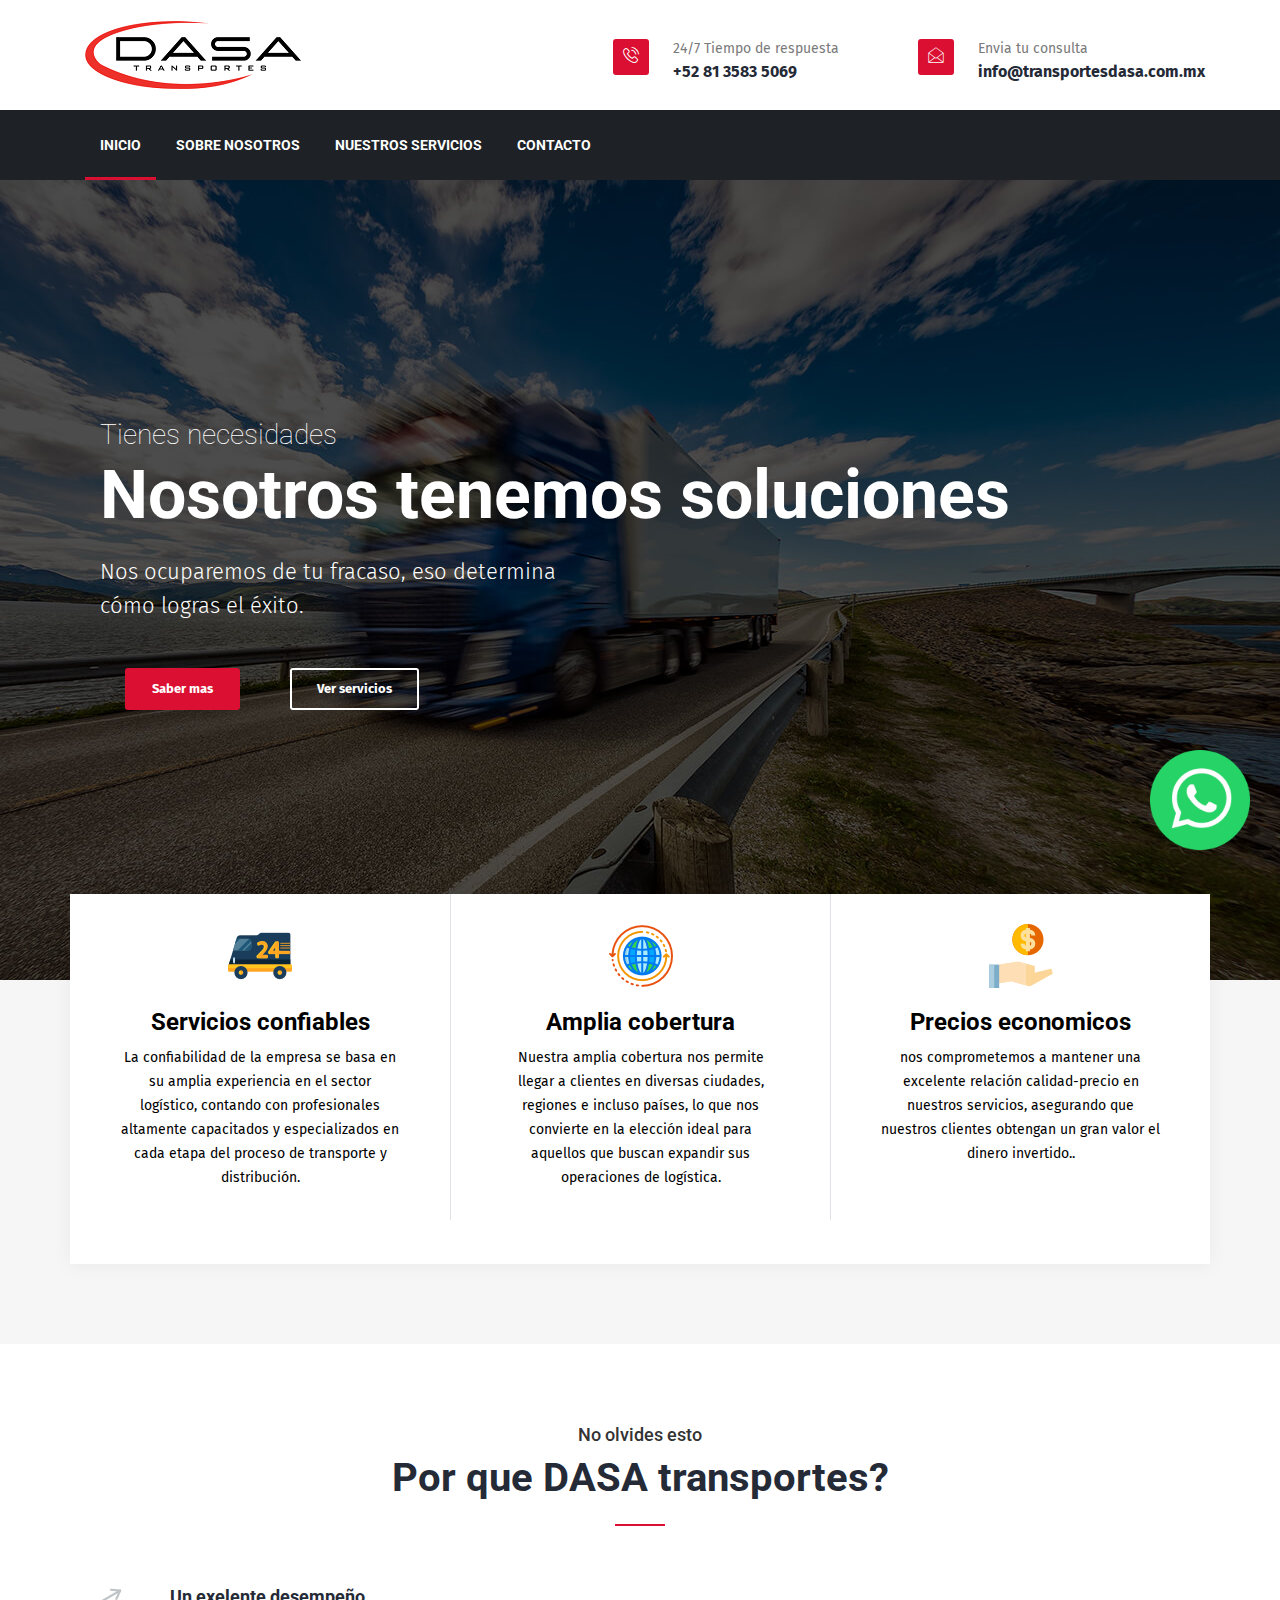
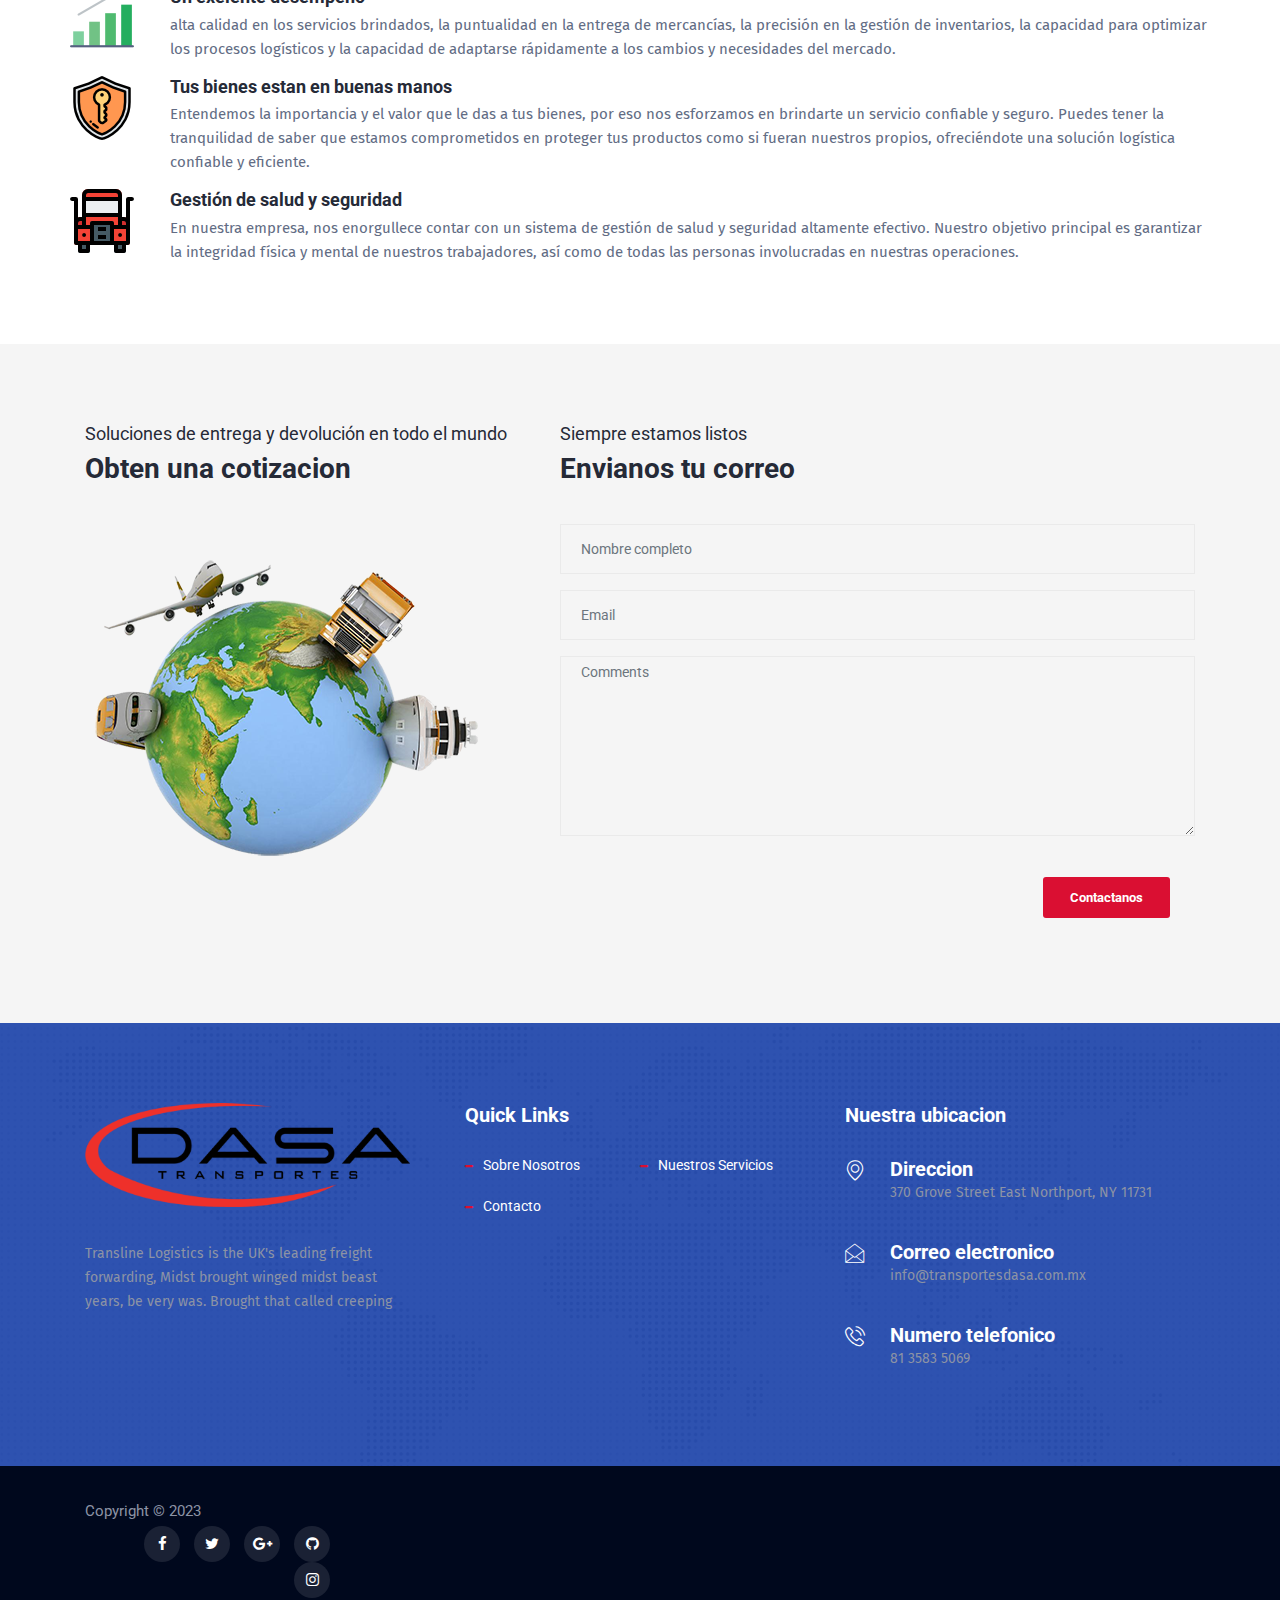
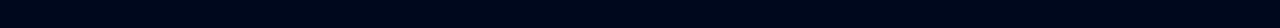
<file: index.html>
﻿<!DOCTYPE html>
<html lang="es">

<head>
   <!--
    Basic Page Needs
    ==================================================
    -->
   <meta charset="utf-8">
   <title> DASA Servicio de transporte</title>
   <!--
    Mobile Specific Metas
    ==================================================
    -->
   <meta http-equiv="X-UA-Compatible" content="IE=edge">
   <meta name="viewport" content="width=device-width, initial-scale=1.0, maximum-scale=1.0, user-scalable=0">
   <!--
    CSS
    ==================================================
    -->
   <!-- Bootstrap-->
   <link rel="stylesheet" href="css/bootstrap.min.css">
   <!-- Animation-->
   <link rel="stylesheet" href="css/animate.css">
   <!-- Morris CSS -->
   <link rel="stylesheet" href="css/morris.css">
   <!-- FontAwesome-->
   <link rel="stylesheet" href="css/font-awesome.min.css">
   <!-- Icon font-->
   <link rel="stylesheet" href="css/icon-font.css">
   <!-- Owl Carousel-->
   <link href="https://fonts.googleapis.com/css?family=Fira+Sans:400,400i,500,500i,600,600i,700,700i" rel="stylesheet">

   <link rel="stylesheet" href="css/owl.carousel.min.css">
   <!-- Owl Theme -->
   <link rel="stylesheet" href="css/owl.theme.default.min.css">
   <!-- Colorbox-->
   <link rel="stylesheet" href="css/colorbox.css">
   <!-- Template styles-->
   <link rel="stylesheet" href="css/style.css">
   <!-- Responsive styles-->
   <link rel="stylesheet" href="css/responsive.css">
   <!-- HTML5 shim, for IE6-8 support of HTML5 elements. All other JS at the end of file.-->
   <!--if lt IE 9
    script(src='js/html5shiv.js')
    script(src='js/respond.min.js')
    -->
</head>

<body>

   <div class="body-inner">

      <div class="site-top-2">
         <header class="header nav-down" id="header-2">
            <div class="container">
               <div class="row">
                  <div class="logo-area clearfix">
                     <div class="logo col-lg-3 col-md-12">
                        <a href="index.html">
                           <img src="images/logo.png" alt="">
                        </a>
                     </div>
                     <!-- logo end-->
                     <div class="col-lg-9 col-md-12 pull-right">
                        <ul class="top-info unstyled">
                           <li><span class="info-icon"><i class="icon icon-phone3"></i></span>
                              <div class="info-wrapper">
                                 <p class="info-title">24/7 Tiempo de respuesta</p>
                                 <p class="info-subtitle">+52 81 3583 5069</p>
                              </div>
                           </li>
                           <li><span class="info-icon"><i class="icon icon-envelope"></i></span>
                              <div class="info-wrapper">
                                 <p class="info-title">Envia tu consulta</p>
                                 <p class="info-subtitle">info@transportesdasa.com.mx</p>
                              </div>
                           </li>

                        </ul>
                     </div>
                     <!-- Col End-->
                  </div>
                  <!-- Logo Area End-->
               </div>
            </div>
            <!-- Container end-->
            <div class="site-nav-inner site-navigation navigation navdown">
               <div class="container">
                  <nav class="navbar navbar-expand-lg ">
                     <button class="navbar-toggler" type="button" data-toggle="collapse"
                        data-target="#navbarSupportedContent" aria-controls="navbarSupportedContent"
                        aria-expanded="false" aria-label="Toggle navigation"><span class="navbar-toggler-icon"><i
                              class="icon icon-menu"></i></span></button>
                     <!-- End of Navbar toggler-->
                     <div class="collapse navbar-collapse justify-content-start" id="navbarSupportedContent">
                        <ul class="navbar-nav">
                           <li class="nav-item dropdown active">
                                <a href="index.html">Inicio</a>

                           </li>
                           <!-- li end-->
                           <li class="nav-item dropdown">
                              <a href="about.html">Sobre Nosotros </a>                                                         
                           </li>
                           <!-- li end-->
                           
                           
                           <li class="nav-item dropdown"><a href="service.html">Nuestros servicios</a>
                              
                           </li>
                           <!-- li end-->

                           <!-- li end-->

                           <!-- li end-->
                           <li class="nav-item dropdown">
                              <a href="contact.html">Contacto</a>
                           </li>
                        </ul>
                        <!--Nav ul end-->
                     </div>
                  </nav>
                  <!-- Collapse end-->



               </div>
            </div>
            <!-- Site nav inner end-->
         </header>
         <!-- Header end-->
      </div>

      <div class="carousel slide" id="main-slide" data-ride="carousel">
         <!-- Indicators-->
         <ol class="carousel-indicators visible-lg visible-md">
            <li class="active" data-target="#main-slide" data-slide-to="0"></li>
            <li data-target="#main-slide" data-slide-to="1"></li>
            <li data-target="#main-slide" data-slide-to="2"></li>
         </ol>
         <!-- Indicators end-->
         <!-- Carousel inner-->
         <div class="carousel-inner">
            <div class="carousel-item active" style="background-image:url(images/slider/bg1.jpg);">
               <div class="container">
                  <div class="slider-content text-left">
                     <div class="col-md-12">
                        <h2 class="slide-title title-light">Tienes necesidades</h2>
                        <h3 class="slide-sub-title">Nosotros tenemos soluciones</h3>
                        <p class="slider-description lead">Nos ocuparemos de tu fracaso, eso determina <br /> cómo logras el éxito.
                        </p>
                        <p><a class="slider btn btn-primary" href="about.html">Saber mas</a><a class="slider btn btn-border"
                              href="service.html">Ver servicios</a></p>
                     </div>
                     <!-- Col end-->
                  </div>
                  <!-- Slider content end-->
               </div>
               <!-- Container end-->
            </div>
            <!-- Carousel item 1 end-->
            <div class="carousel-item" style="background-image:url(images/slider/bg2.jpg);">
               <div class="container">
                  <div class="slider-content text-center">
                     <div class="col-md-12">
                        <h2 class="slide-title title-light">Nos ocupamos de logística</h2>
                        <h3 class="slide-sub-title">Tu te enfocas en tu negocio</h3>
                        <p class="slider-description lead">Nos ocuparemos de tu fracaso, eso determina </p>
                        <p><a class="slider btn btn-primary" href="service.html">Nuestros servicios</a></p>
                     </div>
                     <!-- Col end-->
                  </div>
                  <!-- Slider content end-->
               </div>
               <!-- Container end-->
            </div>
            <!-- Carousel item 2 end-->
            <div class="carousel-item" style="background-image:url(images/slider/bg3.jpg);">
               <div class="container">
                  <div class="slider-content text-right">
                     <div class="col-md-12">
                        <h2 class="slide-title title-light">Años de experiencia</h2>
                        <h3 class="slide-sub-title">Una fuerte red de distribucion</h3>
                        <p><a class="slider btn btn-primary" href="service.html">Ver servicios</a></p>
                     </div>
                     <!-- Col end-->
                  </div>
                  <!-- Slider content end-->
               </div>
               <!-- Container end-->
            </div>
            <!-- Carousel item 3 end-->
         </div>
         <!-- Carousel inner end-->
         <!-- Controllers--><a class="left carousel-control carousel-control-prev" href="#main-slide"
            data-slide="prev"><span><i class="fa fa-angle-left"></i></span></a>
         <a class="right carousel-control carousel-control-next" href="#main-slide" data-slide="next"><span><i
                  class="fa fa-angle-right"></i></span></a>
      </div>
      <!-- Carousel end-->

      <section id="ts-features-light" class="ts-features-light">
         <div class="container">
            <div class="row feature-light-row">
               <div class="col-md-4 text-center">
                  <div class="ts-feature-box">
                     <div class="ts-feature-info">
                        <div class="feature-img">
                           <img src="images/icon/service-1.png" alt="" />
                        </div>
                        <h3 class="ts-feature-title">Servicios confiables</h3>
                        <p>La confiabilidad de la empresa se basa en su amplia experiencia en el sector logístico, contando con profesionales altamente capacitados y especializados en cada etapa del proceso de transporte y distribución. </p>
           
                     </div>
                  </div>
                  <!-- feature box-1 end-->
               </div>
               <!-- col-1 end-->
               <div class="col-md-4 text-center border-left">
                  <div class="ts-feature-box">
                     <div class="ts-feature-info">
                        <div class="feature-img">
                           <img src="images/icon/service-2.png" alt="" />
                        </div>
                        <h3 class="ts-feature-title">Amplia cobertura</h3>
                        <p>Nuestra amplia cobertura nos permite llegar a clientes en diversas ciudades, regiones e incluso países, lo que nos convierte en la elección ideal para aquellos que buscan expandir sus operaciones de logística.</p>
                        
                     </div>
                  </div>
                  <!-- feature box-2 end-->
               </div>
               <!-- col-2 end-->
               <div class="col-md-4 text-center border-left">
                  <div class="ts-feature-box">
                     <div class="ts-feature-info">
                        <div class="feature-img">
                           <img src="images/icon/service-3.png" alt="" />
                        </div>
                        <!--<i class="icon icon-clock3"></i>-->
                        <h3 class="ts-feature-title">Precios economicos</h3>
                        <p>nos comprometemos a mantener una excelente relación calidad-precio en nuestros servicios, asegurando que nuestros clientes obtengan un gran valor el dinero invertido..</p>
                        
                     </div>
                  </div>
                  <!-- feature box-2 end-->
               </div>
               <!-- col-3 end-->
            </div>
         </div>
      </section>
      <!-- ts-feature light end -->

      <section class="ts-service-area service-area-pattern" id="ts-service-area">
         <div class="service-area-bg">
            <div class="container">
               <div class="row text-center">
                  <div class="col-md-12">
                     <h2 class="section-title"><span>No olvides esto</span>Por que DASA transportes?</h2>
                  </div>
               </div>
               <!-- Title row end-->
               <div class="row">
                
                    
                        <div class="ts-service-box">
                           <div class="ts-service-box-img">
                              <img src="images/icon/why-1.png" alt="" />
                           </div>
                           <div class="ts-service-box-info">
                              <h3 class="service-box-title">Un exelente desempeño</h3>
                              <p>alta calidad en los servicios brindados, la puntualidad en la entrega de mercancías, la precisión en la gestión de inventarios, la capacidad para optimizar los procesos logísticos y la capacidad de adaptarse rápidamente a los cambios y necesidades del mercado. </p>
                           </div>
                        </div><!-- Service 1 end -->
                        <div class="gap-15"></div>
                        <div class="ts-service-box">
                           <div class="ts-service-box-img">
                              <img src="images/icon/seguridad.png " alt="" />
                           </div>
                           <div class="ts-service-box-info">
                              <h3 class="service-box-title">Tus bienes estan en buenas manos</h3>
                              <p>Entendemos la importancia y el valor que le das a tus bienes, por eso nos esforzamos en brindarte un servicio confiable y seguro. Puedes tener la tranquilidad de saber que estamos comprometidos en proteger tus productos como si fueran nuestros propios, ofreciéndote una solución logística confiable y eficiente. </p>
                           </div>
                        </div><!-- Service 2 end -->
                        <div class="gap-15"></div>
                        
                  
                        
                        <div class="gap-15"></div>
                        
                        <div class="gap-15"></div>
                        <div class="ts-service-box">
                           <div class="ts-service-box-img">
                              <img src="images/icon/why-6.png" alt="" />
                           </div>
                           <div class="ts-service-box-info">
                              <h3 class="service-box-title">Gestión de salud y seguridad</h3>
                              <p>En nuestra empresa, nos enorgullece contar con un sistema de gestión de salud y seguridad altamente efectivo. Nuestro objetivo principal es garantizar la integridad física y mental de nuestros trabajadores, así como de todas las personas involucradas en nuestras operaciones. </p>
                           </div>
                        </div><!-- Service 6 end -->
                     </div>
                  </div><!-- Col end -->
               </div><!-- Content row end -->
               <!-- Content row end-->
            </div>
            <!-- Container end-->
         </div>
      </section>
      <!-- Service Section end-->

      

      
      
      <section class="quote-area solid-bg" id="quote-area">
         <div class="container">
            <div class="row">
               <div class="col-lg-5">
                  <div class="quote_form">
                     <h2 class="column-title "><span>Soluciones de entrega y devolución en todo el mundo</span>Obten una cotizacion</h2>
                     <div class="quote-img">
                        <img class="img-fluid" src="images/alltransport.png" alt="img">
                     </div>
                  </div>
                  <!-- Quote form end-->
               </div>
               <!-- Col end-->
               <div class="col-lg-7 qutoe-form-inner-le">
                  <form class="contact-form" id="contact-form" action="contact-form.php" method="POST">
                     <h2 class="column-title "><span>Siempre estamos listos</span> Envianos tu correo</h2>
                     <div class="error-container"></div>
                     <div class="row">
                        <div class="col-lg-12">
                           <div class="form-group">
                              <input class="form-control form-name" id="name" name="name" placeholder="Nombre completo"
                                 type="text" required>
                           </div>
                        </div>
                        <!-- Col end-->
                        
                        <div class="col-lg-12">
                           <div class="form-group">
                              <input class="form-control form-email" id="email" name="email" placeholder="Email"
                                 type="email" required>
                           </div>
                        </div>
                        <div class="col-lg-12">
                           <div class="form-group">
                              <textarea class="form-control form-message required-field" id="message"
                                 placeholder="Comments" rows="8"></textarea>
                           </div>
                        </div>
                        <!-- Col 12 end-->
                     </div>
                     <!-- Form row end-->
                     <div class="text-right">
                        <button class="btn btn-primary tw-mt-30" type="submit">Contactanos</button>
                     </div>
                  </form>
                  <!-- Form end-->
               </div>
               <!-- Col end-->
            </div>
            <!-- Content row end-->
         </div>
         <!-- Container end-->
      </section>
      <!-- Quote area end-->



      <!-- Call to action end -->

      <!-- Footer start-->
      <footer class="footer" id="footer">
         <div class="footer-main bg-overlay">
            <div class="container">
               <div class="row">
                  <div class="col-lg-4 col-md-12 footer-widget footer-about">
                     <div class="footer-logo">
                        <img id="footer-logo" src="images/footer-logo.png" alt="">
                     </div>
                     <p>Transline Logistics is the UK's leading freight forwarding, Midst brought winged midst beast
                        years, be very was. Brought that called creeping</p>

                                   
                  </div>
                  <!-- About us end-->
                  <div class="col-lg-4 col-md-6 footer-widget">
                     <h3 class="widget-title">Quick Links</h3>
                     <ul class="list-dash">
                        <li><a href="about.html">Sobre Nosotros</a></li>
                        <li><a href="service.html">Nuestros Servicios</a></li>
                         <li><a href="contact.html">Contacto</a></li>
                     </ul>
                  </div>
                  <div class="col-lg-4 col-md-6 footer-widget">
                     <h3 class="widget-title">Nuestra ubicacion</h3>
                     <div class="ts-contact-info"><span class="ts-contact-icon float-left"><i
                              class="icon icon-map-marker2"></i></span>
                        <div class="ts-contact-content">
                           <h3 class="ts-contact-title">Direccion</h3>
                           <p>370 Grove Street East Northport, NY 11731</p>
                        </div>
                        <!-- Contact content end-->
                     </div>

                     <div class="ts-contact-info last"><span class="ts-contact-icon float-left"><i
                              class="icon icon-envelope"></i></span>
                        <div class="ts-contact-content">
                           <h3 class="ts-contact-title">Correo electronico</h3>
                           <p>info@transportesdasa.com.mx</p>
                        </div>
                        <!-- Contact content end-->
                     </div>
                     <div class="ts-contact-info"><span class="ts-contact-icon float-left"><i
                              class="icon icon-phone3"></i></span>
                        <div class="ts-contact-content">
                           <h3 class="ts-contact-title">Numero telefonico</h3>
                           <p>81 3583 5069</p>
                        </div>
                        <!-- Contact content end-->
                     </div>
                  </div>
               </div>
               <!-- Content row end-->
            </div>
            <!-- Container end-->
         </div>
         <!-- Footer Main-->
         <div class="copyright">
            <div class="container">
               <div class="row">
                  <div class="col-lg-6 col-md-12">
                     <div class="copyright-info"><span>Copyright © 2023
                     
                  </div>
                  <div class="col-lg-6 col-md-12">
                     <div class="footer-social text-right">
                        <ul>
                           <li><a href="https://facebook.com"><i class="fa fa-facebook"></i></a></li>
                           <li><a href="https://twitter.com"><i class="fa fa-twitter"></i></a></li>
                           <li><a href="https://plus.google.com"><i class="fa fa-google-plus"></i></a></li>
                           <li><a href="https://github.com"><i class="fa fa-github"></i></a></li>
                           <li><a href="https://instagram.com/transportesdasa"><i class="fa fa-instagram"></i></a></li>
                        </ul>
                     </div>
                  </div>
               </div>
               <!-- Row end-->
            </div>
            <!-- Container end-->
         </div>
         <!-- Copyright end-->
      </footer>
      <!-- Footer end-->

      <div id="whatsapp">
         <a href="https://api.whatsapp.com/send?phone=+518135835069&text=Hola,%20he%20visitado%20tu%20página%20web%20y%20me%20gustaría%20más%20información">
            <img src="images/whatsapp.png">
         </a>
      </div>
      <!-- End Back to Top-->

      <!--
      Javascript Files
      ==================================================
      -->
      <!-- initialize jQuery Library-->
      <script type="text/javascript" src="js/jquery.js"></script>


      <!-- Bootstrap jQuery-->
      <script type="text/javascript" src="js/bootstrap.min.js"></script>
      <!-- Owl Carousel-->
      <script type="text/javascript" src="js/owl.carousel.min.js"></script>
      <!-- Counter-->
      <script type="text/javascript" src="js/jquery.counterup.min.js"></script>
      <!-- Waypoints-->
      <script type="text/javascript" src="js/waypoints.min.js"></script>
      <!-- Color box-->
      <script type="text/javascript" src="js/jquery.colorbox.js"></script>


      <!-- Template custom-->
      <script type="text/javascript" src="js/custom.js"></script>
   </div>
   <!--Body Inner end-->
</body>

</html>
</file>
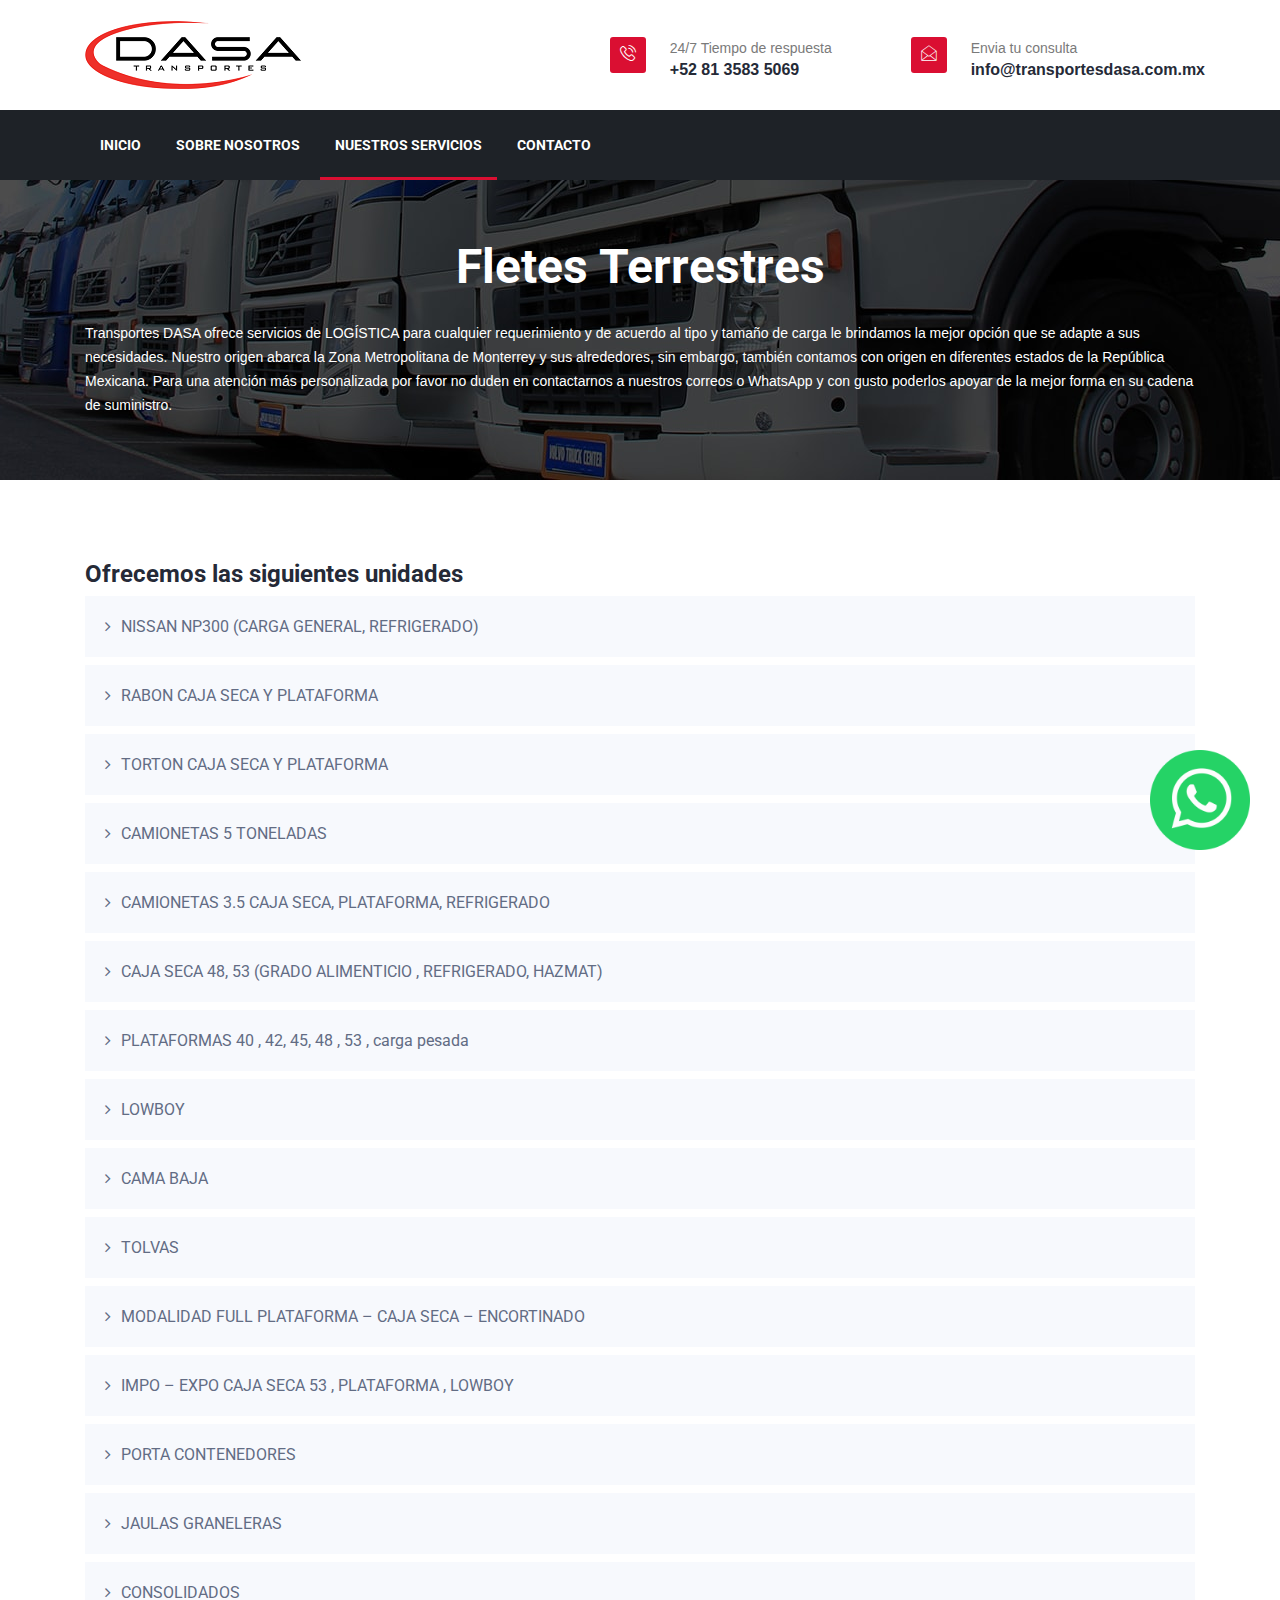
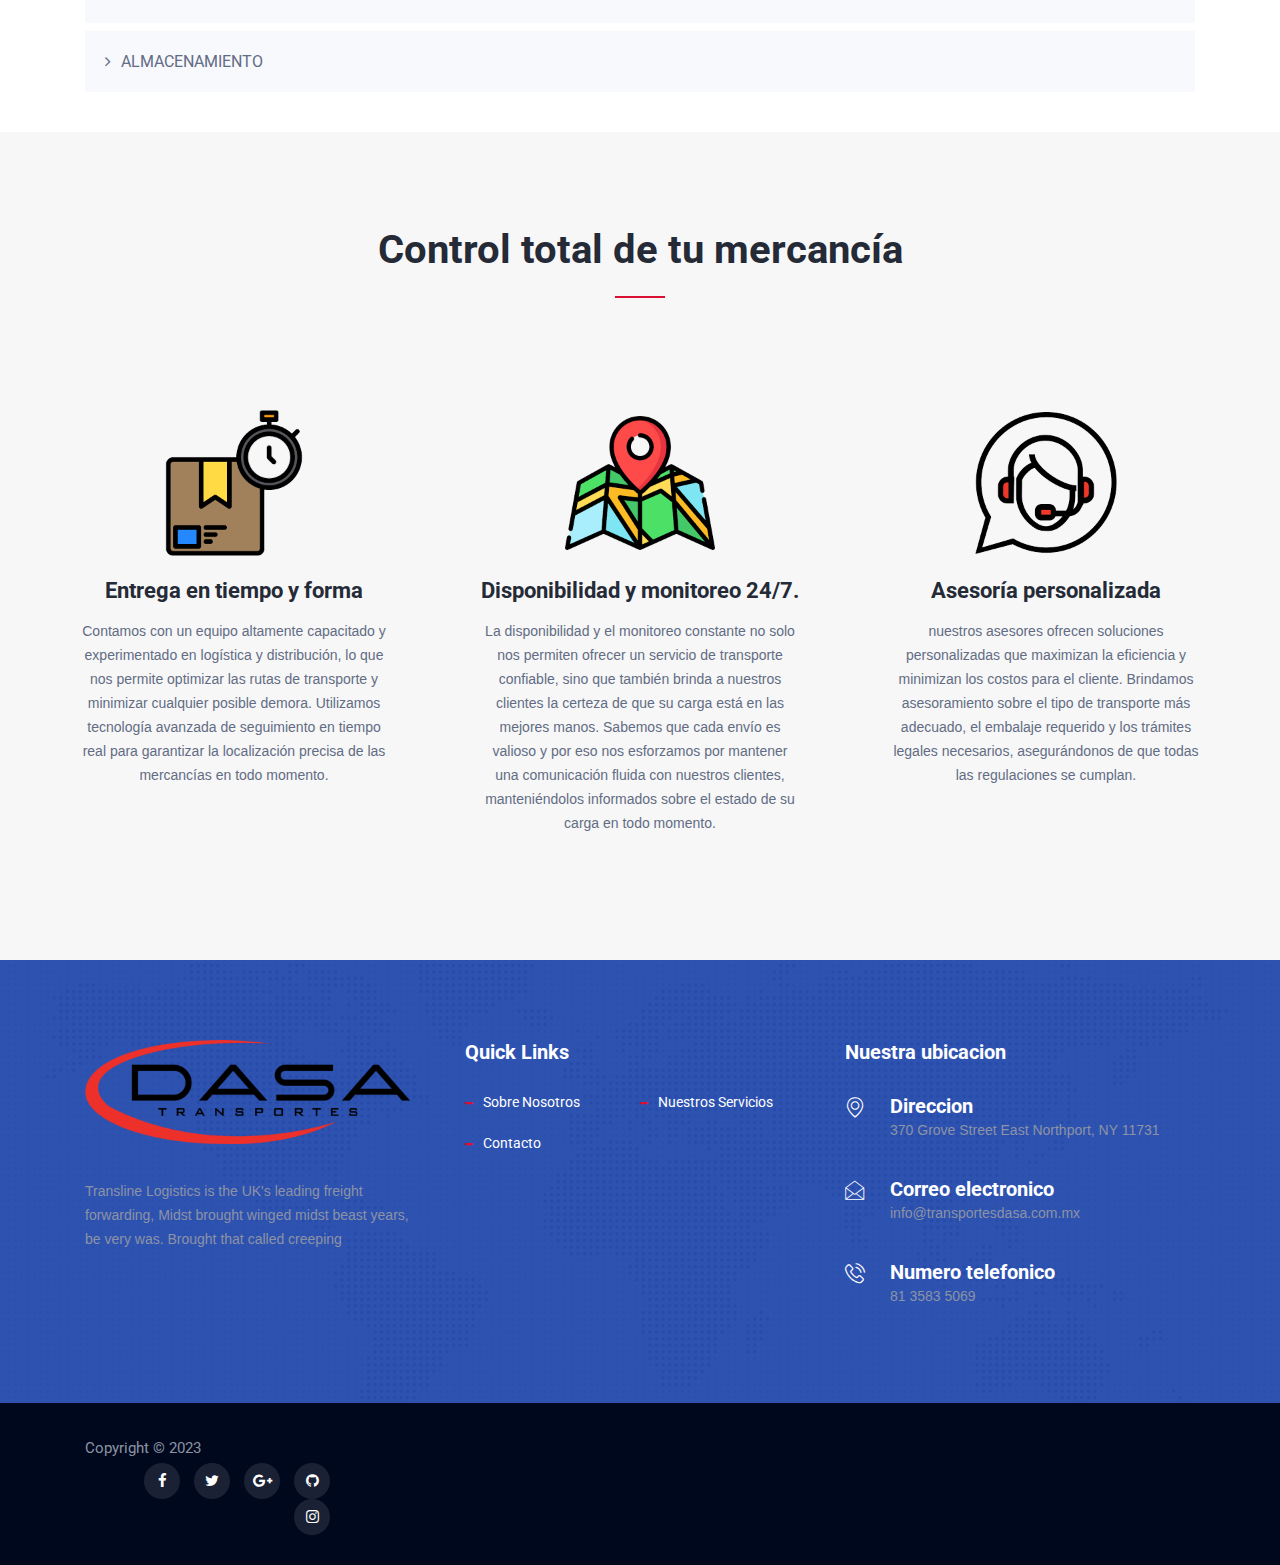
<file: service.html>
﻿<!DOCTYPE html>
<html lang="en">

<head>
   <!--
    Basic Page Needs
    ==================================================
    -->
   <meta charset="utf-8">
   <title> DASA Servicio de transporte</title>
   <!--
    Mobile Specific Metas
    ==================================================
    -->
   <meta http-equiv="X-UA-Compatible" content="IE=edge">
   <meta name="viewport" content="width=device-width, initial-scale=1.0, maximum-scale=1.0, user-scalable=0">
   <!--
    CSS
    ==================================================
    -->
   <!-- Bootstrap-->
   <link rel="stylesheet" href="css/bootstrap.min.css">
   <!-- Animation-->
   <link rel="stylesheet" href="css/animate.css">
   <!-- FontAwesome-->
   <link rel="stylesheet" href="css/font-awesome.min.css">
   <!-- Icon font-->
   <link rel="stylesheet" href="css/icon-font.css">
   <!-- Owl Carousel-->
   <link rel="stylesheet" href="css/owl.carousel.min.css">
   <!-- Owl theme -->
   <link rel="stylesheet" href="css/owl.theme.default.min.css">
   <!-- Colorbox-->
   <link rel="stylesheet" href="css/colorbox.css">
   <!-- Template styles-->
   <link rel="stylesheet" href="css/style.css">
   <!-- Responsive styles-->
   <link rel="stylesheet" href="css/responsive.css">

   <!-- HTML5 shim, for IE6-8 support of HTML5 elements. All other JS at the end of file.-->
   <!--if lt IE 9
    script(src='js/html5shiv.js')
    script(src='js/respond.min.js')
    -->
</head>

<body>

   <div class="body-inner">

      <div class="site-top-2">
         <header class="header nav-down" id="header-2">
            <div class="container">
               <div class="row">
                  <div class="logo-area clearfix">
                     <div class="logo col-lg-3 col-md-12">
                        <a href="index.html">
                           <img src="images/logo.png" alt="">
                        </a>
                     </div>
                     <!-- logo end-->
                     <div class="col-lg-9 col-md-12 pull-right">
                        <ul class="top-info unstyled">
                           <li><span class="info-icon"><i class="icon icon-phone3"></i></span>
                              <div class="info-wrapper">
                                 <p class="info-title">24/7 Tiempo de respuesta</p>
                                 <p class="info-subtitle">+52 81 3583 5069</p>
                              </div>
                           </li>
                           <li><span class="info-icon"><i class="icon icon-envelope"></i></span>
                              <div class="info-wrapper">
                                 <p class="info-title">Envia tu consulta</p>
                                 <p class="info-subtitle">info@transportesdasa.com.mx</p>
                              </div>
                           </li>

                        </ul>
                     </div>
                     <!-- Col End-->
                  </div>
                  <!-- Logo Area End-->
               </div>
            </div>
            <!-- Container end-->
            <div class="site-nav-inner site-navigation navigation navdown">
               <div class="container">
                  <nav class="navbar navbar-expand-lg ">
                     <button class="navbar-toggler" type="button" data-toggle="collapse"
                        data-target="#navbarSupportedContent" aria-controls="navbarSupportedContent"
                        aria-expanded="false" aria-label="Toggle navigation"><span class="navbar-toggler-icon"><i
                              class="icon icon-menu"></i></span></button>
                     <!-- End of Navbar toggler-->
                     <div class="collapse navbar-collapse justify-content-start" id="navbarSupportedContent">
                        <ul class="navbar-nav">
                           <li class="nav-item dropdown ">
                              <a href="index.html">Inicio</a>

                           </li>
                           <!-- li end-->
                           <li class="nav-item dropdown">
                              <a href="about.html">Sobre Nosotros </a>
                           </li>
                           <!-- li end-->


                           <li class="nav-item dropdown active"><a href="service.html">Nuestros servicios</a>

                           </li>
                           <!-- li end-->

                           <!-- li end-->

                           <!-- li end-->
                           <li class="nav-item dropdown">
                              <a href="contact.html">Contacto</a>
                           </li>
                        </ul>
                        <!--Nav ul end-->
                     </div>
                  </nav>
                  <!-- Collapse end-->



               </div>
            </div>
            <!-- Site nav inner end-->
         </header>
         <!-- Header end-->
      </div>

      <div class="banner-area" id="banner-area" style="background-image:url(images/banner/banner4.jpg);">
         <div class="container">
            <div class="row justify-content-center">
               <div class="col">
                  <div class="banner-heading">
                     <h1 class="banner-title">Fletes Terrestres</h1>
                     <p>Transportes DASA ofrece servicios de LOGÍSTICA para cualquier requerimiento y de acuerdo al
                        tipo y tamaño de carga le brindamos la mejor opción que se adapte a sus necesidades. Nuestro
                        origen abarca la Zona Metropolitana de Monterrey y sus alrededores, sin embargo, también
                        contamos con origen en diferentes estados de la República Mexicana. Para una atención más
                        personalizada por favor no duden en contactarnos a nuestros correos o WhatsApp y con gusto
                        poderlos apoyar de la mejor forma en su cadena de suministro.</p>

                  </div>
               </div>
               <!-- Col end-->
            </div>
            <!-- Row end-->
         </div>
         <!-- Container end-->
      </div>
      <!-- Banner area end-->
      <section class="main-container" id="service-main-container">

         <div class="container">
            <div id="reverse">
               <div class="col-lg-4">
                  <h4 class="list-column-title">Ofrecemos las siguientes unidades</h4>
                  <div class="sidebar ">
                     <div class="widget no-padding no-border">
                        <ul class="service-menu">
                           <li><a href="#">NISSAN NP300 (CARGA GENERAL, REFRIGERADO) </a></li>
                           <li><a href="#">RABON CAJA SECA Y PLATAFORMA </a></li>
                           <li><a href="#">TORTON CAJA SECA Y PLATAFORMA </a></li>
                           <li><a href="#">CAMIONETAS 5 TONELADAS </a></li>
                           <li><a href="#">CAMIONETAS 3.5 CAJA SECA, PLATAFORMA, REFRIGERADO </a></li>
                           <li><a href="#">CAJA SECA 48, 53 (GRADO ALIMENTICIO , REFRIGERADO, HAZMAT)</a></li>
                           <li><a href="#">PLATAFORMAS 40 , 42, 45, 48 , 53 , carga pesada </a></li>
                           <li><a href="#">LOWBOY </a></li>
                           <li><a href="#">CAMA BAJA </a></li>
                           <li><a href="#">TOLVAS </a></li>
                           <li><a href="#">MODALIDAD FULL PLATAFORMA – CAJA SECA – ENCORTINADO </a></li>
                           <li><a href="#">IMPO – EXPO CAJA SECA 53 , PLATAFORMA , LOWBOY </a></li>
                           <li><a href="#">PORTA CONTENEDORES </a></li>
                           <li><a href="#">JAULAS GRANELERAS </a></li>
                           <li><a href="#">CONSOLIDADOS </a></li>
                           <li><a href="#">ALMACENAMIENTO </a></li>
                        </ul>
                     </div>

                  </div>
               </div>
               <!-- Col end -->

            </div>

         </div>
         <div class="color">
            <div class="col-lg-8">

               <h2 class="section-title">Control total de tu mercancía</h2>
               <div class="services">
                  <div class="service-content">
                     <div class="service-blocknumber">
                        <div class="pull-left">
                           <img src="images/icon/entrega-en-tiempo.png" alt="">
                        </div>
                     </div>
                     <div class="service-content-area">
                        <h3>Entrega en tiempo y forma</h3>
                        <p class="service-text">Contamos con un equipo altamente capacitado y experimentado en logística
                           y distribución, lo que nos permite optimizar las rutas de transporte y minimizar cualquier
                           posible demora. Utilizamos tecnología avanzada de seguimiento en tiempo real para garantizar
                           la localización precisa de las mercancías en todo momento.</p>
                     </div>
                  </div>
                  <div class="service-content">
                     <div class="service-blocknumber">
                        <div class="pull-left">
                           <img src="images/icon/monitoreo.png" alt="">
                        </div>
                     </div>
                     <div class="service-content-area">
                        <h3>Disponibilidad y monitoreo 24/7.</h3>
                        <p class="service-text">La disponibilidad y el monitoreo constante no solo nos permiten ofrecer
                           un servicio de transporte confiable, sino que también brinda a nuestros clientes la certeza
                           de que su carga está en las mejores manos. Sabemos que cada envío es valioso y por eso nos
                           esforzamos por mantener una comunicación fluida con nuestros clientes, manteniéndolos
                           informados sobre el estado de su carga en todo momento.</p>
                     </div>
                  </div>
                  <div class="service-content">
                     <div class="service-blocknumber">
                        <div class="pull-left">
                           <img src="images/icon/asesoria.png" alt="">
                        </div>
                     </div>
                     <div class="service-content-area">
                        <h3>Asesoría personalizada</h3>
                        <p class="service-text">nuestros asesores ofrecen soluciones personalizadas que maximizan la
                           eficiencia y minimizan los costos para el cliente. Brindamos asesoramiento sobre el tipo de
                           transporte más adecuado, el embalaje requerido y los trámites legales necesarios,
                           asegurándonos de que todas las regulaciones se cumplan.</p>
                     </div>
                  </div>
               </div>
            </div>
         </div>
   </div>
   </section>

   <!-- Footer start-->
   <!-- Footer start-->
   <footer class="footer" id="footer">
      <div class="footer-main bg-overlay">
         <div class="container">
            <div class="row">
               <div class="col-lg-4 col-md-12 footer-widget footer-about">
                  <div class="footer-logo">
                     <img id="footer-logo" src="images/footer-logo.png" alt="">
                  </div>
                  <p>Transline Logistics is the UK's leading freight forwarding, Midst brought winged midst beast
                     years, be very was. Brought that called creeping</p>


               </div>
               <!-- About us end-->
               <div class="col-lg-4 col-md-6 footer-widget">
                  <h3 class="widget-title">Quick Links</h3>
                  <ul class="list-dash">
                     <li><a href="about.html">Sobre Nosotros</a></li>
                     <li><a href="service.html">Nuestros Servicios</a></li>
                     <li><a href="contact.html">Contacto</a></li>
                  </ul>
               </div>
               <div class="col-lg-4 col-md-6 footer-widget">
                  <h3 class="widget-title">Nuestra ubicacion</h3>
                  <div class="ts-contact-info"><span class="ts-contact-icon float-left"><i
                           class="icon icon-map-marker2"></i></span>
                     <div class="ts-contact-content">
                        <h3 class="ts-contact-title">Direccion</h3>
                        <p>370 Grove Street East Northport, NY 11731</p>
                     </div>
                     <!-- Contact content end-->
                  </div>

                  <div class="ts-contact-info last"><span class="ts-contact-icon float-left"><i
                           class="icon icon-envelope"></i></span>
                     <div class="ts-contact-content">
                        <h3 class="ts-contact-title">Correo electronico</h3>
                        <p>info@transportesdasa.com.mx</p>
                     </div>
                     <!-- Contact content end-->
                  </div>
                  <div class="ts-contact-info"><span class="ts-contact-icon float-left"><i
                           class="icon icon-phone3"></i></span>
                     <div class="ts-contact-content">
                        <h3 class="ts-contact-title">Numero telefonico</h3>
                        <p>81 3583 5069</p>
                     </div>
                     <!-- Contact content end-->
                  </div>
               </div>
            </div>
            <!-- Content row end-->
         </div>
         <!-- Container end-->
      </div>
      <!-- Footer Main-->
      <div class="copyright">
         <div class="container">
            <div class="row">
               <div class="col-lg-6 col-md-12">
                  <div class="copyright-info"><span>Copyright © 2023

                  </div>
                  <div class="col-lg-6 col-md-12">
                     <div class="footer-social text-right">
                        <ul>
                           <li><a href="https://facebook.com"><i class="fa fa-facebook"></i></a></li>
                           <li><a href="https://twitter.com"><i class="fa fa-twitter"></i></a></li>
                           <li><a href="https://plus.google.com"><i class="fa fa-google-plus"></i></a></li>
                           <li><a href="https://github.com"><i class="fa fa-github"></i></a></li>
                           <li><a href="https://instagram.com/transportesdasa"><i class="fa fa-instagram"></i></a>
                           </li>
                        </ul>
                     </div>
                  </div>
               </div>
               <!-- Row end-->
            </div>
            <!-- Container end-->
         </div>
         <!-- Copyright end-->
   </footer>
   <!-- Footer end-->

   <div id="whatsapp">
      <a
         href="https://api.whatsapp.com/send?phone=+518135835069&text=Hola,%20he%20visitado%20tu%20página%20web%20y%20me%20gustaría%20más%20información">
         <img src="images/whatsapp.png">
      </a>
   </div>

   <!--
      Javascript Files
      ==================================================
      -->
   <!-- initialize jQuery Library-->
   <script type="text/javascript" src="js/jquery.js"></script>


   <!-- Bootstrap jQuery-->
   <script type="text/javascript" src="js/bootstrap.min.js"></script>
   <!-- Owl Carousel-->
   <script type="text/javascript" src="js/owl.carousel.min.js"></script>
   <!-- Counter-->
   <script type="text/javascript" src="js/jquery.counterup.min.js"></script>
   <!-- Waypoints-->
   <script type="text/javascript" src="js/waypoints.min.js"></script>
   <!-- Color box-->
   <script type="text/javascript" src="js/jquery.colorbox.js"></script>


   <!-- Template custom-->
   <script type="text/javascript" src="js/custom.js"></script>
   </div>
   <!--Body Inner end-->
</body>

</html>
</file>
<file: css/morris.css>
.morris-hover{position:absolute;z-index:1000}.morris-hover.morris-default-style{border-radius:10px;padding:6px;color:#666;background:rgba(255,255,255,0.8);border:solid 2px rgba(230,230,230,0.8);font-family:sans-serif;font-size:12px;text-align:center}.morris-hover.morris-default-style .morris-hover-row-label{font-weight:bold;margin:0.25em 0}
.morris-hover.morris-default-style .morris-hover-point{white-space:nowrap;margin:0.1em 0}
</file>
<file: css/icon-font.css>
@font-face {
  font-family: 'iconfont';
  src:
    url('../fonts/iconfont/iconfont.ttf?2p4rfb') format('truetype'),
    url('../fonts/iconfont/iconfont.woff?2p4rfb') format('woff'),
    url('../fonts/iconfont/iconfont.svg?2p4rfb#iconfont') format('svg');
  font-weight: normal;
  font-style: normal;
}

.icon {
  /* use !important to prevent issues with browser extensions that change fonts */
  font-family: 'iconfont' !important;
  speak: none;
  font-style: normal;
  font-weight: normal;
  font-variant: normal;
  text-transform: none;
  line-height: 1;

  /* Better Font Rendering =========== */
  -webkit-font-smoothing: antialiased;
  -moz-osx-font-smoothing: grayscale;
}

.icon-deal:before {
  content: "\e924";
}
.icon-left-arrow2:before {
  content: "\e931";
}
.icon-quote2:before {
  content: "\e937";
}
.icon-right-arrow2:before {
  content: "\e938";
}
.icon-coins-2:before {
  content: "\e902";
}
.icon-commerce-2:before {
  content: "\e903";
}
.icon-monitor:before {
  content: "\e904";
}
.icon-graphic-3:before {
  content: "\e905";
}
.icon-business:before {
  content: "\e906";
}
.icon-graphic-2:before {
  content: "\e907";
}
.icon-commerce-1:before {
  content: "\e908";
}
.icon-hammer:before {
  content: "\e909";
}
.icon-graphic-1:before {
  content: "\e90a";
}
.icon-graphic:before {
  content: "\e90b";
}
.icon-justice-1:before {
  content: "\e90c";
}
.icon-line:before {
  content: "\e90d";
}
.icon-money-3:before {
  content: "\e90e";
}
.icon-chart:before {
  content: "\e90f";
}
.icon-commerce:before {
  content: "\e910";
}
.icon-agenda:before {
  content: "\e911";
}
.icon-money-2:before {
  content: "\e912";
}
.icon-justice:before {
  content: "\e913";
}
.icon-money-1:before {
  content: "\e914";
}
.icon-money:before {
  content: "\e915";
}
.icon-technology:before {
  content: "\e916";
}
.icon-coins-1:before {
  content: "\e917";
}
.icon-coins:before {
  content: "\e918";
}
.icon-left-arrow:before {
  content: "\e919";
}
.icon-bank:before {
  content: "\e91a";
}
.icon-calculator:before {
  content: "\e91b";
}
.icon-chart2:before {
  content: "\e91c";
}
.icon-chart22:before {
  content: "\e91d";
}
.icon-checked:before {
  content: "\e91e";
}
.icon-clock3:before {
  content: "\e91f";
}
.icon-comment:before {
  content: "\e920";
}
.icon-comments:before {
  content: "\e921";
}
.icon-consult:before {
  content: "\e922";
}
.icon-consut2:before {
  content: "\e923";
}
.icon-download:before {
  content: "\e925";
}
.icon-envelope:before {
  content: "\e926";
}
.icon-euro:before {
  content: "\e927";
}
.icon-folder:before {
  content: "\e928";
}
.icon-invest:before {
  content: "\e929";
}
.icon-loan:before {
  content: "\e92a";
}
.icon-map-marker2:before {
  content: "\e92b";
}
.icon-mutual-fund:before {
  content: "\e92c";
}
.icon-percent:before {
  content: "\e92d";
}
.icon-phone3:before {
  content: "\e92e";
}
.icon-pie-chart2:before {
  content: "\e92f";
}
.icon-play:before {
  content: "\e930";
}
.icon-savings:before {
  content: "\e932";
}
.icon-search:before {
  content: "\e933";
}
.icon-tag:before {
  content: "\e934";
}
.icon-tags:before {
  content: "\e935";
}
.icon-tax:before {
  content: "\e936";
}
.icon-vplay:before {
  content: "\e900";
}
.icon-newsletter:before {
  content: "\e901";
}
.icon-mobile2:before {
  content: "\e000";
}
.icon-laptop2:before {
  content: "\e001";
}
.icon-desktop2:before {
  content: "\e002";
}
.icon-tablet2:before {
  content: "\e003";
}
.icon-phone2:before {
  content: "\e004";
}
.icon-document:before {
  content: "\e005";
}
.icon-documents:before {
  content: "\e006";
}
.icon-search2:before {
  content: "\e007";
}
.icon-clipboard2:before {
  content: "\e008";
}
.icon-newspaper:before {
  content: "\e009";
}
.icon-notebook:before {
  content: "\e00a";
}
.icon-book-open:before {
  content: "\e00b";
}
.icon-browser:before {
  content: "\e00c";
}
.icon-calendar2:before {
  content: "\e00d";
}
.icon-presentation:before {
  content: "\e00e";
}
.icon-picture:before {
  content: "\e00f";
}
.icon-pictures:before {
  content: "\e010";
}
.icon-video:before {
  content: "\e011";
}
.icon-camera2:before {
  content: "\e012";
}
.icon-printer:before {
  content: "\e013";
}
.icon-toolbox:before {
  content: "\e014";
}
.icon-briefcase2:before {
  content: "\e015";
}
.icon-wallet:before {
  content: "\e016";
}
.icon-gift2:before {
  content: "\e017";
}
.icon-bargraph:before {
  content: "\e018";
}
.icon-grid:before {
  content: "\e019";
}
.icon-expand2:before {
  content: "\e01a";
}
.icon-focus:before {
  content: "\e01b";
}
.icon-edit2:before {
  content: "\e01c";
}
.icon-adjustments:before {
  content: "\e01d";
}
.icon-ribbon:before {
  content: "\e01e";
}
.icon-hourglass2:before {
  content: "\e01f";
}
.icon-lock2:before {
  content: "\e020";
}
.icon-megaphone:before {
  content: "\e021";
}
.icon-shield2:before {
  content: "\e022";
}
.icon-trophy2:before {
  content: "\e023";
}
.icon-flag2:before {
  content: "\e024";
}
.icon-map2:before {
  content: "\e025";
}
.icon-puzzle:before {
  content: "\e026";
}
.icon-basket:before {
  content: "\e027";
}
.icon-envelope2:before {
  content: "\e028";
}
.icon-streetsign:before {
  content: "\e029";
}
.icon-telescope:before {
  content: "\e02a";
}
.icon-gears2:before {
  content: "\e02b";
}
.icon-key2:before {
  content: "\e02c";
}
.icon-paperclip2:before {
  content: "\e02d";
}
.icon-attachment:before {
  content: "\e02e";
}
.icon-pricetags:before {
  content: "\e02f";
}
.icon-lightbulb:before {
  content: "\e030";
}
.icon-layers:before {
  content: "\e031";
}
.icon-pencil2:before {
  content: "\e032";
}
.icon-tools:before {
  content: "\e033";
}
.icon-tools-2:before {
  content: "\e034";
}
.icon-scissors2:before {
  content: "\e035";
}
.icon-paintbrush:before {
  content: "\e036";
}
.icon-magnifying-glass:before {
  content: "\e037";
}
.icon-circle-compass:before {
  content: "\e038";
}
.icon-linegraph:before {
  content: "\e039";
}
.icon-mic:before {
  content: "\e03a";
}
.icon-strategy:before {
  content: "\e03b";
}
.icon-beaker:before {
  content: "\e03c";
}
.icon-caution:before {
  content: "\e03d";
}
.icon-recycle2:before {
  content: "\e03e";
}
.icon-anchor2:before {
  content: "\e03f";
}
.icon-profile-male:before {
  content: "\e040";
}
.icon-profile-female:before {
  content: "\e041";
}
.icon-bike:before {
  content: "\e042";
}
.icon-wine:before {
  content: "\e043";
}
.icon-hotairballoon:before {
  content: "\e044";
}
.icon-globe2:before {
  content: "\e045";
}
.icon-genius:before {
  content: "\e046";
}
.icon-map-pin2:before {
  content: "\e047";
}
.icon-dial:before {
  content: "\e048";
}
.icon-chat:before {
  content: "\e049";
}
.icon-heart2:before {
  content: "\e04a";
}
.icon-cloud2:before {
  content: "\e04b";
}
.icon-upload2:before {
  content: "\e04c";
}
.icon-download2:before {
  content: "\e04d";
}
.icon-target:before {
  content: "\e04e";
}
.icon-hazardous:before {
  content: "\e04f";
}
.icon-piechart:before {
  content: "\e050";
}
.icon-speedometer:before {
  content: "\e051";
}
.icon-global:before {
  content: "\e052";
}
.icon-compass2:before {
  content: "\e053";
}
.icon-lifesaver:before {
  content: "\e054";
}
.icon-clock:before {
  content: "\e055";
}
.icon-aperture:before {
  content: "\e056";
}
.icon-quote:before {
  content: "\e057";
}
.icon-scope:before {
  content: "\e058";
}
.icon-alarmclock:before {
  content: "\e059";
}
.icon-refresh2:before {
  content: "\e05a";
}
.icon-happy:before {
  content: "\e05b";
}
.icon-sad:before {
  content: "\e05c";
}
.icon-facebook2:before {
  content: "\e05d";
}
.icon-twitter2:before {
  content: "\e05e";
}
.icon-googleplus:before {
  content: "\e05f";
}
.icon-rss2:before {
  content: "\e060";
}
.icon-tumblr2:before {
  content: "\e061";
}
.icon-linkedin2:before {
  content: "\e062";
}
.icon-dribbble2:before {
  content: "\e063";
}
.icon-home:before {
  content: "\e800";
}
.icon-apartment:before {
  content: "\e801";
}
.icon-pencil:before {
  content: "\e802";
}
.icon-magic-wand:before {
  content: "\e803";
}
.icon-drop:before {
  content: "\e804";
}
.icon-lighter:before {
  content: "\e805";
}
.icon-poop:before {
  content: "\e806";
}
.icon-sun:before {
  content: "\e807";
}
.icon-moon:before {
  content: "\e808";
}
.icon-cloud:before {
  content: "\e809";
}
.icon-cloud-upload:before {
  content: "\e80a";
}
.icon-cloud-download:before {
  content: "\e80b";
}
.icon-cloud-sync:before {
  content: "\e80c";
}
.icon-cloud-check:before {
  content: "\e80d";
}
.icon-database:before {
  content: "\e80e";
}
.icon-lock3:before {
  content: "\e80f";
}
.icon-cog2:before {
  content: "\e810";
}
.icon-trash2:before {
  content: "\e811";
}
.icon-dice:before {
  content: "\e812";
}
.icon-heart3:before {
  content: "\e813";
}
.icon-star2:before {
  content: "\e814";
}
.icon-star-half2:before {
  content: "\e815";
}
.icon-star-empty:before {
  content: "\e816";
}
.icon-flag3:before {
  content: "\e817";
}
.icon-envelope3:before {
  content: "\e818";
}
.icon-paperclip:before {
  content: "\e819";
}
.icon-inbox:before {
  content: "\e81a";
}
.icon-eye:before {
  content: "\e81b";
}
.icon-printer2:before {
  content: "\e81c";
}
.icon-file-empty:before {
  content: "\e81d";
}
.icon-file-add:before {
  content: "\e81e";
}
.icon-enter:before {
  content: "\e81f";
}
.icon-exit:before {
  content: "\e820";
}
.icon-graduation-hat:before {
  content: "\e821";
}
.icon-license:before {
  content: "\e822";
}
.icon-music-note:before {
  content: "\e823";
}
.icon-film-play:before {
  content: "\e824";
}
.icon-camera-video:before {
  content: "\e825";
}
.icon-camera:before {
  content: "\e826";
}
.icon-picture2:before {
  content: "\e827";
}
.icon-book:before {
  content: "\e828";
}
.icon-bookmark:before {
  content: "\e829";
}
.icon-user2:before {
  content: "\e82a";
}
.icon-users:before {
  content: "\e82b";
}
.icon-shirt:before {
  content: "\e82c";
}
.icon-store:before {
  content: "\e82d";
}
.icon-cart:before {
  content: "\e82e";
}
.icon-tag2:before {
  content: "\e82f";
}
.icon-phone-handset:before {
  content: "\e830";
}
.icon-phone:before {
  content: "\e831";
}
.icon-pushpin:before {
  content: "\e832";
}
.icon-map-marker:before {
  content: "\e833";
}
.icon-map:before {
  content: "\e834";
}
.icon-location:before {
  content: "\e835";
}
.icon-calendar-full:before {
  content: "\e836";
}
.icon-keyboard:before {
  content: "\e837";
}
.icon-spell-check:before {
  content: "\e838";
}
.icon-screen:before {
  content: "\e839";
}
.icon-smartphone:before {
  content: "\e83a";
}
.icon-tablet:before {
  content: "\e83b";
}
.icon-laptop:before {
  content: "\e83c";
}
.icon-laptop-phone:before {
  content: "\e83d";
}
.icon-power-switch:before {
  content: "\e83e";
}
.icon-bubble:before {
  content: "\e83f";
}
.icon-heart-pulse:before {
  content: "\e840";
}
.icon-construction:before {
  content: "\e841";
}
.icon-pie-chart:before {
  content: "\e842";
}
.icon-chart-bars:before {
  content: "\e843";
}
.icon-gift:before {
  content: "\e844";
}
.icon-diamond2:before {
  content: "\e845";
}
.icon-dinner:before {
  content: "\e847";
}
.icon-coffee-cup:before {
  content: "\e848";
}
.icon-leaf:before {
  content: "\e849";
}
.icon-paw:before {
  content: "\e84a";
}
.icon-rocket:before {
  content: "\e84b";
}
.icon-briefcase:before {
  content: "\e84c";
}
.icon-bus2:before {
  content: "\e84d";
}
.icon-car2:before {
  content: "\e84e";
}
.icon-train:before {
  content: "\e84f";
}
.icon-bicycle2:before {
  content: "\e850";
}
.icon-wheelchair:before {
  content: "\e851";
}
.icon-select:before {
  content: "\e852";
}
.icon-earth:before {
  content: "\e853";
}
.icon-smile:before {
  content: "\e854";
}
.icon-sad2:before {
  content: "\e855";
}
.icon-neutral:before {
  content: "\e856";
}
.icon-mustache:before {
  content: "\e857";
}
.icon-alarm:before {
  content: "\e858";
}
.icon-bullhorn:before {
  content: "\e859";
}
.icon-volume-high:before {
  content: "\e85a";
}
.icon-volume-medium:before {
  content: "\e85b";
}
.icon-volume-low:before {
  content: "\e85c";
}
.icon-volume:before {
  content: "\e85d";
}
.icon-mic2:before {
  content: "\e85e";
}
.icon-hourglass:before {
  content: "\e85f";
}
.icon-undo:before {
  content: "\e860";
}
.icon-redo:before {
  content: "\e861";
}
.icon-sync:before {
  content: "\e862";
}
.icon-history:before {
  content: "\e863";
}
.icon-clock2:before {
  content: "\e864";
}
.icon-download3:before {
  content: "\e865";
}
.icon-upload:before {
  content: "\e866";
}
.icon-enter-down:before {
  content: "\e867";
}
.icon-exit-up:before {
  content: "\e868";
}
.icon-bug:before {
  content: "\e869";
}
.icon-code2:before {
  content: "\e86a";
}
.icon-link:before {
  content: "\e86b";
}
.icon-unlink:before {
  content: "\e86c";
}
.icon-thumbs-up:before {
  content: "\e86d";
}
.icon-thumbs-down:before {
  content: "\e86e";
}
.icon-magnifier:before {
  content: "\e86f";
}
.icon-cross:before {
  content: "\e870";
}
.icon-menu:before {
  content: "\e871";
}
.icon-list:before {
  content: "\e872";
}
.icon-chevron-up:before {
  content: "\e873";
}
.icon-chevron-down:before {
  content: "\e874";
}
.icon-chevron-left:before {
  content: "\e875";
}
.icon-chevron-right:before {
  content: "\e876";
}
.icon-arrow-up:before {
  content: "\e877";
}
.icon-arrow-down:before {
  content: "\e878";
}
.icon-arrow-left:before {
  content: "\e879";
}
.icon-arrow-right:before {
  content: "\e87a";
}
.icon-move:before {
  content: "\e87b";
}
.icon-warning:before {
  content: "\e87c";
}
.icon-question-circle:before {
  content: "\e87d";
}
.icon-menu-circle:before {
  content: "\e87e";
}
.icon-checkmark-circle:before {
  content: "\e87f";
}
.icon-cross-circle:before {
  content: "\e880";
}
.icon-plus-circle:before {
  content: "\e881";
}
.icon-circle-minus:before {
  content: "\e882";
}
.icon-arrow-up-circle:before {
  content: "\e883";
}
.icon-arrow-down-circle:before {
  content: "\e884";
}
.icon-arrow-left-circle:before {
  content: "\e885";
}
.icon-arrow-right-circle:before {
  content: "\e886";
}
.icon-chevron-up-circle:before {
  content: "\e887";
}
.icon-chevron-down-circle:before {
  content: "\e888";
}
.icon-chevron-left-circle:before {
  content: "\e889";
}
.icon-chevron-right-circle:before {
  content: "\e88a";
}
.icon-crop:before {
  content: "\e88b";
}
.icon-frame-expand:before {
  content: "\e88c";
}
.icon-frame-contract:before {
  content: "\e88d";
}
.icon-layers2:before {
  content: "\e88e";
}
.icon-funnel:before {
  content: "\e88f";
}
.icon-text-format:before {
  content: "\e890";
}
.icon-text-size:before {
  content: "\e892";
}
.icon-bold:before {
  content: "\e893";
}
.icon-italic:before {
  content: "\e894";
}
.icon-underline:before {
  content: "\e895";
}
.icon-strikethrough:before {
  content: "\e896";
}
.icon-highlight:before {
  content: "\e897";
}
.icon-text-align-left:before {
  content: "\e898";
}
.icon-text-align-center:before {
  content: "\e899";
}
.icon-text-align-right:before {
  content: "\e89a";
}
.icon-text-align-justify:before {
  content: "\e89b";
}
.icon-line-spacing:before {
  content: "\e89c";
}
.icon-indent-increase:before {
  content: "\e89d";
}
.icon-indent-decrease:before {
  content: "\e89e";
}
.icon-page-break:before {
  content: "\e8a2";
}
.icon-hand:before {
  content: "\e8a5";
}
.icon-pointer-up:before {
  content: "\e8a6";
}
.icon-pointer-right:before {
  content: "\e8a7";
}
.icon-pointer-down:before {
  content: "\e8a8";
}
.icon-pointer-left:before {
  content: "\e8a9";
}
</file>
<file: css/colorbox.css>
/*
    Colorbox Core Style:
    The following CSS is consistent between example themes and should not be altered.
*/
#colorbox, #cboxOverlay, #cboxWrapper{position:absolute; top:0; left:0; z-index:9999; overflow:hidden; -webkit-transform: translate3d(0,0,0);}
#cboxWrapper {max-width:none;}
#cboxOverlay{position:fixed; width:100%; height:100%;}
#cboxMiddleLeft, #cboxBottomLeft{clear:left;}
#cboxContent{position:relative;}
#cboxLoadedContent{overflow:auto; -webkit-overflow-scrolling: touch;}
#cboxTitle{margin:0;}
#cboxLoadingOverlay, #cboxLoadingGraphic{position:absolute; top:0; left:0; width:100%; height:100%;}
#cboxPrevious, #cboxNext, #cboxClose, #cboxSlideshow{cursor:pointer;}
.cboxPhoto{float:left; margin:auto; border:0; display:block; max-width:none; -ms-interpolation-mode:bicubic;}
.cboxIframe{width:100%; height:100%; display:block; border:0; padding:0; margin:0;}
#colorbox, #cboxContent, #cboxLoadedContent{box-sizing:content-box; -moz-box-sizing:content-box; -webkit-box-sizing:content-box;}

/* 
    User Style:
    Change the following styles to modify the appearance of Colorbox.  They are
    ordered & tabbed in a way that represents the nesting of the generated HTML.
*/
#cboxOverlay{background:#000; background: rgba(0,0,0,.9); opacity: 0.9; filter: alpha(opacity = 90);}
#colorbox{outline:0;}
    #cboxContent{margin-top:20px;background:#000;}
        .cboxIframe{background:#fff;}
        #cboxError{padding:50px; border:1px solid #ccc;}
        #cboxLoadedContent{border:5px solid #000; background:#fff;}
        #cboxTitle{position:absolute; top:-20px; left:0; color:#ccc;}
        #cboxCurrent{position:absolute; top:-20px; right:0px; color:#ccc;}
        #cboxLoadingGraphic{background:url(../images/loading.gif) no-repeat center center;}

        /* these elements are buttons, and may need to have additional styles reset to avoid unwanted base styles */
        #cboxPrevious, #cboxNext, #cboxSlideshow, #cboxClose {border:0; padding:0; margin:0; overflow:visible; width:auto; background:none; }
        
        /* avoid outlines on :active (mouseclick), but preserve outlines on :focus (tabbed navigating) */
        #cboxPrevious:active, #cboxNext:active, #cboxSlideshow:active, #cboxClose:active {outline:0;}
        
        #cboxSlideshow{position:absolute; top:-20px; right:90px; color:#fff;}
        #cboxPrevious{position:absolute; top:50%; left:5px; margin-top:-32px; background:url(../images/controls.png) no-repeat top left; width:28px; height:65px; text-indent:-9999px;}
        #cboxPrevious:hover{background-position:bottom left;}
        #cboxNext{position:absolute; top:50%; right:5px; margin-top:-32px; background:url(../images/controls.png) no-repeat top right; width:28px; height:65px; text-indent:-9999px;}
        #cboxNext:hover{background-position:bottom right;}
        #cboxClose{position:absolute; top:5px; right:5px; display:block; background:url(../images/controls.png) no-repeat top center; width:38px; height:19px; text-indent:-9999px;}
        #cboxClose:hover{background-position:bottom center;}
</file>
<file: css/style.css>
@import url('https://fonts.googleapis.com/css?family=Roboto:400,400i,500,500i,700,700i,900');
@font-face {
  font-family: 'Fira Sans', sans-serif;
  font-weight: 400;
  font-style: normal;
}
@font-face {
  font-family: 'Fira Sans', sans-serif;
  font-weight: 700;
  font-style: normal;
}

/* Typography
================================================== */


body {
  margin: 0;
  padding: 0;
}

h1, h2, h3, h4, h5, h6 {
  font-weight: inherit;
}

p {
  margin: 0;
}

ul, ol {
  padding: 0;
  margin: 0;
  list-style: none;
}

a {
  text-decoration: none;
}

/* Additional normalization rules can be added as needed */


body {
  background: #fff;
  color: #626c84;
  -webkit-font-smoothing: antialiased;
  -moz-osx-font-smoothing: grayscale;
  font-family: 'Roboto', sans-serif;
  font-size: 16px;
  line-height: 30px;
}

p {
  font-family: 'Fira Sans', sans-serif;
  font-size: 14px;
  line-height: 24px;
}

h1,
h2,
h3,
h4,
h5,
h6 {
  color: #252a37;
  font-family: 'Roboto', sans-serif;
  font-weight: 700;
}

h1 {
  font-size: 48px;
  line-height: 48px;
}

h2 {
  font-size: 36px;
  line-height: 36px;
}

h3 {
  font-size: 22px;
  margin-bottom: 20px;
}

h4 {
  font-size: 18px;
  line-height: 28px;
}

h5 {
  font-size: 14px;
  line-height: 24px;
}

/* Global styles
================================================== */
html {
  overflow-x: hidden !important;
  width: 100%;
  height: 100%;
  position: relative;
  text-rendering: optimizeLegibility;
}

body {
  border: 0;
  margin: 0;
  padding: 0;
}

.body-inner {
  position: relative;
  overflow: hidden;
}

.preload {
  position: fixed;
  background: #fff url(../images/preload.gif) center center no-repeat;
  left: 0px;
  top: 0px;
  width: 100%;
  height: 100%;
  z-index: 99999;
}

a {
  color: #da0f32;
}
a:link, a:visited {
  text-decoration: none;
}
a:hover {
  text-decoration: none;
  color: #ff0000;
}

.link-more {
  font-weight: 700;
}
.link-more i {
  font-weight: 700;
  top: 2px;
  margin-left: 5px;
  position: relative;
  font-size: 16px;
}
.link-more.color {
  color: #fc6a2a;
}

section,
.section-padding {
  padding: 80px 0;
  position: relative;
  z-index: 3;
}

.no-padding {
  padding: 0 !important;
}

.no-border {
  border: none !important;
}

.ts-padding {
  padding: 70px 50px;
}

.media > .pull-left {
  margin-right: 20px;
}

.gap-100 {
  clear: both;
  height: 100px;
}

.gap-80 {
  clear: both;
  height: 80px;
}

.gap-60 {
  clear: both;
  height: 60px;
}

.gap-40 {
  clear: both;
  height: 40px;
}

.gap-30 {
  clear: both;
  height: 30px;
}

.gap-20 {
  clear: both;
  height: 20px;
}

.gap-15 {
  clear: both;
  height: 15px;
}

.mrtb-40 {
  margin-top: 40px;
  margin-bottom: 40px;
}

@media screen and (min-width: 992px) {
  .mrt-225 {
    margin-top: 225px;
  }
}

@media screen and (min-width: 992px) {
  .mrt-190 {
    margin-top: 190px;
  }
}

@media screen and (min-width: 992px) {
  .mrt-140 {
    margin-top: 140px;
  }
}

@media screen and (min-width: 992px) {
  .mrt-110 {
    margin-top: 110px;
  }
}

.mrt-60 {
  margin-top: 60px;
}

.mrt-40 {
  margin-top: 40px;
}

.mrt-85 {
  margin-top: 85px;
}

.mrt-20 {
  margin-top: 20px;
}

.mrb-20 {
  margin-bottom: 20px;
}

.mrb-40 {
  margin-bottom: 40px;
}

.mrb-60 {
  margin-bottom: 60px;
}

.mr-0 {
  margin: 0 !important;
}

.mrt-0 {
  margin-top: 0 !important;
  margin-bottom: 20px !important;
}

.patb-100 {
  padding: 100px 0 !important;
}

.pab-120 {
  padding-bottom: 120px !important;
}

.pab {
  padding-bottom: 0;
}

a:focus {
  outline: 0;
}

img.pull-left {
  margin-right: 20px;
  margin-bottom: 20px;
}
img.pull-right {
  margin-left: 20px;
  margin-bottom: 20px;
}

.unstyled,
ul,
ol,
li {
  list-style: none;
  margin: 0;
  padding: 0;
}

.solid-bg {
  background: #f5f5f5;
  -webkit-box-shadow: none;
  box-shadow: none;
}

.dark-bg {
  background: #252525;
  color: #fff;
}
.dark-bg h2,
.dark-bg h3 {
  color: #fff;
}

.solid-row {
  background: #f0f0f0;
}

.media-left,
.media > .pull-left {
  padding-right: 20px;
}

/* Background overlay */
.bg-overlay {
  position: relative;
}
.bg-overlay .container {
  position: relative;
  z-index: 1;
}
.bg-overlay:after {
  background-color: rgba(0, 0, 0, 0.75);
  z-index: 0;
  position: absolute;
  content: '';
  width: 100%;
  height: 100%;
  top: 0;
  left: 0;
}
.bg-overlay.overlay-color:after {
  background-color: rgba(15, 39, 101, 0.85);
}

/* Pattern */
.bg-pattern-1 {
  position: relative;
  z-index: 2;
}
.bg-pattern-1:before {
  position: absolute;
  top: 0;
  left: 0;
  width: 100%;
  height: 100%;
  content: "";
  background: url("../images/pattern/bg_pattern1.png") 100% 100%;
  z-index: -1;
}
@media screen and (max-width: 991px) {
  .bg-pattern-1:after {
    display: none;
  }
}

.bg-pattern-2 {
  position: relative;
  z-index: 2;
}
.bg-pattern-2:before {
  position: absolute;
  top: 0;
  left: 0;
  content: "";
  width: 100%;
  height: 100%;
  background: url("../images/pattern/pattern_arrow.png") no-repeat top left;
}
.bg-pattern-2:after {
  background: url("../images/pattern/pattern_box.png") no-repeat bottom right;
  content: "";
  width: 100%;
  height: 100%;
  right: 0;
  bottom: 0;
  position: absolute;
  z-index: -1;
}
@media screen and (max-width: 767px) {
  .bg-pattern-2:before, .bg-pattern-2:after {
    display: none;
  }
}

.bg-pattern-3 {
  position: relative;
  z-index: 2;
}
.bg-pattern-3:after {
  position: absolute;
  top: 0;
  left: 0;
  width: 100%;
  height: 100%;
  content: "";
  background: url("../images/pattern/bg_pattern2.png");
  background-size: 100%;
  background-position: center;
  z-index: -1;
}
@media screen and (max-width: 991px) {
  .bg-pattern-3:after {
    display: none;
  }
}

/* Dropcap */
.dropcap {
  font-size: 48px;
  line-height: 60px;
  padding: 0 7px;
  float: left;
  font-weight: 700;
  margin: 5px 15px 5px 0;
  position: relative;
  text-transform: uppercase;
}
.dropcap.primary {
  background: #da0f32;
  color: #fff;
}
.dropcap.secondary {
  background: #3a5371;
  color: #fff;
}

/* Primary Box */
.ts-intro .border-left {
  border-left: 2px solid #dee2e6 !important;
}

.box-primary {
  background-color: #da0f32;
}

.box-dark {
  background-color: #222222;
}

.box-secondary {
  background-color: #0F2765;
}

.intro-details {
  padding-left: 20px;
}

.intro-title {
  font-size: 24px;
  line-height: 34px;
  margin: 0;
}

.intro-sub-title {
  font-weight: 900;
  font-size: 36px;
  line-height: 46px;
  margin: 15px 0 25px;
  color: #1c1c24;
}

section .title-white {
  color: #fff !important;
}

/* Section verticle title */
.section-title-vertical {
  position: relative;
  height: 0;
}
.section-title-vertical .section-title {
  position: absolute;
  left: -190px;
  -webkit-transform: rotate(-90deg);
  transform: rotate(-90deg);
  top: 203px;
  font-size: 40px;
  display: inline-block;
  margin-bottom: 70px;
  color: #c7d4f3;
  margin-top: 0;
}
.section-title-vertical .section-title:after {
  top: 15px;
  left: -95px;
  z-index: 0;
  width: 155px;
  border-bottom: 2px solid #c7d4f3;
}
@media screen and (max-width: 1024px) {
  .section-title-vertical .section-title {
    display: none;
  }
}

/* Column title */
.column-title {
  font-size: 28px;
  line-height: 30px;
  margin: 0 0 40px;
}
.column-title span {
  font-size: 18px;
  line-height: 20px;
  margin: 0 0 10px 0;
  display: block;
  font-weight: 400;
}
.column-title.title-small {
  font-size: 30px;
}

/* Column title small */
/* Video responsive */
.embed-responsive {
  padding-bottom: 56.25%;
  position: relative;
  display: block;
  height: 0;
  overflow: hidden;
}
.embed-responsive iframe {
  position: absolute;
  top: 0;
  left: 0;
  width: 100%;
  height: 100%;
  border: 0;
}

/* Input form */
.form-control {
  -webkit-box-shadow: none;
  box-shadow: none;
  border: 1px solid #eaeaea;
  padding: 5px 20px;
  height: 50px;
  background: none;
  color: #626c84;
  font-size: 14px;
  border-radius: 0;
  font-weight: normal;
}
.form-control:focus {
  -webkit-box-shadow: none;
  box-shadow: none;
  border-color: #F1F1F1;
}

input:focus,
textarea:focus {
  -webkit-box-shadow: none;
  box-shadow: none;
  border-color: #F1F1F1;
}

.form-message {
  height: auto;
}

@media screen and (min-width: 992px) {
  .qutoe-form-inner-left {
    padding-right: 40px;
  }
}

@media screen and (min-width: 992px) {
  .qutoe-form-inner-right {
    padding-left: 40px;
  }
}

.quote_form .form-control:focus {
  -webkit-box-shadow: none;
  box-shadow: none;
  border: 1px solid #da0f32;
}

.widget .form-control {
  z-index: 0;
  position: relative;
}

hr {
  background-color: #e7e7e7;
  border: 0;
  height: 1px;
  margin: 40px 0;
}

blockquote {
  position: relative;
  color: #fff;
  background: #1E2227;
  padding: 40px;
  border: 0;
  margin: 30px 0 40px;
}
blockquote:before {
  padding: 28px 0 22px;
  content: "\e937";
  font-family: 'iconfont';
  color: #fff;
  font-size: 44px;
}
blockquote p {
  font-size: 18px;
  line-height: 28px;
  position: relative;
  z-index: 1;
  font-style: italic;
  font-weight: 600;
}

cite {
  display: block;
  font-size: 14px;
  margin-top: 10px;
  text-align: right;
}

/* Button */
.btn.focus, .btn:focus,
.btn-primary:not(:disabled):not(.disabled).active:focus, .btn-primary:not(:disabled):not(.disabled):active:focus, .show > .btn-primary.dropdown-toggle:focus {
  outline: 0;
  -webkit-box-shadow: none;
  box-shadow: none;
}

.btn-primary.focus, .btn-primary:focus {
  -webkit-box-shadow: none;
  box-shadow: none;
}

button:focus {
  outline: 0 solid;
}

.btn.btn-primary,
.btn-dark,
.btn-border,
.btn-white {
  font-size: 13px;
  font-weight: 700;
  padding: 10px 25px;
  line-height: 1.33;
  border-radius: 3px;
  border: 0;
  -webkit-transition: color 400ms, background-color 400ms, border-color 400ms;
  transition: color 400ms, background-color 400ms, border-color 400ms;
  transition: color 400ms, background-color 400ms, border-color 400ms;
}

.btn-white.btn-primary {
  background: #fff;
  color: #da0f32;
}

.btn.btn-primary {
  background: #da0f32;
  border: 2px solid transparent;
}
.btn.btn-dark {
  background: #242427;
  border: 2px solid transparent;
}
.btn.btn-white {
  background: #fff;
  border: 2px solid transparent;
}
.btn.btn-white:hover {
  background-color: #242427;
  color: #fff;
}

.btn-border {
  border: 2px solid #fff;
  background: none;
  color: #fff;
}

.btn-primary:hover,
.btn-dark:hover,
.btn-white.btn-primary:hover {
  background: #ff0000;
  color: #fff;
}

.btn-border:hover {
  background: #ff0000;
  border: 2px solid transparent;
  color: #fff;
}

.general-btn {
  clear: both;
  margin-top: 60px;
}

.intro-content .btn-border {
  margin-right: 15px;
}

/* box button */

.btn-box {
    background: #1e2227;
    color: #fff;
    padding: 15px;
}

.btn-box:hover {
    background: #000;
    color: #fff;
}

/* Ul, Ol */
.list-round,
.list-arrow,
.list-dash {
  list-style: none;
  margin: 0;
  padding: 0;
}

.list-round li {
  line-height: 34px;
}
.list-round li:before {
  font-family: FontAwesome;
  content: "\f111";
  margin-right: 10px;
  color: #252a37;
  font-size: 8px;
  position: relative;
  top: -3px;
}

.list-arrow {
  padding: 0;
}

ul.list-dash li:before {
  font-family: FontAwesome;
  content: "\f068";
  margin-right: 10px;
  color: #da0f32;
  font-size: 10px;
}

/* Bootstrap */
.nav-tabs > li.active > a {
  border: 0;
}
.nav-tabs > li > a {
  border: 0;
}
.nav-tabs > li > a:hover {
  border: 0;
}

.nav > li > a:focus, .nav > li > a:hover {
  background: none;
}

.pattern-bg {
  background: #f5f5f5 url(../images/crossword.png);
}

a[href^=tel] {
  color: inherit;
  text-decoration: none;
}

/*-- Owl slide common --*/
.owl-carousel.page-slider .owl-nav {
  margin: 0;
}

.owl-carousel .owl-nav {
  text-align: center;
}

.owl-carousel.owl-theme .owl-nav [class*=owl-] {
  background: #da0f32;
  color: #fff;
  position: absolute;
  bottom: 0;
  right: 0;
  width: 40px;
  height: 40px;
  line-height: 42px;
  font-size: 20px;
  text-align: center;
  margin: 0;
  border-radius: 0;
  -webkit-transition: 400ms;
  transition: 400ms;
  -webkit-transform: translateY(-50%);
  transform: translateY(-50%);
  -webkit-backface-visibility: hidden;
  backface-visibility: hidden;
}

.owl-carousel.owl-theme .owl-nav [class*=owl-prev] {
  right: 40px;
}

.owl-carousel.owl-theme .owl-nav > div:hover {
  background: #272d33;
}

.owl-theme .owl-dots {
  text-align: center;
  margin-top: 40px;
  position: relative;
  z-index: 1;
}

.owl-theme .owl-dots .owl-dot {
  display: inline-block;
}

.owl-theme .owl-dots .owl-dot span {
  width: 30px;
  height: 4px;
  margin: 5px 4px;
  background: #000;
  opacity: .2;
  display: inline-block;
}

.owl-theme .owl-dots .owl-dot.active span {
  background: #da0f32;
  opacity: 1;
}

/*-- Section title --*/
.section-title {
  font-size: 40px;
  margin-top: 0;
  display: inline-block;
  margin-bottom: 90px;
  position: relative;
}
.section-title span {
  font-size: 18px;
  margin-bottom: 15px;
  color: #333;
  text-align: center;
  display: block;
  font-weight: 500 !important;
  line-height: normal;
}
.section-title:after {
  content: '';
  position: absolute;
  bottom: -30px;
  height: 1px;
  width: 50px;
  left: 50%;
  -webkit-transform: translateX(-50%);
  transform: translateX(-50%);
  transform: translateX(-50%);
  z-index: 0;
  border-bottom: 2px solid #da0f32;
}

/* Content title */
.content-title {
  font-size: 44px;
  margin-top: 0;
  border-left: 5px solid #da0f32;
  padding-left: 15px;
  margin-bottom: 40px;
  line-height: 32px;
}
.content-title span {
  display: block;
  font-size: 24px;
  line-height: 34px;
  margin: 0 0 10px 0;
  display: block;
  font-weight: 400 !important;
}

.content-title-medium {
  font-size: 36px;
  line-height: 44px;
}

.list-column-title {
  font-size: 24px;
  color: #252a37;
}

/* Border left */
.section-title.border-title-left {
  padding-left: 140px;
}
.section-title.border-title-left:before {
  content: '';
  position: absolute;
  top: 50%;
  margin-top: -22px;
  height: 1px;
  width: 115px;
  left: 0;
  z-index: 0;
  border-bottom: 2px solid #da0f32;
}
.section-title.border-title-left:after {
  border: 0;
}
.section-title.border-title-left span {
  text-align: right;
  margin: 10px 0 0;
}

/* Top Bar
================================================== */
.site-top {
  position: absolute;
  top: 0;
  left: 0;
  width: 100%;
  z-index: 999;
}

@media screen and (min-width: 992px) {
  .site-top-2.header-transparent {
    position: absolute;
    top: 0;
    left: 0;
    width: 100%;
    z-index: 999;
  }
}

.top-bar {
  padding: 12px 0 15px;
  position: relative;
  background: #2d3559;
  color: #fff;
  line-height: normal;
}
.top-bar.solid-bg {
  color: #626c84;
  background: #fafafa;
}
.top-bar.solid-bg ul.top-menu li {
  border-right: 1px solid rgba(0, 0, 0, 0.2);
}
.top-bar.solid-bg ul.top-menu li:last-child {
  border-right: 0;
}
.top-bar.solid-bg ul.top-menu li a {
  color: #626c84;
}
.top-bar.solid-bg .top-social a {
  color: #626c84;
}
.top-bar.solid-bg ul.top-menu li a:hover,
.top-bar.solid-bg .top-social a:hover {
  color: #da0f32;
}

/* Top menu */
ul.top-menu li {
  display: inline-block;
  font-size: 14px;
  border-right: 1px solid #4c5372;
  margin-right: 10px;
  padding-right: 10px;
  line-height: 10px;
}
ul.top-menu li:last-child {
  border-right: 0;
}
ul.top-menu li a {
  color: #999999;
}
ul.top-menu li a:hover {
  color: #da0f32;
}

/* Top social */
.top-social {
  list-style: none;
  margin: 0;
  padding: 0;
}
.top-social a {
  font-size: 14px;
  margin-left: 20px;
  color: #fff;
}
.top-social a:hover {
  color: #fff;
}

/* Top bar transparent */
.topbar-transparent {
  color: #fff;
  background: none;
  -webkit-box-shadow: none;
  box-shadow: none;
  padding: 12px 0;
  line-height: normal;
  -webkit-transition: 350ms;
  transition: 350ms;
}
.topbar-transparent ul li a {
  color: #fff;
  font-weight: 600;
}
.topbar-transparent.border-down {
  border-bottom: 1px solid rgba(255, 255, 255, 0.2);
  line-height: normal;
}

/* Topbar Taransparent with border */
/* Topbar highlight */
.top-bar.highlight {
  background: #0f2765;
  color: #fff;
}
.top-bar.highlight ul.top-menu li {
   border-right: 1px solid rgba(0, 0, 0, 0.2);
}
.top-bar.highlight ul.top-menu li a {
  color: #fff;
  font-weight: 600;
}
.top-bar.highlight ul.top-menu li:last-child {
  border-right: 0;
}

/* Topbar info */
#top-bar .top-info {
  margin: 0;
  float: left;
}
#top-bar .top-info p {
  color: #fff;
  font-weight: 400;
  font-size: 15px;
}
#top-bar .top-info i {
  color: #fff;
  font-weight: 400;
  font-size: 15px;
  font-size: 16px;
}
#top-bar .top-info .info-icon {
  top: 0;
  margin-right: 5px;
}
#top-bar .top-info .info-wrapper:after {
  height: 15px;
  top: 2px;
  background: rgba(255, 255, 255, 0.2);
}
#top-bar .top-info li.last .info-wrapper:after {
  background: none;
}

/* Header area
================================================== */
/* Sticky Menu  */
#header.fixed,
.site-nav-inner.fixed,
#header.header-standard.fixed,
#header.header-standard.fixed.highlight,
.site-nav-inner.site-navigation.fixed,
.site-nav-inner.site-navigation.fixed.nav-transparent {
  position: fixed;
  width: 100%;
  top: 0;
  left: 0;
  z-index: 999;
  -webkit-box-shadow: 0px 13px 35px -12px rgba(35, 35, 35, 0.15);
  box-shadow: 0px 13px 35px -12px rgba(35, 35, 35, 0.15);
  -webkit-animation: menusticky 0.7s ease-in-out;
  animation: menusticky 0.7s ease-in-out;
}

.header-trans-leftbox.fixed {
  background: rgba(31, 31, 34, 0.9);
}

#header.fixed.header-trans-leftbox .header-wrapper:before {
  background: none;
}

.header-trans-leftbox.fixed .header-wrapper {
  background: none;
}

#header.header-standard.header-transparent.fixed {
  background: rgba(31, 31, 34, 0.9);
}

#header.header-standard.fixed {
  background: #fff;
}

#header.header-standard.fixed.highlight {
  background: #0F2765;
}

.site-nav-inner.site-navigation.fixed {
  background: #0F2765;
}

.site-nav-inner.site-navigation.nav-transparent.fixed {
  background: rgba(31, 31, 34, 0.9);
}

.header.nav-down.nav-box .site-nav-inner.fixed {
  background: #0F2765;
}

.header.nav-down.nav-boxed-transparent .site-nav-inner.fixed {
  background: #0F2765;
}

/* Sticky Menu Animation*/
@-webkit-keyframes menusticky {
  0% {
    margin-top: -120px;
    opacity: 0;
  }
  50% {
    margin-top: -64px;
    opacity: 0;
  }
  100% {
    margin-top: 0;
    opacity: 1;
  }
}
@keyframes menusticky {
  0% {
    margin-top: -120px;
    opacity: 0;
  }
  50% {
    margin-top: -64px;
    opacity: 0;
  }
  100% {
    margin-top: 0;
    opacity: 1;
  }
}
/* Header default */
.header-trans-leftbox.navbar-fixed {
  background: black;
}

.header-trans-leftbox.navbar-fixed .header-wrapper {
  bottom: 0;
  background: rgba(0, 0, 0, 0);
}

.header-trans-leftbox.navbar-fixed .header-trans-leftbox .header-wrapper:before {
  display: none;
}

.header-trans-leftbox .header-wrapper {
  background: rgba(0, 0, 0, 0.35);
  color: #fff;
  position: relative;
}
.header-trans-leftbox .header-wrapper:before {
  content: "";
  position: absolute;
  background: rgba(0, 0, 0, 0.35);
  display: block;
  width: 300%;
  height: 100%;
  right: -300%;
  top: 0;
}

.header.header-box-left {
  height: 60px;
  -webkit-box-shadow: none;
  box-shadow: none;
  position: absolute;
  width: 100%;
}

.header-box-left .header-wrapper {
  bottom: -15px;
}

.header-wrapper {
  background: #0f2765;
  color: #fff;
  position: relative;
}
.header-wrapper:before {
  content: "";
  position: absolute;
  background: #0f2765;
  display: block;
  width: 300%;
  height: 100%;
  right: -300%;
  top: 0;
}

/* Header 2 */
.header-standard {
  background: #fff;
  -webkit-box-shadow: 0px 3px 3px rgba(0, 0, 0, 0.1);
  box-shadow: 0px 3px 3px rgba(0, 0, 0, 0.1);
  z-index: 2;
}
.header-standard.header-transparent {
  border-bottom: 1px solid rgba(255, 255, 255, 0.3);
  top: 50px;
}
.header-standard.header-transparent ul.navbar-nav > li > a {
  color: #fff;
}
@media screen and (min-width: 767px) {
  .header-standard.header-transparent .logo {
    padding-left: 0;
  }
}
.header-standard.header-transparent .navbar-nav .active > .nav-link {
  color: #fff;
}
.header-standard.header-transparent.navbar-fixed {
  background: #000;
  top: 0;
}
.header-standard .navbar-nav .active > .nav-link {
  color: #252a37;
}
.header-standard ul.navbar-nav > li > a {
  color: #fff;
  line-height: 80px;
}
@media screen and (min-width: 992px) {
  .header-standard ul.navbar-nav > li > a {
    color: #252a37;
  }
}
.header-standard ul.navbar-nav > li:hover > a {
  color: #fc6a2a;
}
.header-standard .container {
  position: relative;
}
@media screen and (min-width: 992px) {
  .header-standard .site-nav-inner {
    padding-right: 50px;
  }
}
@media screen and (max-width: 767px) {
  .header-standard .container {
    max-width: 100%;
    padding: 0;
  }
  .header-standard .site-nav-inner {
    padding-right: 0;
  }
}
.header-standard .nav-search {
  top: 22px;
  right: 15px;
  width: 45px;
  height: 45px;
  line-height: 45px;
  background: #da0f32;
  border-radius: 100%;
}
.header-standard .nav-search span {
  top: 3px;
  position: relative;
}
.header-standard .search-block .search-close {
  color: #fff;
  top: -68px;
  right: 0;
  background: #da0f32;
  opacity: 1;
  width: 45px;
  height: 45px;
  line-height: 30px;
  border-radius: 100%;
}
.header-standard.header-boxed {
  background: none;
  position: absolute;
  -webkit-box-shadow: none;
  box-shadow: none;
  top: 50px;
  left: 0;
  right: 0;
}
.header-standard.header-boxed .site-nav-inner {
  background: #fff;
  z-index: 1;
  margin: 0;
  padding: 0 20px;
}
.header-standard.header-boxed .nav-search {
  right: 40px;
  background: #0f2765;
}
.header-standard.header-boxed .search-block .search-close {
  right: 25px;
  background: #0f2765;
  top: -68px;
}
.header-standard.header-boxed.highlight .row {
  background: #0f2765;
}
.header-standard.header-boxed.highlight ul.navbar-nav > li > a {
  color: #fff;
}

.site-navigation.navdown {
  background: #0f2765;
  position: relative;
}
.site-navigation.navdown .navbar-collapse {
  padding-left: 0;
}
.site-navigation.navdown ul.navbar-nav > li > a {
  line-height: 60px;
}
.site-navigation.navigation.navdown {
  background: #1E2227;
}
.site-navigation .nav-search {
  top: 0;
  z-index: 2;
  width: 70px;
  height: 70px;
  line-height: 70px;
  right: 15px;
  background: rgba(0, 0, 0, 0.2);
}
.site-navigation .search-block .search-close {
  top: -70px;
  z-index: 2;
  width: 70px;
  height: 70px;
  line-height: 50px;
  right: 0;
  background: #00000033;
}

/* Header 2 */

.header.nav-down.nav-box {
  height: 145px;
}
.header.nav-down.nav-box .site-nav-inner .container {
  position: relative;
}
.header.nav-down.nav-box .site-nav-inner .search-block .search-close {
  top: -60px;
  right: 20px;
  line-height: 30px;
}
.header.nav-down.nav-box .site-navigation {
  background: none;
}
.header.nav-down.nav-box .site-navigation.navdown.navbar {
  position: relative;
  background: #1e2227;
  bottom: 0;
  z-index: 9;
  margin: 0;
  padding: 0 15px;
}
.header.nav-down.nav-box .nav-search {
  right: 15px;
  top: 0;
  z-index: 9;
  width: 70px;
  height: 70px;
  line-height: 70px;
  background: rgba(0, 0, 0, 0.2);
}
.header.nav-down.nav-boxed-transparent {
  color: #fff;
  background: none;
  -webkit-box-shadow: none;
  box-shadow: none;
  position: absolute;
  width: 100%;
  left: 0;
  top: 40px;
  z-index: 2;
  height: auto;
  -webkit-transition: 350ms;
  transition: 350ms;
  transition: 350ms;
}
.header.nav-down.nav-boxed-transparent .site-navigation.navdown {
  background: none;
}
.header.nav-down.nav-boxed-transparent .site-navigation.navdown .row {
  position: relative;
  background: #0f2765;
  bottom: 0;
  z-index: 1;
  margin: 0;
}
.header.nav-down.nav-boxed-transparent p,
.header.nav-down.nav-boxed-transparent i {
  color: #fff !important;
}
.header.header-solid {
  background: #0f2765;
  color: #fff;
}
.header.header-solid .top-info li .info-wrapper p,
.header.header-solid .top-info .info-icon {
  color: #fff;
}
.header.header-solid .top-info li .info-wrapper:after {
  background: rgba(255, 255, 255, 0.1);
}
.header.header-solid .top-info li.last .info-wrapper:after {
  background: none;
}

/*-- Header common --*/
.header-trans-leftbox,
.header-transparent {
  background: none;
  -webkit-box-shadow: none;
  box-shadow: none;
  -webkit-transition: 350ms;
  transition: 350ms;
}

.header {
  background: #fff;
  z-index: 2;
}

.navbar-fixed {
  z-index: 99999;
  position: fixed;
  opacity: .98;
  width: 100%;
  top: 0;
  -webkit-animation: fadeInDown 800ms;
  animation: fadeInDown 800ms;
  animation: fadeInDown 800ms;
}

/*-- Logo --*/
.header-trans-leftbox .logo {
  padding-left: 30px;
}

.logo {
  height: 90px;
  display: table;
}
.logo a {
  display: table-cell;
  vertical-align: middle;
}

.logo-area {
  display: -webkit-box;
  display: -webkit-flex;
  display: -moz-box;
  display: -ms-flexbox;
  display: flex;
  -webkit-box-flex: 0;
  -webkit-flex: 0 0 100%;
  -moz-box-flex: 0;
  -ms-flex: 0 0 100%;
  flex: 0 0 100%;
  -webkit-flex-wrap: wrap;
  -ms-flex-wrap: wrap;
  flex-wrap: wrap;
}

.header.nav-down .logo {
  height: 110px;
}

/* header right */
.header-right {
  float: right;
}

.top-info {
  list-style: none;
  margin: 35px -50px 0;
  padding: 0;
  float: right;
}
.top-info li {
  display: inline-block;
}
.top-info li:last-child {
  margin-right: 0;
  padding-right: 0;
  border-right: 0;
  margin-left: 35px;
}
.top-info .info-icon {
  font-size: 16px;
  color: #fff;
  display: inline-block;
  top: -15px;
  position: relative;
  margin-right: 20px;
  background: #da0f32;
  padding: 3px 10px 3px 10px;
  border-radius: 3px;
}
.top-info .info-wrapper {
  display: inline-block;
  margin-right: 30px;
  position: relative;
  padding-right: 10px;
}

.top-info li .info-wrapper p {
  line-height: normal;
  font-size: 14px;
  font-weight: 400;
  color: #7a7a7a;
  margin-top: 5px;
  margin-bottom: 0;
}
.top-info li.last .info-wrapper:after {
  background: none;
}
.top-info li .info-wrapper p.info-subtitle {
  font-size: 16px;
  margin-bottom: 0;
  line-height: normal;
  font-weight: 700;
  color: #252a37;
}

/* Main navigation */
.navbar-expand-lg .navbar-nav .dropdown-submenu .nav-link {
  padding-left: 0;
  color: #000;
}

.navbar {
  border-radius: 0;
  border: 0;
  margin-bottom: 0;
  padding: 0;
}

.navbar-brand {
  padding: 0;
}

.navbar-toggle {
  float: right;
  margin-top: 20px;
  padding: 10px;
  border-radius: 3px;
  margin-right: 15px;
  background: #da0f32;
}

.nav-item:hover > .dropdown-menu,
.dropdown-submenu:hover .dropdown-menu {
  opacity: 1;
  visibility: visible;
}

.nav-item.dropdown-submenu:hover > a {
  color: #fc6a2a;
}

.navbar-nav > .nav-item:hover > .nav-link {
  color: #da0f32;
}

.navbar-toggle .icon-bar {
  background: #fff;
  width: 20px;
}
.navbar-toggle .i-bar {
  background: #fff;
}

ul.navbar-nav {
  float: left;
}
ul.navbar-nav > li {
  float: none;
  display: inline-block;
  position: relative;
  padding-right: 5px;
}
ul.navbar-nav > li:last-child {
  padding-right: 0;
}
ul.navbar-nav > li:last-child:after {
  background: none;
}
ul.navbar-nav > li > a {
  color: #fff;
  text-rendering: optimizeLegibility;
  display: inline-block;
  padding: 5px 15px;
  line-height: 80px;
  font-size: 14px;
  margin: 0;
  text-transform: uppercase;
  position: relative;
  font-weight: 700;
  -webkit-transition: 350ms;
  transition: 350ms;
  transition: 350ms;
}
ul.navbar-nav > li:hover > a:before, ul.navbar-nav > li.active > a:before {
  border-color: #da0f32;
  opacity: 1;
  -webkit-transform: scale(1) translateZ(0);
  transform: scale(1) translateZ(0);
}
ul.navbar-nav > li > a:before {
  content: "";
  position: absolute;
  left: 0;
  right: 0;
  bottom: 0;
  opacity: 0;
  border-bottom: 3px solid transparent;
  -webkit-transform: scale(0) translateZ(0);
  transform: scale(0) translateZ(0);
  -webkit-transition: opacity 0.55s ease, -webkit-transform 0.45s ease;
  transition: opacity 0.55s ease, -webkit-transform 0.45s ease;
  transition: transform 0.45s ease, opacity 0.55s ease;
  transition: transform 0.45s ease, opacity 0.55s ease, -webkit-transform 0.45s ease;
  transition: transform 0.45s ease, opacity 0.55s ease;
}
ul.navbar-nav > li > a:hover, ul.navbar-nav > li > a:focus {
  background: none;
}
ul.navbar-nav > li > a i {
  font-weight: 700;
}
@media screen and (min-width: 992px) {
  ul.navbar-nav > li > a i {
    padding-left: 5px;
  }
}
@media screen and (min-width: 992px) {
  ul.navbar-nav {
    padding-right: 40px;
  }
}

.nav .open > a {
  background: transparent;
  border-color: transparent;
}
.nav .open > a:hover, .nav .open > a:focus {
  background: transparent;
  border-color: transparent;
}

/* Dropdown */
.dropdown-submenu {
  position: relative;
}
.dropdown-submenu > .dropdown-menu {
  top: 0;
  left: 100%;
  margin-top: -2px;
  border-radius: 0;
}
.dropdown-submenu > a:after {
  display: block;
  content: "\f105";
  font-family: FontAwesome;
  float: right;
  margin-top: 0;
  margin-right: -5px;
}
.dropdown-submenu:hover > a:after {
  border-left-color: #fff;
}
.dropdown-submenu.pull-left {
  float: none;
}
.dropdown-submenu.pull-left > .dropdown-menu {
  left: -100%;
  margin-left: 10px;
  border-radius: 6px 0 6px 6px;
  border-radius: 6px 0 6px 6px;
}

.dropdown-menu {
  text-align: left;
  z-index: 100;
  min-width: 220px;
  border-radius: 0;
  padding: 0;
  border: 0;
  background-color:transparent;
}
@media (min-width: 992px){
   .dropdown-menu{
      background: #fff;
   }
}
.dropdown-menu.menu-center {
  left: -65px;
}
@media screen and (min-width: 992px) {
  .dropdown-menu {
    padding: 20px 25px;
  }
}

@media screen and (min-width: 991px) {
  .dropdown-menu {
    display: block;
    opacity: 0;
    visibility: hidden;
    margin-top: 0px;
  }
}
.dropdown-menu-large {
  min-width: 400px;
}
.dropdown-menu-large > li > ul {
  padding: 0;
  margin: 0;
  list-style: none;
}
.dropdown-menu-large > li > ul > li > a {
  padding-left: 0;
}

.navbar-nav > li > .dropdown-menu a {
  background: none;
}

.dropdown-menu li a {
  display: block;
  font-size: 15px;
  font-weight: 500;
  line-height: normal;
  text-decoration: none;
  padding: 13px 0;
  border-bottom: 1px solid rgba(0,0,0,0.07);
  color: #000;
}
.dropdown-menu li:last-child > a {
  border-bottom: 0 !important;
}
.dropdown-menu li.active a {
  color: #ff0000;
}

.navbar-nav .active > .nav-link {
  color: #fff;
}
.navbar-nav .nav-link.active, .navbar-nav .nav-link.show {
  color: #fff;
}
.navbar-nav .show > .nav-link {
  color: #fff;
}
.navbar-nav .nav-link {
  color: #fff;
}
.navbar-nav .nav-link:focus, .navbar-nav .nav-link:hover {
  color: #fff;
}

.navbar-toggler-icon {
  background-image: none;
  color: #fff;
  width: 39px;
  height: 35px;
  border: 1px solid #da0f32;
  padding-top: 1px;
  background-color: #da0f32;
  font-size: 20px;
  line-height: 35px;
  margin: 12px 0;
}
.navbar-toggler-icon:focus {
  outline: 0 solid;
}

.dropdown-menu li a {
  -webkit-transition: all 0.3s;
  transition: all 0.3s;
}
.dropdown-menu li > a:hover, .dropdown-menu li > a:focus {
  color: #da0f32;
}

@media (min-width: 768px) {
  ul.nav li.dropdown:hover ul.dropdown-menu {
    display: block;
  }
}
@media (min-width: 767px) {
  ul.nav li.dropdown ul.dropdown-menu li.dropdown-submenu .dropdown-menu {
    left: 100%;
    top: 0;
    display: none;
  }
  ul.nav li.dropdown ul.dropdown-menu li.dropdown-submenu:hover .dropdown-menu {
    display: block;
  }
}

/*-- Top header btn --*/
a.top-right-btn.btn.btn-primary {
    padding: 10px 25px;
    border-radius: 3px;
    font-size: 13px;
    font-weight: 700;
}

/* Button */

.btn-secondary{
    padding: 10px 25px;
    border-radius: 3px;
    font-size: 13px;
    font-weight: 700;
    background-color: #163347 !important;
}

/* Get a quote */
.header-get-a-quote .btn-primary {
  padding: 13px 25px;
  border-radius: 3px;
  line-height: normal;
  color: #fff;
  position: relative;
  top: -12px;
}
.header-get-a-quote .btn-primary:hover {
  background: #272d33;
}

@media (min-width: 992px) and (max-width: 1199px) {
  .top-info li.header-get-a-quote {
    display: none;
  }
}
ul.navbar-nav > li.header-get-a-quote:hover > a:after {
  position: relative;
  content: no-close-quote;
}

/* Slider
================================================== */
/*-- Main slide --*/
#main-slide .carousel-item {
  color: #fff;
  background-position: 100% 100%;
  background-size: cover;
  background-size: cover;
  -webkit-backface-visibility: hidden;
  backface-visibility: hidden;
}
#main-slide .carousel-item img {
  width: 100%;
  -webkit-backface-visibility: hidden;
  backface-visibility: hidden;
}
#main-slide .carousel-item .slider-content {
  z-index: 1;
  opacity: 0;
  -webkit-transition: opacity 500ms;
  transition: opacity 500ms;
}

#main-slide .carousel-item.active .slider-content {
  opacity: 1;
  -webkit-transition: opacity 100ms;
  transition: opacity 100ms;
}

#main-slide .slider-content {
  width: 100%;
  color: #fff;
  display: -webkit-box;
  display: -webkit-flex;
  display: -moz-box;
  display: -ms-flexbox;
  display: flex;
  -webkit-box-orient: vertical;
  -webkit-box-direction: normal;
  -webkit-flex-direction: column;
  -moz-box-orient: vertical;
  -moz-box-direction: normal;
  -ms-flex-direction: column;
  flex-direction: column;
  -webkit-box-pack: center;
  -webkit-justify-content: center;
  -moz-box-pack: center;
  -ms-flex-pack: center;
  justify-content: center;
  -webkit-box-align: center;
  -webkit-align-items: center;
  -moz-box-align: center;
  -ms-flex-align: center;
  align-items: center;
  -webkit-align-content: center;
  -ms-flex-line-pack: center;
  align-content: center;
  min-height: 800px;
}

.slide-title {
  font-size: 28px;
  font-weight: 100;
  line-height: 20px;
  color: #fff;
  margin: 0;
}

.slide-sub-title {
  font-style: normal;
  font-size: 68px;
  line-height: 80px;
  margin: 10px 0 20px;
  color: #fff;
}

.slider-text {
  display: table;
  vertical-align: bottom;
  color: #fff;
  padding-left: 40%;
  width: 100%;
  padding-bottom: 0;
  padding-top: 20px;
}
.slider-text .slide-head {
  font-size: 36px;
  color: #0052a5;
  position: relative;
}

.slider-img {
  display: block;
  position: absolute;
  top: -80px;
  left: 20%;
  width: 314px;
  max-height: 100%;
}

.slider-img img {
  display: block;
  position: relative;
  max-height: 100%;
  width: auto;
}

.slider.btn {
  margin: 15px 5px 0;
  border: 2px solid transparent;
}
.slider.btn.btn-border {
  border: 2px solid #fff;
  color: #fff;
}
.slider.btn.btn-border:hover {
  border: 2px solid transparent;
  color: #fff;
}

.slider-description {
  color: #fff;
  font-size: 22px;
  line-height: 34px;
  margin: 0px;
  margin-bottom: 20px;
}

/* Carousel control */
.carousel-indicators li {
  width: 10px !important;
  height: 10px !important;
  margin: 1px !important;
  border-radius: 100% !important;
  border: 0 !important;
  background: rgba(255, 255, 255, 0.5);
}

#main-slide .carousel-indicators li.active, #main-slide .carousel-indicators li:hover {
  background: #da0f32;
  -webkit-transition: all 300ms ease;
  transition: all 300ms ease;
  transition: all 300ms ease;
}
#main-slide .carousel-control.left, #main-slide .carousel-control.right {
  opacity: 0;
  width: 0;
  filter: alpha(opacity=0);
  background-image: none;
  background-repeat: no-repeat;
  text-shadow: none;
  -webkit-transition: all .25s ease;
  transition: all .25s ease;
  transition: all .25s ease;
}
#main-slide .carousel-indicators {
  opacity: 0;
  filter: alpha(opacity=0);
  background-image: none;
  background-repeat: no-repeat;
  text-shadow: none;
  -webkit-transition: all .25s ease;
  transition: all .25s ease;
  transition: all .25s ease;
}
#main-slide:hover .carousel-control.left, #main-slide:hover .carousel-control.right {
  opacity: 1;
  filter: alpha(opacity=100);
}
#main-slide:hover .carousel-indicators {
  opacity: 1;
  filter: alpha(opacity=100);
}
#main-slide .carousel-control .fa-angle-left,
#main-slide .carousel-control .fa-angle-right {
  position: absolute;
  top: 50%;
  z-index: 5;
  display: inline-block;
  -webkit-transform: translateY(-50%);
  transform: translateY(-50%);
  transform: translateY(-50%);
}
#main-slide .carousel-control .fa-angle-left {
  left: 20px;
}
#main-slide .carousel-control .fa-angle-right {
  right: 20px;
}
#main-slide .carousel-control i {
  background: rgba(0, 0, 0, 0.3);
  color: #fff;
  line-height: 58px;
  width: 60px;
  height: 60px;
  font-size: 36px;
  border-radius: 0;
  -webkit-transition: all 500ms ease;
  transition: all 500ms ease;
  transition: all 500ms ease;
}
#main-slide .carousel-control i:hover {
  background: #da0f32;
  color: #fff;
}
#main-slide .carousel-indicators {
  display: none !important;
}

/*-- Animation */
.carousel-inner .carousel-item.active h2,
.carousel-inner .carousel-item.active h3,
.carousel-inner .carousel-item.active p {
  -webkit-animation: fadeInLeft 1.5s ease-in-out 300ms both;
  animation: fadeInLeft 1.5s ease-in-out 300ms both;
}

/*-- Owl slide common --*/
.owl-carousel.page-slider .owl-nav {
  margin: 0;
}
.owl-carousel .owl-nav {
  text-align: center;
}
.owl-carousel.owl-theme .owl-nav [class*=owl-] {
  background: #da0f32;
  position: absolute;
  bottom: 0;
  right: -25px;
  width: 40px;
  height: 40px;
  line-height: 34px;
  font-size: 20px;
  text-align: center;
  margin: 0;
  border-radius: 0;
  -webkit-transition: 400ms;
  transition: 400ms;
  transition: 400ms;
  -webkit-transform: translateY(-50%);
  transform: translateY(-50%);
  transform: translateY(-50%);
  -webkit-backface-visibility: hidden;
  backface-visibility: hidden;
}
.owl-carousel.owl-theme .owl-nav [class*=owl-prev] {
  right: 40px;
}

.owl-carousel.owl-theme.owl-dark .owl-nav .disabled {
  background: #90a9e7;
  color: #fff;
  opacity: 1;
}

/* Dark bg */
.owl-theme .owl-dots {
  text-align: center;
  margin-top: 40px;
  position: relative;
  z-index: 1;
}
.owl-theme .owl-dots .owl-dot {
  display: inline-block;
}
.owl-theme .owl-dots .owl-dot span {
  width: 30px;
  height: 4px;
  margin: 5px 4px;
  background: #000;
  opacity: .2;
  display: inline-block;
}
.owl-theme .owl-dots .owl-dot.active span {
  background: #da0f32;
  opacity: 1;
}

/* Owl Page slider */
.page-slider.owl-carousel.owl-theme .owl-nav [class*=owl-] {
  background: rgba(0, 0, 0, 0.3);
  color: #fff;
  height: 100px;
  line-height: 100px;
  border-radius: 0;
  -webkit-transition: all 500ms ease;
  transition: all 500ms ease;
  margin-top: -25px;
}
.page-slider.owl-carousel.owl-theme .owl-nav [class*=owl-]:hover {
  background: #da0f32;
}
.page-slider.owl-theme .owl-nav div {
  background: rgba(0, 0, 0, 0.5);
  position: absolute;
  top: 50%;
  width: 36px;
  height: 72px;
  line-height: 72px;
  font-size: 26px;
  text-align: center;
  margin: 0;
  border-radius: 0;
  -webkit-transition: 400ms;
  transition: 400ms;
  transition: 400ms;
  -webkit-transform: translateY(-50%);
  transform: translateY(-50%);
  transform: translateY(-50%);
}
.page-slider.owl-theme .owl-nav div:hover {
  background: #da0f32;
  color: #fff;
}
.page-slider.owl-theme .owl-nav [class*=owl-prev] {
  right: auto;
  left: 0;
}
.page-slider .item {
  position: relative;
  z-index: 2;
  min-height: 700px;
  background-position: 50% 50%;
  background-size: cover;
}
.page-slider.page-slider-small .item {
  max-height: 500px;
  min-height: auto;
}
.page-slider .owl-item .box-slider-content {
  opacity: 0;
  -webkit-transition: opacity 1.5s;
  transition: opacity 1.5s;
}
.page-slider .owl-item.active .box-slider-content {
  opacity: 1;
  -webkit-transition: opacity .8s;
  transition: opacity .8s;
}
.page-slider .owl-item.active .box-slider-text {
  -webkit-animation: slideInRight .8s ease-out 1s both;
  animation: slideInRight .8s ease-out 1s both;
}

.page-slider-caption {
  position: absolute;
  bottom: 0;
  width: 100%;
  padding: 5px 20px;
  background: rgba(255, 255, 255, 0.9);
}
.page-slider-caption h3 {
  font-size: 20px;
}
.page-slider-caption span {
  font-weight: 400;
}

/* Owl Box slider */
.box-slider-content {
  top: 50%;
  padding: 0;
  position: absolute;
  width: 600px;
  -webkit-transform: translateY(-50%);
  transform: translateY(-50%);
  transform: translateY(-50%);
}

.box-slider-text {
  background: #fff;
  display: inline-block;
  padding: 20px 30px;
  max-width: 650px;
}

.box-slider-text .slider.btn {
  padding: 12px 40px;
}
.box-slider-text .slider.btn.btn-border {
  border: 2px solid #da0f32;
  color: #252A37;
}
.box-slider-text .slider.btn.btn-border:hover {
  color: #fff;
  border-color: transparent;
}

.box-slide-title {
  font-size: 24px;
  font-weight: 400;
  margin: 0;
  color: #666;
}

.box-slide-sub-title {
  font-size: 36px;
  margin: 8px 0 10px;
}

.box-slide.owl-theme .owl-controls {
  margin: -20px;
}

/*-- Slider pages --*/
#main-slide.slider-pages .item {
  min-height: 340px;
  color: #fff;
  background-position: 50% 50%;
  background-size: cover;
  background-size: cover;
  -webkit-backface-visibility: hidden;
  backface-visibility: hidden;
}

/* Features
================================================== */
.ts-features [class*=col] {
  height: 360px;
  padding: 0;
}

.feature-box1,
.feature-box2,
.feature-box3 {
  position: relative;
  background-size: cover;
  background-position: center;
}

.ts-features-col {
  padding-top: 0;
}
.ts-features-col .feature-box1,
.ts-features-col .feature-box2,
.ts-features-col .feature-box3 {
  overflow: hidden;
}
.ts-features-col .feature-box1:after,
.ts-features-col .feature-box2:after,
.ts-features-col .feature-box3:after {
  background: #222222;
}
.ts-features-col .feature-box1:after {
  background: #da0f32;
}
.ts-features-col .feature-box2:after {
  background: #0f2765;
}

.feature-box1:after,
.feature-box2:after,
.feature-box3:after {
  position: absolute;
  content: '';
  background: rgba(34, 34, 34, 0.85);
  width: 100%;
  height: 100%;
  top: 0;
}

.ts-feature-info {
  color: #fff;
  z-index: 1;
  position: relative;
  padding: 50px;
}

.ts-feature-title {
  font-size: 28px;
  margin: 30px 0 20px;
  color: #fff;
}

.ts-feature-info i {
  font-size: 60px;
}

.feature-box1:after {
  background: rgba(33, 84, 207, 0.85);
}

.feature-box2:after {
  background: rgba(15, 39, 101, 0.85);
}

/* Feature Icon Left */
.ts-feature-info.icon-left .feature-icon {
  float: left;
  color: #3261D3;
}
.ts-feature-info.icon-left .feature-icon i {
  font-size: 50px;
}

.ts-feature-info.icon-left .feature-content {
  margin-left: 80px;
}
.ts-feature-info.icon-left .feature-content h3 {
  color: #252a37;
}
.ts-feature-info.icon-left .feature-content p {
  color: #626c84;
}

.ts-feature-info.icon-left .ts-feature-title {
  font-size: 22px;
  margin: 0 0 5px 0;
}

/*-- ts-features-row --*/

.feature-light-row {
    margin-top: -15%;
    background: #fff;
    box-shadow: 0px 2px 20px 0 rgba(0, 0, 0, 0.05);
}

.feature-light-row .text-center {
    padding: 30px;
}
/* Ts-Service-Area
===================================================*/

/* ts-service-box */

.ts-service-box-img {
    float: left;
}

.ts-service-area h2 {
    margin-bottom: 50px;
}

.ts-service-box-info h3 {
    margin-bottom: 5px;
    font-size: 18px;
}

.ts-service-area .text-center {
    margin-bottom: 40px;
}

.ts-service-box-info p {
    line-height: 25px;
    font-size: 15px;
    line-height: 24px;
}

.ts-service-box-info {
    margin-left:  100px;
}

.ts-service-box {
    margin-bottom: 0px;
}

.ts-service-box:after {
    content:  "";
    clear:  both;
    display:  block;
}
/*Project
===========================================*/

/* Project All */

.projects .latest-post .post-cat{
   font-size: 20px;
   font-weight: 700;
   font-style: normal;
}

/* Single project */

.single-project #main-slide .carousel-item{
   min-height: 500px;
}

.complete-project-bg .ts-progress-bar {
    width: 100%;
    margin-left: 20px;
}

h5.mb-0 .project-btn:before{
   content: "\f107";
}

h5.mb-0 .project-btn.collapsed:before {
    content: "\f106";
}

h5.mb-0 .project-btn:before, h5.mb-0 .project-btn.collapsed:before {
    font-family: "FontAwesome";
    position: absolute;
    z-index: 0;
    font-size: 16px;
    right: 0px;
        padding: 0 5px;
    text-align: center;
    top: 50%;
    background: none;
    color: #000;
}

h5.mb-0 .project-btn{
   display: block;
    width: 100%;
    text-align: left;
}

.project-accordion .card-header{
   border: 1px solid rgba(0,0,0,.125);
}

.project-accordion .card {
    margin-bottom: 10px;
}

.btn-block{
   margin-top: 30px;
}

.tag{
   margin-top: 30px;
}

.project-accordion .card-header {
    padding: 5px 0 10px;
}

.project-accordion .card-body{
   padding: 10px 60px 0px;
}

.project-right-side {
    margin-top: 65px;
}


/* Project All */

.projects .latest-post.post-large .post-body {
    position: absolute;
    bottom: 25px;
    color: #fff;
    padding: 80px 30px 30px 30px;
    background: rgba(0,0,0,0.5);
    display: inline-block;
    width: 80%;
    left: 30px;
}

.projects .latest-post .post-cat{
   font-size: 20px;
   font-weight: 700;
   font-style: normal;
}

.projects .latest-post{
   min-height: auto;
}

/* Single project */

.single-project #main-slide .carousel-item{
   min-height: 500px;
}

.complete-project-bg .ts-progress-bar {
    width: 100%;
    margin-left: 20px;
}

h5.mb-0 .project-btn:before{
   content: "\f107";
}

h5.mb-0 .project-btn.collapsed:before {
    content: "\f106";
}

h5.mb-0 .project-btn:before, h5.mb-0 .project-btn.collapsed:before {
    font-family: "FontAwesome";
    position: absolute;
    z-index: 0;
    font-size: 16px;
    right: 0px;
    padding: 5px 15px;
    text-align: center;
    top: 0;
    background: none;
    color: #000;
}

h5.mb-0 .project-btn{
   display: block;
    width: 100%;
    text-align: left;
}

h5.mb-0 .project-btn span{
   padding-left:10px;
}

.project-accordion .card-header{
   border: 1px solid rgba(0,0,0,.125);
}

.project-accordion .card {
    margin-bottom: 10px;
}

.btn-block{
   margin-top: 30px;
}

.tag{
   margin-top: 30px;
}

.project-accordion .card-header {
    padding: 5px 0 10px;
}

.project-accordion .card-body{
   padding: 10px 12px 0px;
}

.project-right-side {
    margin-top: 65px;
}

/* Services
======================================*/

/* Service All */

.ts-services {
    padding: 80px 0;
}

.ts-service-content .service-title{
   margin-bottom: 10px;
}

/* Single Service */

.single-service-img img{
   width: 100%;
   height: auto;
   margin-bottom: 44px;
   border-radius: 18px;
}

.service-blocknumber .block-number {
    width: 40px;
    height: 40px;
    line-height: 40px;
    background-color: #da0f32;
    color: #FFFFFF;
    border-radius: 100px;
    margin-right: 10px;
    display: inline-block;
    text-align: center;
}

.service-content-area .service-text {
    margin-left: 50px;
}

.service-content-area h3{
   margin-bottom: 5px;
}


.news-post .post-body{
   background: none;
}


/* ts-service-box */

.ts-service-row-box .ts-service-box {
    background:  #fff;
    border: 1px solid #eaeaea;
}

.ts-service-row-box .ts-service-content {
    padding:  20px;
    text-align:  center;
}

.no-padding .ts-service-pattern {
  padding: 100px 0;
}

.ts-service-pattern {
  position: relative;
  z-index: 2;
}
.ts-service-pattern:before {
  position: absolute;
  top: 0;
  left: 0;
  content: "";
  width: 100%;
  height: 100%;
  background: url("../images/pattern/pattern_arrow.png") no-repeat top left;
}
.ts-service-pattern:after {
  background: url("../images/pattern/pattern_box.png") no-repeat bottom right;
  content: "";
  width: 100%;
  height: 100%;
  right: 0;
  bottom: 0;
  position: absolute;
  z-index: -1;
}
@media screen and (max-width: 991px) {
  .ts-service-pattern:before, .ts-service-pattern:after {
    display: none;
  }
}

.ts-service-content {
  position: relative;
}
.ts-service-content p {
  margin-bottom: 0;
}
.ts-service-content p .link-more {
  margin-top: 10px;
  display: block;
}

.ts-service-icon i {
  font-size: 70px;
  position: absolute;
  right: 0;
  color: #f2f2f2;
  z-index: -1;
}

.service-title {
  margin-top: 25px;
}

/* Service Single */
.sidebar .download-btn {
  border: 1px solid #eaeaea;
  padding: 20px 30px;
  font-size: 22px;
  margin: 0;
}

.how-to-apply h3 {
  font-size: 24px;
  color: #fff;
}
.how-to-apply p {
  color: #fff;
}

.widget.box-primary {
  padding: 30px;
}

.box-primary .btn {
  font-size: 16px;
  font-weight: 600;
}

.service-menu {
  margin: 0;
  padding: 0;
  list-style: none;
}
.service-menu li a {
  display: block;
  background: #f7f9fd;
  padding: 15px 20px;
  margin-bottom: 8px;
  color: #626c84;
  position: relative;
  -webkit-transition: all 0.3s;
  transition: all 0.3s;
}
.service-menu li a:hover {
  background: #da0f32;
  color: #fff !important;
}
.service-menu li a:before {
  content: "\f105";
  font-family: FontAwesome;
  padding-right: 10px;
  font-weight: normal;
}
.service-menu li:last-child a {
  margin-bottom: 0;
}

/*Service area */

.ts-service-wrapper {
    max-width: 350px;
    display: flex;
    flex-wrap: wrap;
}

.justify-content-self-center {
    padding-right: 100px;
}

.ts-service-area {
   position: relative;
}

/* testimonial */
.testimonial-static .quote-item {
  padding: 0;
}
.testimonial-static .quote-item .quote-text:after {
  display: none;
}
.testimonial-static .quote-item .quote-text:before {
  left: 50%;
  margin-left: -30px;
}
.testimonial-static .quote-item .quote-subtext {
  color: #626C84;
}
.testimonial-static .quote-item-footer {
  margin-top: 0;
  padding-bottom: 40px;
  display: -webkit-box;
  display: -webkit-flex;
  display: -moz-box;
  display: -ms-flexbox;
  display: flex;
  -webkit-box-align: center;
  -webkit-align-items: center;
  -moz-box-align: center;
  -ms-flex-align: center;
  align-items: center;
  -webkit-box-pack: center;
  -webkit-justify-content: center;
  -moz-box-pack: center;
  -ms-flex-pack: center;
  justify-content: center;
}
.testimonial-static .quote-classic .quote-text {
  text-align: center;
}

.ts-list {
  list-style: none;
  margin: 0;
  padding: 0;
}
.ts-list li {
  display: block;
  margin-bottom: 20px;
  position: relative;
  padding-left: 25px;
}
.ts-list li a {
  display: block;
}
.ts-list li:last-child {
  margin-bottom: 0;
}
.ts-list li:before {
  font-family: fontAwesome;
  content: "\f0c8";
  font-size: 8px;
  color: #252a37;
  position: absolute;
  top: 0;
  left: 0;
}

.text-block blockquote.light {
  background: #f7f9fd;
  border-left: 5px solid #da0f32;
  color: #626c84;
  padding: 35px;
}
.text-block blockquote.light p {
  font-size: 16px;
  font-style: normal;
  font-weight: normal;
}
.text-block blockquote:before {
  display: none;
}

/* Testimonial Area
==================================================*/

.testimonial-area .testimonial-slide {
    padding: 0px ;
}

.testimonial-area .column-title span {
    font-size: 18px;
    line-height: 18px;
}

.testimonial-area .quote-item .quote-text {
    margin: 40px 0 10px;
    display: inline-block;
    padding: 50px 40px 30px 45px;
    background-color: #fff;
    background: #1e2227;
    color: #fff;
    position: relative;
    font-size: 16px;
    font-style: italic;
}

.testimonial-area .quote-item .quote-text:after {
    content: "";
    position: absolute;
    bottom: -20px;
    left: 55px;
    border-width: 0 0 20px 20px;
    border-style: solid;
    border-color: transparent #1e2227;
    display: block;
    width: 0;
}

/* Facts
================================================== */
/* Skills image*/
.skills-image {
  height: 565px;
  position: relative;
  overflow: hidden;
}
.skills-image img {
  height: 100%;
  width: 100%;
}

/* Intro video */
.intro-video {
  height: 585px;
  position: relative;
  overflow: hidden;
}
.intro-video:after {
  content: '';
  position: absolute;
  top: 0;
  left: 0;
  width: 100%;
  height: 100%;
  opacity: 0;
  background: rgba(0, 0, 0, 0.35);
}
.intro-video:hover:after {
  opacity: 1;
  -webkit-transition: all 0.3s ease 0s;
  transition: all 0.3s ease 0s;
}
.intro-video img {
  height: 100%;
}

.ts-facts-area [class*=col] {
  padding: 0;
}
.ts-facts-area .ts-padding {
  padding: 70px 140px 40px 50px;
}
.ts-facts-area .column-title {
  font-size: 36px;
  line-height: 40px;
  margin-bottom: 10px;
}

.ts-facts i {
  font-size: 48px;
  color: #a4a7af;
}

.ts-facts-num {
  font-size: 30px;
  font-weight: 700;
  color: #252a37;
  margin-top: 15px;
  margin-bottom: 0;
  display: inline-block;
}

.facts h4 {
  font-size: 18px;
  margin-top: 8px;
  text-transform: uppercase;
}

/* Facts bg area */
.ts-facts-area-bg {
  background-image: url("../images/parallax/parallax1.jpg");
  padding: 60px 0;
  color: #ffffff;
  background-color: #ffc000;
  background-repeat: no-repeat;
  background-size: cover;
  background-attachment: fixed;
  background-position: 50% 50%;
}

.ts-facts-bg i {
  font-size: 48px;
  color: #fff;
}
.ts-facts-bg .ts-facts-num {
  color: #fff;
}

.column-left-title .column-title {
    color: #fff;
    font-size: 30px;
    line-height: 42px;
    padding-top: 30px;
    font-weight: 700;
}

/* Intro Area 
================================================== */
.ts-intro {
  padding-bottom: 80px;
}
.ts-intro .btn-primary {
  margin-top: 15px;
}
.ts-intro .column-title {
  font-size: 36px;
  line-height: 44px;
}
.ts-intro .pull-right.btn-primary {
  margin-right: 20px;
}

/* Intro Image Box */
.intro-image-box {
  position: relative;
  margin: 20px;
}

.intro-image-content {
  position: absolute;
  top: 20px;
  right: 20px;
  bottom: 20px;
  left: 20px;
  padding: 30px;
  z-index: 1;
  width: 345px;
  height: 460px;
  text-align: center;
  background: rgba(255, 255, 255, 0.9);
  -webkit-box-shadow: 0 20px 25px 15px rgba(0, 0, 0, 0.35);
  box-shadow: 0 20px 25px 15px rgba(0, 0, 0, 0.35);
  -webkit-transition: all 0.3s ease 0s;
  transition: all 0.3s ease 0s;
  transition: all 0.3s ease 0s;
}
.intro-image-content h3 {
  font-size: 180px;
  line-height: 100%;
  margin: 50px 0 0;
}
.intro-image-content p {
  font-size: 24px;
  line-height: 30px;
  font-weight: 700;
}

.intro-shape:after {
  content: '';
  position: absolute;
  right: 0;
  z-index: -1;
  border-left: 400px solid transparent;
  border-right: 0 solid transparent;
  border-bottom: 400px solid #da0f32;
  bottom: -40px;
}

/* Call to action
================================================== */
.call-to-action-title {
  font-size: 30px;
  color: #252a37;
  line-height: 48px;
}

.call-to-action {
  padding: 70px 0;
}
.call-to-action p {
  font-size: 18px;
  font-weight: 500;
  color: #252a37;
  line-height: 28px;
}

.call-to-action .btn {
  font-weight: 800;
  margin-top: 10px;
}

/* Call To Action Solid bg */
.call-to-action h3 {
  margin-bottom: 10px;
}

.call-to-action-bg {
  padding: 20px;
  background: #da0f32;
}

.call-to-action-bg h3 {
  margin-bottom: 10px;
}
.call-to-action-bg h3,
.call-to-action-bg p {
  color: #fff;
}
.call-to-action-bg p {
  margin-bottom: 0;
}

.service-call-to-action {
    font-size: 24px;
    line-height: 26px;
}

/* Services
================================================== */

/*-- Featured Tab --*/
.featured-tab {
      margin: 0;
    padding: 0;
    list-style: none;
}

.featured-tab .nav-tabs {
    border-bottom: 0;
}

.featured-tab .nav-tabs > li > a {
 font-size: 14px;
    font-weight: bolder;
    line-height: 1.42857143;
    padding: 12px 15px;
    background: #f5f5f5;
    color: inherit;
    border: 1px solid #e5e5e5;
    border-right-width: 0;
}
.featured-tab .nav-tabs > li:last-child > a {
   border-right-width: 1px;
}
.featured-tab .nav-tabs > li > a.active {
    color: inherit;
    background-color: #fff;
    border-bottom-color: transparent;
    cursor: default;
}

.tab-text-title {
  display: block;
  margin-top: 20px;
}

.featured-tab .tab-content {
    margin-top: 5px;
    border: 1px solid #e5e5e5;
    background: #fff;
    padding: 15px;
}
@media screen and (min-width: 992px) {
  .featured-tab .bg-contain-verticle {
    min-height: 290px;
  }
}

.bg-contain-verticle {
  background-size: cover;
  background-repeat: no-repeat;
  vertical-align: middle !important;
  padding: 30px 25px;
  margin: -10px;
}

.img-center {
  display: block;
  margin-right: auto;
  margin-left: auto;
}

.tab-content-info {
  padding-left: 30px;
}
.tab-content-info .btn-light {
  font-weight: 800;
  -webkit-transition: all 0.3s;
  transition: all 0.3s;
  background-color: transparent;
  border-color: transparent;
}
.tab-content-info .btn-light i {
  padding-left: 5px;
}
.tab-content-info .btn-light:hover {
  color: #da0f32;
  background-color: transparent;
}

.tab-content-title {
  font-size: 30px;
  line-height: 22px;
  margin-top: 40px;
  margin-bottom: 30px;
  display: inline-block;
}
@media screen and (max-width: 479px) {
  .tab-content-title {
    line-height: 36px;
  }
}

.featured-tab .tab-pane img.pull-left {
  margin: 0 40px 10px 0;
}
.featured-tab .tab-pane img.pull-right {
  margin: 0 0 0 40px;
}

.featured-tab .nav-link {
  position: relative;
  z-index: 2;
}
.featured-tab .nav-link.active:after {
  position: absolute;
  left: 50%;
  bottom: 0;
  content: "";
  width: 100px;
  height: 3px;
  background: #2154ce;
  margin-left: -50px;
  -webkit-transition: all 0.3s;
  transition: all 0.3s;
}
.featured-tab .nav-link.active .tab-head span {
  color: #2154ce;
}

.tab-head span {
  -webkit-transition: all 0.3s;
  transition: all 0.3s;
  color: #222222;
}
.tab-head span i {
  font-size: 45px;
  -webkit-transition: all 0.3s;
  transition: all 0.3s;
  color: #2154ce;
}

/* Featured Project Slider
================================================== */
.ts-featured-projects {
  padding-top: 70px;
}

#featured-cases-slide {
  position: relative;
}
#featured-cases-slide .owl-stage-outer {
  padding-top: 75px;
}
#featured-cases-slide .item {
  min-height: 470px;
}

.featured-projects-content {
  min-height: 470px;
  padding: 0 45px;
  margin: 0 30px 20px;
  background: #f7f9fd;
  border-radius: 3px;
  position: relative;
  /*box-shadow: 0 1px 30px 0 rgba(0,0,0,.05);*/
  -webkit-box-shadow: none;
  box-shadow: none;
}

.featured-projects-text {
  max-width: 510px;
  padding: 50px 30px 0 0;
}
.featured-projects-text.pull-right {
  padding: 50px 0 0 30px;
}

.features-slider-img {
  margin-top: -75px;
}

.featured-projects-content .btn-primary {
  margin-top: 15px;
}

.content-title.border-none {
  border-left: 0;
  padding-left: 0;
  line-height: 44px;
  margin-bottom: 0;
  font-size: 36px;
}

.box-solid {
  background: #f7f9fd;
}

.list-style-classic {
  padding: 30px;
}
.list-style-classic ul {
  list-style: none;
  margin: 0;
  padding: 0;
}
.list-style-classic li {
  display: -webkit-box;
  display: -webkit-flex;
  display: -moz-box;
  display: -ms-flexbox;
  display: flex;
  margin-bottom: 15px;
  -webkit-box-align: center;
  -webkit-align-items: center;
  -moz-box-align: center;
  -ms-flex-align: center;
  align-items: center;
}
.list-style-classic li div {
  width: 100%;
}
.list-style-classic li:last-child {
  margin-bottom: 0;
}
.list-style-classic .classic-title {
  font-size: 24px;
  font-weight: 600;
  line-height: 32px;
  margin-bottom: 45px;
}

.case-info-content {
  color: #626c84;
}

.case-info-label {
  font-weight: 900;
  color: #252a37;
}

.case-counter {
  margin: 25px 0;
}
.case-counter p {
  color: #da0f32;
  font-size: 30px;
}
.case-counter h3 {
  font-size: 24px;
  color: #252a37;
}

/* Owl Page slider */
.owl-carousel.featured-cases-slide.owl-theme .owl-nav > div {
  bottom: -40px;
  right: 78px;
  width: 60px;
  height: 60px;
  line-height: 56px;
  font-size: 26px;
}
.owl-carousel.featured-cases-slide.owl-theme .owl-nav > .owl-prev {
  right: 138px;
}
.owl-carousel.featured-cases-slide.owl-theme .owl-nav > .disabled {
  background: #90a9e7;
}

/* Team
================================================== */
.ts-team-wrapper {
  position: relative;
  overflow: hidden;
  -webkit-box-shadow: 0 3px 5px 0 rgba(0, 0, 0, 0.03);
  box-shadow: 0 3px 5px 0 rgba(0, 0, 0, 0.03);
  text-align: center;
  min-height: 380px;
}

.team-img-wrapper img {
  width: auto;
}

.ts-team-content {
  position: relative;
  left: 0;
  width: 100%;
  height: 100%;
  height: 95px;
  padding: 22px 25px;
  margin-top: 0;
  -webkit-transition: 350ms;
  transition: 350ms;
  transition: 350ms;
}

.team-img-wrapper {
  position: relative;
  -webkit-transition: 400ms;
  transition: 400ms;
  transition: 400ms;
}
.team-img-wrapper:after {
    position: absolute;
    content: '';
    background: rgba(31, 31, 31, 0.8);
    width: 100%;
    height: 100%;
    top: 0;
    bottom: 0;
    left: 0;
    opacity: 0;
    -webkit-transition: 400ms;
    transition: 400ms;
    transition: 400ms;
}

.ts-team-content .team-name {
  font-size: 20px;
  margin: 0;
  line-height: normal;
}
.ts-team-content .team-designation {
  font-size: 14px;
  font-style: italic;
}

.team-social-icons {
  display: none;
  -webkit-transition: 400ms;
  transition: 400ms;
  transition: 400ms;
}

.ts-team-info.team-list-border {
  border: 1px solid #f0f0f0;
  border-top: 0;
  padding: 20px 30px;
}

.ts-team-info.team-list-border .team-social-classic {
  border-top: 1px solid #f0f0f0;
  padding-top: 20px;
  margin-top: 20px;
}

/* Hover */
.ts-team-wrapper:hover .ts-team-content {
  position: absolute;
  top: 50%;
  margin-top: -95px;
  -webkit-transition: 400ms;
  transition: 400ms;
  transition: 400ms;
}
.ts-team-wrapper:hover .ts-team-content h3,
.ts-team-wrapper:hover .ts-team-content p {
  color: #fff;
}
.ts-team-wrapper:hover .team-img-wrapper:after {
  opacity: 1;
  right: 0;
}
.ts-team-wrapper:hover .team-social-icons {
  display: block;
  height: 95px;
  padding: 30px 0;
}

.team-social-icons a {
  color: #252a37;
  margin-right: 12px;
  text-align: center;
}

.team-social-classic a {
  display: inline-block;
  color: #000;
  padding-right: 20px;
}
.team-social-classic a:hover {
  color: #0F2765;
}

.ts-team-info {
  position: relative;
  left: 0;
  padding: 20px 0 0;
  margin-top: 0;
}
.ts-team-info h3 {
  font-size: 20px;
  margin-bottom: 0;
}
.ts-team-info p {
  margin-top: 0;
}
.ts-team-info .team-designation {
  font-size: 14px;
  font-style: italic;
}

/* Ts-Team */
.ts-team-bg {
  background-color: #F8F9FD;
}

/* Quote area
================================================== */

.quote_form {
  padding: 80px 0px 80px;
  margin-top: -80px;
  margin-bottom: -80px;
}

.quote_form .form-group {
  margin-bottom: 30px;
}

.quote-form-text {
  text-align: center;
  font-weight: 600;
  margin-bottom: 30px;
}

.quote_form input::input-placeholder,
.quote_form textarea::input-placeholder {
  color: #fff;
  color: rgba(255, 255, 255, 0.3);
}

.newsletter-form input::input-placeholder, .newsletter-form input:-moz-placeholder, .newsletter-form input::-moz-placeholder {
  color: #252a37;
}

.quote_form input:-moz-placeholder,
.quote_form textarea:-moz-placeholder,
.quote_form input::-moz-placeholder,
.quote_form textarea::-moz-placeholder {
  color: #fff;
}

.newsletter-form input::-moz-placeholder {
  color: #fff;
}

.quote_form input:-ms-input-placeholder,
.quote_form textarea:-ms-input-placeholder {
  color: #fff;
}

.newsletter-form input:-ms-input-placeholder {
  color: #fff;
}

.quote_form .form-control {
  border: 0;
  border-bottom: 1px solid #6d6d6d;
  padding-left: 0;
  color: #fff;
}
.quote_form .form-control:focus {
  border: 0;
  border-bottom: 1px solid #da0f32;
  background: none;
}
.quote_form .tag-line {
  text-align: center;
  color: #fff;
  clear: both;
  margin-top: 20px;
  margin-bottom: 0;
}
.quote_form .tag-line p {
  color: #fff;
  margin: 0;
  font-size: 14px;
}

/*-- Testimonial --*/
.testimonial-slide .owl-nav {
  position: absolute;
  right: 40px;
  bottom: 95px;
}

.testimonial-slide {
  padding: 50px 0;
}

@media screen and (min-width: 992px) {
  .quote-item.quote-left {
    padding-right: 50px;
  }
}
@media screen and (min-width: 992px) {
  .quote-item.quote-right {
    padding-left: 50px;
  }
}
.quote-item .quote-text {
  margin: 40px 0 10px;
  display: inline-block;
  padding: 50px 40px 30px 45px;
  background-color: #fff;
  background: #1e2227;
  color: #fff;
  position: relative;
  font-size: 16px;
  font-style: italic;
}
.quote-item .quote-text:before {
  content: "\f10d";
  font-family: FontAwesome;
  position: absolute;
  font-size: 20px;
  left: 45px;
  top: -20px;
  color: #fff;
  background: #da0f32;
  width: 50px;
  height: 50px;
  line-height: 50px;
  text-align: center;
  border-radius: 3px;
  font-style: normal;
}
.quote-item .quote-text:after {
  content: "";
  position: absolute;
  bottom: -20px;
  left: 55px;
  border-width: 0 0 20px 20px;
  border-style: solid;
  border-color: transparent #1e2227;
  display: block;
  width: 0;
}

.quote-item.quote-square .quote-text:before {
  content: "\e937";
  font-family: 'iconfont';
  font-size: 20px;
  width: 50px;
  height: 50px;
  border: 1px solid #da0f32;
  line-height: 50px;
  color: #fff;
  background: #da0f32;
  border-radius: 3px;
  left: 45px;
}

.ts-testimonial-static {
  padding: 100px 0;
}
.ts-testimonial-static .quote-classic {
  -webkit-box-shadow: 0px 5px 10px 0px rgba(0, 0, 0, 0.04);
  box-shadow: 0px 5px 10px 0px rgba(0, 0, 0, 0.04);
  border: none;
  -webkit-transition: all 0.3s;
  transition: all 0.3s;
}
.ts-testimonial-static .quote-classic .quote-text {
  text-align: center;
}
.ts-testimonial-static .quote-classic:hover {
  -webkit-box-shadow: 0px 10px 15px 0px rgba(0, 0, 0, 0.06);
  box-shadow: 0px 10px 15px 0px rgba(0, 0, 0, 0.06);
}

/* Testimonial Slide classic */
.quote-item-area {
  max-width: 600px;
  margin: 0 auto;
}

.quote-item-area .quote-thumb {
  background: #da0f32;
  text-align: center;
  width: 190px;
  height: 190px;
  border-radius: 100%;
}

.quote-item-area .quote-thumb img {
  display: block;
  width: 180px;
  height: 180px;
  border-radius: 100%;
}

.quote-item-content .quote-name {
  margin: 0;
}

.quote-item-content .quote-name-desg {
  margin-bottom: 10px;
  display: block;
}

.quote-message {
  font-style: italic;
}

.testimonial-slide.owl-carousel.owl-theme .owl-nav [class*=owl-] {
  left: 0;
  top: 50%;
}

.testimonial-slide.owl-carousel.owl-theme .owl-nav [class*=owl-next] {
  left: 0;
  right: 0;
}

.testimonial-slide.owl-carousel.owl-theme .owl-nav [class*=owl-prev] {
  right: auto;
  left: -40px;
}

.ts-testimonial-slide.solid-bg .owl-nav {
  width: 100%;
  left: 0;
  bottom: 50%;
}

.ts-testimonial-slide.solid-bg .owl-nav .owl-next {
  left: auto;
  right: 0;
}

.ts-testimonial-slide.solid-bg .testimonial-slide.owl-carousel .owl-nav .owl-next {
  left: auto;
  right: 0;
}

.ts-testimonial-slide.solid-bg .testimonial-slide.owl-carousel .owl-nav .owl-prev {
  left: 0;
}

img.testimonial-thumb {
  max-width: 80px;
  float: left;
  margin-right: 20px;
  border-radius: 100%;
}

.quote-item-info {
  display: inline-block;
  -webkit-backface-visibility: hidden;
  backface-visibility: hidden;
}

.quote-author {
  font-size: 20px;
  line-height: 20px;
  margin: 0 0 2px;
  font-weight: 600;
  display: block;
  color: #000;
}

.quote-subtext {
  color: #9e9e9e;
  font-size: 14px;
}

.quote-item-footer {
  margin-top: 40px;
  margin-left: 0;
  display: -webkit-box;
  display: -webkit-flex;
  display: -moz-box;
  display: -ms-flexbox;
  display: flex;
  -webkit-box-align: center;
  -webkit-align-items: center;
  -moz-box-align: center;
  -ms-flex-align: center;
  align-items: center;
}

.ts-testimonial-slide {
  padding: 100px 0;
  margin-bottom: -40px;
}

.testimonial-slide.owl-carousel.owl-theme .owl-nav [class*=owl-] {
  bottom: 90px;
}
.testimonial-slide.owl-theme .owl-dots {
  text-align: center;
  margin-top: 60px;
  position: relative;
  z-index: 1;
}
.testimonial-slide.owl-theme .owl-dots .owl-dot {
  display: inline-block;
}
.testimonial-slide.owl-theme .owl-dots .owl-dot span {
  width: 10px;
  height: 10px;
  margin: 5px 4px;
  background: #fff;
  opacity: .45;
  display: inline-block;
}
.testimonial-slide.owl-theme .owl-dots .owl-dot.active span {
  background: #e50404;
  opacity: 1;
}

/* Clients
================================================== */
/*-- Partners carousel --*/
.owl-carousel.owl-theme.partners .owl-nav {
  margin: 0px;
}

.partners-carousel .owl-theme .owl-nav {
  margin-top: 0;
}

.clients-area {
  background: #f7f9fd;
  padding: 70px 0;
}

.partner-logo {
  display: -webkit-box;
  display: -webkit-flex;
  display: -moz-box;
  display: -ms-flexbox;
  display: flex;
  -webkit-box-orient: vertical;
  -webkit-box-direction: normal;
  -webkit-flex-direction: column;
  -moz-box-orient: vertical;
  -moz-box-direction: normal;
  -ms-flex-direction: column;
  flex-direction: column;
  -webkit-box-pack: center;
  -webkit-justify-content: center;
  -moz-box-pack: center;
  -ms-flex-pack: center;
  justify-content: center;
  -webkit-box-align: center;
  -webkit-align-items: center;
  -moz-box-align: center;
  -ms-flex-align: center;
  align-items: center;
  -webkit-align-content: center;
  -ms-flex-line-pack: center;
  align-content: center;
  min-height: 32px;
  margin-bottom: 0;
}
.partner-logo img {
  -webkit-transition: 350ms;
  transition: 350ms;
  transition: 350ms;
  width: auto !important;
}
.partner-logo:hover img {
  opacity: 1;
  -webkit-filter: grayscale(0%);
  filter: grayscale(0%);
  -moz-filter: grayscale(0%);
  -ms-filter: grayscale(0%);
  -o-filter: grayscale(0%);
  filter: grayscale(0%);
}

.owl-carousel.owl-theme.partners .owl-nav .owl-prev {
  left: -25px;
  right: auto;
  background: #da0f32;
  color: #fff;
  -webkit-transition: all 0.3s;
  transition: all 0.3s;
}
.owl-carousel.owl-theme.partners .owl-nav .owl-prev:hover {
  background: #272D33;
}
.owl-carousel.owl-theme.partners .owl-nav [class*=owl-] {
  bottom: 0px;
  margin-bottom: -12px;
}

.owl-carousel .owl-item img {
    height: auto;
}

.owl-carousel.partners .owl-item img {
    height: 70px;
}

/* Content area
================================================== */
/* Accordion */
.accordion-title span {
  color: #333;
  font-weight: 400;
  font-size: 16px;
}

.panel-default > .panel-heading {
  background: none;
  border-radius: 0;
  position: relative;
  padding: 6px 20px;
}

.panel-group .panel {
  margin-bottom: 10px;
  border: none;
  border-bottom: 1px solid #000;
}

.panel-body {
  padding: 20px 20px 10px 20px;
  border: 1px solid #DDDDDD;
  border-radius: 0 11px 0 0;
  margin-left: 15px;
}
.panel-body > img {
  max-width: 100px;
  margin-bottom: 10px;
}

p.panel-title {
  font-size: 16px;
  background: none;
  border: 0;
  padding: 8px 0 8px 0;
  line-height: normal;
  border-radius: 0;
}
p.panel-title a {
  color: #da0f32;
}
p.panel-title span {
  float: right;
}
p.panel-title a.collapsed {
  color: #626c84;
}

/* Accordion classic */
.panel-classic .panel-heading {
  padding-left: 15px;
}
.panel-classic h4.panel-title a:before, .panel-classic h4.panel-title a.collapsed:before {
  position: relative;
  content: '';
  font-size: 0;
}
.accordion-area .card-header .btn {
   white-space: normal;
   text-align: left;
}

.accordion-area .card-header .btn-primary{
   background: none;
}

/* Clients */
.clients-logo {
  margin: 0 0 30px;
  border: 1px solid #dadada;
  min-height: 105px;
  padding: 0 30px;
  display: -webkit-box;
  display: -webkit-flex;
  display: -moz-box;
  display: -ms-flexbox;
  display: flex;
  -webkit-box-orient: vertical;
  -webkit-box-direction: normal;
  -webkit-flex-direction: column;
  -moz-box-orient: vertical;
  -moz-box-direction: normal;
  -ms-flex-direction: column;
  flex-direction: column;
  -webkit-box-pack: center;
  -webkit-justify-content: center;
  -moz-box-pack: center;
  -ms-flex-pack: center;
  justify-content: center;
  -webkit-box-align: center;
  -webkit-align-items: center;
  -moz-box-align: center;
  -ms-flex-align: center;
  align-items: center;
  -webkit-align-content: center;
  -ms-flex-line-pack: center;
  align-content: center;
}
.clients-logo img {
  -webkit-filter: grayscale(1);
  filter: grayscale(1);
  -webkit-filter: grayscale(100%);
  filter: grayscale(100%);
  filter: grayscale(100%);
  -webkit-filter: gray;
  filter: gray;
}

/* Latest News section
================================================== */
.latest-post {
  position: relative;
  padding: 30px 20px 30px 30px;
  border: 1px solid #eaeaea;
  min-height: 345px;
}
.latest-post .image-angle:before {
  border-bottom: 20px solid #f9f9f9;
}
.latest-post .post-title {
  font-size: 22px;
  line-height: 28px;
  margin: 10px 0 5px;
}

.latest-post.post-large .post-body {
    position: absolute;
    bottom: 50px;
    color: #fff;
    padding: 30px;
    background: rgba(0,0,0,0.5);
    display: inline-block;
    width: 80%;
    left: 30px;
}

.latest-post .post-title a {
  color: #252a37;
}
.latest-post .post-title a:hover {
  color: #da0f32;
}

.latest-post-meta {
  font-size: 13px;
  text-transform: uppercase;
}

.latest-post .post-cat,
.latest-post .post-item-date {
  font-style: italic;
  font-size: 14px;
  display: block;
}
.latest-post .post-text {
  margin-top: 10px;
}
.latest-post .post-body {
  padding: 0;
  background: none;
  border: 0;
}
.latest-post.post-large {
  position: relative;
  padding: 0;
  border: 0;
  overflow: hidden;
}


.latest-post.post-large .post-cat {
  position: absolute;
  top: 15px;
  left: 30px;
  color: #fff;
  font-style: italic;
}
.latest-post.post-large .post-title {
  font-size: 20px;
  line-height: 26px;
  padding-top: 15px;
}
.latest-post.post-large .post-title a {
  color: #fff;
}
.latest-post.post-large .btn.btn-primary {
  padding: 12px 30px;
  margin-top: 15px;
}

/* Footer
================================================== */
.footer {
  position: relative;
  z-index: 4;
}

/*-- Footer top --*/
.footer-top {
  position: absolute;
  top: -60px;
  z-index: 1;
  margin: 0 auto;
  width: 100%;
}

.footer-top-bg {
  background: #0f2765;
  margin: 0;
  color: #fff;
}

.footer-top .footer-box {
  padding: 30px 45px 20px;
  min-height: 120px;
}
.footer-top .footer-box i {
  float: left;
  font-size: 28px;
  margin-top: 0px;
  background: rgba(0, 0, 0, 0.3);
  text-align: center;
  width: 65px;
  height: 65px;
  line-height: 65px;
  border-radius: 100%;
}
.footer-top .footer-box .footer-box-content {
  margin-left: 90px;
}
.footer-top .footer-box .footer-box-content h3 {
  margin-top: 6px;
  margin-bottom: 2px;
  font-size: 20px;
  color: #fff;
}
.footer-top .footer-box .footer-box-content p {
  margin: 0;
  font-size: 14px;
}

/*-- Footer main --*/
.footer-main {
  background: url(../images/footer-bg.png);
  background-size: cover;
  background-position: 100%;
  color: #8c93a5;
  position: relative;
  padding: 80px 0 20px;
}
.footer-main.bg-overlay:after {
  background-color: rgba(0, 8, 29, 0.85);
}

.footer-widget {
  padding-bottom: 40px;
}

.footer .widget-title {
  color: #fff;
  font-size: 20px;
  margin-top: 0;
  margin-bottom: 30px;
}

/* Footer about */
.footer-about {
  padding-right: 40px;
}

.footer-logo {
  margin: 0px 0 35px;
}

.footer-about h3.widget-title {
    font-size: 18px;
}

/* Footer social */
.footer-social {
  margin-top: 0px;
}
.footer-social ul {
  list-style: none;
  margin: 0;
  padding: 0;
}
.footer-social ul li {
  margin: 0 10px 0 0;
  display: inline-block;
}
.footer-social ul li a {
  -webkit-transition: 400ms;
  transition: 400ms;
  transition: 400ms;
  color: #fff;
}
.footer-social ul li a:hover {
  color: #da0f32;
}
.footer-social ul li a i {
  width: 36px;
  height: 36px;
  line-height: 36px;
  background: rgba(255, 255, 255, 0.1);
  border-radius: 100%;
  text-align: center;
  -webkit-transition: 400ms;
  transition: 400ms;
  transition: 400ms;
}
.footer-social ul li a i:hover {
  color: #fff;
}
.footer-social ul li a i.fa-facebook:hover {
  background: #3b5998;
}
.footer-social ul li a i.fa-twitter:hover {
  background: #70c2e9;
}
.footer-social ul li a i.fa-google-plus:hover {
  background: #c53942;
}
.footer-social ul li a i.fa-pinterest:hover {
  background: #d8545d;
}
.footer-social ul li a i.fa-linkedin:hover {
  background: #3daccf;
}
.footer-social ul li a i.fa-instagram:hover {
  background: #3f729b;
}

/* Links */
.footer-widget ul.list-dash li {
  width: 50%;
  float: left;
  line-height: normal;
  padding-bottom: 25px;
  font-size: 14px;
}
.footer-widget ul.list-dash li a {
  color: #fff;
}
.footer-widget ul.list-dash li a:hover {
  color: #ff0000;
}

/* Newsletter */
.newsletter-widget {
  border: 0;
  padding-top: 0;
}
.newsletter-widget .widget-title {
  margin-top: 0;
  line-height: 40px;
  margin-bottom: 25px;
}
.newsletter-widget .widget-title span {
  font-size: 36px;
  display: block;
  text-transform: uppercase;
}

.newsletter-form {
  position: relative;
}
.newsletter-form input {
  width: 100%;
  margin: 15px 0;
  background: #fff;
  color: #333;
  font-size: 14px;
  height: 50px;
  font-style: italic;
  border: 0;
  border-radius: 5px 0 0 5px;
}
.newsletter-form .btn.btn-primary {
  position: absolute;
  right: -5px;
  top: 0;
  border-radius: 0 5px 5px 0;
  padding: 13px 20px;
  height: 51px;
}

/* Copyright */
.copyright {
  background: #00081d;
  color: #8c93a5;
  padding: 30px 0;
  font-size: 15px;
}

.footer-menu {
  float: right;
}
.footer-menu ul li {
  display: inline-block;
  padding-left: 8px;
}
.footer-menu ul li a {
  color: #8c93a5;
  padding: 0;
  -webkit-transition: all 0.3s;
  transition: all 0.3s;
  display: inline-block;
  border-right: 1px solid rgba(255, 255, 255, 0.5);
  line-height: 10px;
  padding-right: 10px;
  margin-right: 5px;
}
.footer-menu ul li a:hover {
  color: #fc6a2a;
}
.footer-menu ul li:last-child a {
  border-right: 0;
}

#back-to-top {
  position: fixed;
  right: 40px;
  top: auto;
  z-index: 10;
  -webkit-backface-visibility: hidden;
  backface-visibility: hidden;
  display: none;
}
#back-to-top.affix {
  bottom: 25px;
}
#back-to-top .btn.btn-primary {
  font-size: 18px;
  padding: 6px 15px;
  width: 44px;
  height: 44px;
  line-height: 30px;
  border-radius: 100%;
}

/* Sub Pages
================================================== */
/*-- Title border --*/
.main-container .border-left {
  margin-bottom: 30px;
}

/*-- Banner --*/
.banner-area {
  position: relative;
  min-height: 300px;
  color: #fff;
  background-position: 50% 50%;
  background-size: cover;
  -webkit-backface-visibility: hidden;
  backface-visibility: hidden;
}
.banner-area .container {
  position: relative;
}

.banner-title {
  color: #fff;
  margin: 0;
  padding: 0;
  margin-bottom: 30px;
}

.banner-heading {
  width: 100%;
  color: #fff;
  display: -webkit-box;
  display: -webkit-flex;
  display: -moz-box;
  display: -ms-flexbox;
  display: flex;
  -webkit-box-orient: vertical;
  -webkit-box-direction: normal;
  -webkit-flex-direction: column;
  -moz-box-orient: vertical;
  -moz-box-direction: normal;
  -ms-flex-direction: column;
  flex-direction: column;
  -webkit-box-pack: center;
  -webkit-justify-content: center;
  -moz-box-pack: center;
  -ms-flex-pack: center;
  justify-content: center;
  -webkit-box-align: center;
  -webkit-align-items: center;
  -moz-box-align: center;
  -ms-flex-align: center;
  align-items: center;
  -webkit-align-content: center;
  -ms-flex-line-pack: center;
  align-content: center;
  min-height: 300px;
}

.breadcrumb {
    position: absolute;
    left: 45%;
    top: 55%;
    padding: 0;
    background: none;
    font-size: 16px;
    font-weight: 300;
}
.breadcrumb li:not(:last-child):after {
  content: "/";
  margin: 0 5px;
}
.breadcrumb a{
  color: #fff;
}

/*-- About us page --*/
.about-pattern {
    position: relative;
    z-index: 2;
    padding: 70px 0 70px 0;
    margin: 0 0 0;
    background-image: url("../images/pattern/bg_pattern1.png");
    background-repeat: no-repeat;
    background-size: inherit;
    background-attachment: inherit;
    background-position: 50% 50%;
}

.about-pattern .bold-text {
    font-size: 16px;
    font-weight: 600;
}

.about-pattern .bold-text a {
    color: #da0f32;
}

.about-desc p {
  font-weight: 500;
}

.ceo-designation {
  display: inline-block;
}
.ceo-designation p {
  margin: 0;
  font-size: 20px;
  font-weight: 700;
  margin-bottom: -10px;
}
.ceo-designation small {
  font-size: 14px;
}

.ceo-desc {
  display: inline-block;
}

.ceo-signature {
  margin-top: 35px;
}
.ceo-signature > img {
  float: right;
}
.ceo-signature:after {
  display: block;
  content: "";
  clear: both;
}

.ceo-desc img {
  width: 95px;
  height: 95px;
  border-radius: 50%;
}

/* ts progress */
.ts-skills-area .ts-padding {
  padding-bottom: 50px;
  padding-right: 80px;
}

.ts-progress-bar {
  margin-bottom: 30px;
}

.progress {
  height: 3px;
  position: relative;
  overflow: visible;
}
.progress .progress-value {
  display: block;
  font-size: 16px;
  color: #000;
  position: absolute;
  top: -25px;
  right: 0;
}

.ts-progress-bar h3 {
  font-size: 18px;
  text-align: left;
  margin: 0 0 10px 0;
}

/* Company Progress */

.percent-area{
   position: relative;
   margin-top: 30px;
}

.percent-area .chart p{
    position: absolute;
    top: 60px;
    left: 42%;
    font-size: 24px;
}

.percent-area .column-title {
    margin-top: 15px;
    color: #000;
}

.tw-service-value {
    padding: 60px 0 40px 0;
    margin: 0 0 0 0;
    background-image: url(../images/crossword.png);
    background-repeat: repeat;
    background-size: contain;
    background-attachment: inherit;
    background-position: 0 0;
}

/* ts feature box */
.ts-features-light .ts-feature-info i {
  color: #2B5CD1;
}

.ts-features-light .ts-feature-info h3 {
  font-size: 24px;
}

.ts-features-light .ts-feature-box .ts-feature-info {
  padding: 0 20px;
}

.ts-features-light .ts-feature-box .ts-feature-info p {
  margin-bottom: 0;
}

.ts-feature-box .ts-feature-title {
  font-size: 20px;
  margin: 20px 0 10px;
  color: #000;
}
.ts-feature-box .ts-feature-info {
  color: #000;
  z-index: 1;
  position: relative;
  padding: 15px;
}

.feature-text-box .column-title {
  font-size: 36px;
  line-height: normal;
  margin-bottom: 10px;
}

.feature-text-box .column-title span {
  font-size: 20px;
}

.feature-text-box .btn {
  padding: 15px 60px;
  margin-top: 10px;
}

/* FAQ page */
.panel-heading i {
  background: #da0f32;
  color: #fff;
  border-radius: 5px;
  font-size: 20px;
  height: 40px;
  width: 40px;
  text-align: center;
  line-height: 40px;
  margin-right: 15px;
}

.help-box,
.ts-testimonial-static {
  background-color: #FFFFFF;
  background-image: url(../images/services/service1.jpg);
}
.help-box .help,
.ts-testimonial-static .help {
   background-color: rgba(12, 12, 12, 0.75);
  padding: 70px;
  color: #fff;
  margin-top: 35%;
}
.help-box .quote-item,
.ts-testimonial-static .quote-item {
  padding-left: 0;
}
.help-box .quote-item .quote-text:before,
.ts-testimonial-static .quote-item .quote-text:before {
  left: 50%;
  margin-left: -35px;
}
.help-box .quote-item .quote-text:after,
.ts-testimonial-static .quote-item .quote-text:after {
  display: none;
}
.help-box .quote-item .quote-item-footer,
.ts-testimonial-static .quote-item .quote-item-footer {
  margin-top: 0;
  margin-left: 75px;
}
.help-box .quote-item .quote-item-info,
.ts-testimonial-static .quote-item .quote-item-info {
  padding-top: 20px;
}
.help-box .quote-item .quote-item-info .quote-author,
.ts-testimonial-static .quote-item .quote-item-info .quote-author {
  color: #252a37;
  font-size: 20px;
  font-weight: 700;
}
.help-box .quote-item .quote-item-info .quote-subtext,
.ts-testimonial-static .quote-item .quote-item-info .quote-subtext {
  color: #626c84;
  font-size: 14px;
}
.help-box .quote-classic,
.ts-testimonial-static .quote-classic {
  border: 1px solid #EAEAEA;
  padding-bottom: 25px;
}

.help h2 {
  color: #fff;
  font-size: 24px;
}

.brochure {
  border: 2px solid #EAEAEA;
  font-size: 24px;
  text-align: center;
  padding: 25px;
}
.brochure i {
  padding-left: 20px;
}

.quote-classic .quote-text {
  margin: 40px 0 10px;
  display: inline-block;
  padding: 50px 40px 30px 45px;
  color: #626c84;
  background: none;
  position: relative;
  font-size: 16px;
}

.quote-footer-classic .quote-author {
  font-size: 20px;
  line-height: 20px;
  margin: 0 0 2px;
  font-weight: 600;
  display: block;
  color: #1f1c1c;
}

/* Gallery */

.gallery-icon i{
   background: #0052a5;
   color: #fff;
   opacity: 0;
   position: absolute;
   text-align: center;
   top: 0;
   left: 50%;
   font-size: 16px;
   width: 36px;
   height: 36px;
   line-height: 36px;
   z-index: 1;
   -webkit-transition: all 0.3s;
   -moz-transition: all 0.3s;
   -o-transition: all 0.3s;
   transition: all 0.3s;
   margin-left: -18px;
   margin-top: -18px;
}

.gallery-img:hover .gallery-icon i{
   opacity: 1;
   top: 50%;
}

/* Pricing table
================================================== */

.pricing {
  padding-bottom: 80px;
}

.price-icon-wrapper {
  height: 40px;
  display: -webkit-box;
  display: -webkit-flex;
  display: -moz-box;
  display: -ms-flexbox;
  display: flex;
  -webkit-box-flex: 0;
  -webkit-flex: 0 0 100%;
  -moz-box-flex: 0;
  -ms-flex: 0 0 100%;
  flex: 0 0 100%;
  -webkit-box-pack: center;
  -webkit-justify-content: center;
  -moz-box-pack: center;
  -ms-flex-pack: center;
  justify-content: center;
  -webkit-box-align: center;
  -webkit-align-items: center;
  -moz-box-align: center;
  -ms-flex-align: center;
  align-items: center;
  font-size: 30px;
}

.plan {
  border: 1px solid #eaeaea;
}
.plan ul {
  background: #fff;
  padding: 0;
  margin-bottom: 0;
}
.plan li {
  list-style: none;
}
.plan .btn {
  margin: 25px 0 40px;
}
.plan.featured {
  background: #da0f32;
  color: #fff;
  padding: 40px 0;
  margin: -40px 0;
}
.plan.featured ul {
  background: none;
}
.plan.featured .plan-name {
  color: #fff;
}
.plan.featured .plan-price {
  color: #fff;
}
.plan.featured .btn {
  background: #fff;
  color: #da0f32;
  -webkit-transition: all 0.5s;
  transition: all 0.5s;
}
.plan.featured .btn:hover {
  background: #ff0000;
  color: #fff;
}
.plan.plan-last {
  margin-bottom: 0;
}

.plan-name {
  display: block;
  font-size: 24px;
  line-height: 30px;
  font-weight: 700;
  padding: 20px 0;
  color: #252a37;
  margin-bottom: 0;
}
.plan-name small {
  display: block;
  font-size: 12px;
  font-weight: 700;
  line-height: normal;
}

.plan-price {
  font-size: 48px;
  padding: 0 0;
  position: relative;
  color: #252a37;
  margin: 0 0 25px;
}
.plan-price .currency {
  top: -0.9em;
  font-size: 50%;
  left: -0.01em;
  font-weight: 700;
}
.plan-price sub {
  font-size: 20px;
  left: -0.6em;
  position: relative;
}

.ts-price-box {
  margin-top: 100px;
  padding-top: 100px;
  padding-bottom: 100px;
  margin-bottom: -80px;
}

.pricing-boxed {
  display: -webkit-box;
  display: -webkit-flex;
  display: -moz-box;
  display: -ms-flexbox;
  display: flex;
  -webkit-box-flex: 0;
  -webkit-flex: 0 0 100%;
  -moz-box-flex: 0;
  -ms-flex: 0 0 100%;
  flex: 0 0 100%;
  -webkit-flex-wrap: wrap;
  -ms-flex-wrap: wrap;
  flex-wrap: wrap;
}
.pricing-boxed:after {
  content: "";
  clear: both;
  display: block;
}

.single-price-box {
  width: 33.3333%;
  text-align: center;
}
.single-price-box .pricing-header {
  min-height: 145px;
  padding: 10px 0;
  margin-bottom: 70px;
  background: #000;
  position: relative;
  z-index: 3;
}
.single-price-box .pricing-header h3,
.single-price-box .pricing-header h2 {
  color: #fff;
}
@media screen and (min-width: 992px) {
  .single-price-box .pricing-header.border-left {
    border-top-left-radius: 5px;
  }
  .single-price-box .pricing-header.border-right {
    border-top-right-radius: 5px;
  }
}
.single-price-box.featured {
  position: relative;
  z-index: 2;
  -webkit-box-shadow: 0px 0px 20px 0px rgba(0, 0, 0, 0.1);
  box-shadow: 0px 0px 20px 0px rgba(0, 0, 0, 0.1);
  padding-bottom: 30px;
  background: #fff;
  margin-top: -30px;
}
.single-price-box.featured .pricing-header {
  margin-bottom: 100px;
  border-top-left-radius: 5px;
  border-top-right-radius: 5px;
  background: #FC6B2A;
}
.single-price-box.featured .btn-primary {
  background: #FC6B2A;
  -webkit-transition: all 0.3s;
  transition: all 0.3s;
}
.single-price-box.featured .btn-primary:hover {
  background: #000;
}
.single-price-box .pricing-plan .list-unstyled li {
  padding-bottom: 12px;
}
.single-price-box .pricing-plan .list-unstyled li:last-child {
  padding-bottom: 35px;
}
.single-price-box .pricing-plan {
  padding-bottom: 40px;
  background: #fff;
}

/* FAQ Page*/
/* Collapse */
.card {
  border: none;
}

.card-header {
  background: none !important;
  color: #626c84;
  padding: 20px 0 21px;
}

.card-header i {
  background: #da0f32;
  color: #fff;
  border-radius: 5px;
  font-size: 20px;
  height: 40px;
  width: 40px;
  text-align: center;
  line-height: 40px;
  margin-right: 15px;
}

.card-body {
  border: 1px solid rgba(0, 0, 0, 0.125);
  border-top: none;
}

.btn-link {
  color: #626c84;
  padding: 0;
}

.btn-link:hover {
  text-decoration: none;
  color: #ff0000;
}

.btn:focus {
  text-decoration: none !important;
}

h5.mb-0 {
  margin-left: 0px;
}

h5.mb-0 a {
  position: relative;
  padding-left: 55px;
}

h5.mb-0 a.collapsed {
  color: #333;
}

h5.mb-0 a:before {
  color: #fff;
  width: 40px;
  height: 40px;
  line-height: 40px;
  border-radius: 3px;
}

h5.mb-0 a:before,
h5.mb-0 a .collapsed:before {
  font-family: "FontAwesome";
  position: absolute;
  z-index: 0;
  font-size: 16px;
  left: 0px;
  padding: 0 5px;
  text-align: center;
  top: 50%;
  -webkit-transform: translateY(-50%);
  transform: translateY(-50%);
  background: #da0f32;
}


h5.mb-0 button p:hover {
  color: #2155CF;
}

h5.mb-0 a:before {
  content: "\f068";
}

h5.mb-0 a.collapsed:before {
  content: "\f067";
}

.card-header .collapsed .show {
  border-bottom: none;
}

/* Quote area */
.quote-item .quote-text:before {
  content: "\e937";
  font-family: 'iconfont';
  position: absolute;
  font-size: 35px;
  left: 105px;
  color: #da0f32;
  background: none;
  -webkit-transform: rotate(180deg);
  transform: rotate(180deg);
}

/* Slider pages */
.page-slider.small-bg .item {
  min-height: 330px;
}
.page-slider.small-bg .box-slider-content {
  left: 20%;
}
.page-slider.small-bg .box-slider-text {
  background: #fff;
  padding: 5px 20px;
}
.page-slider.small-bg .box-slide-title {
  font-size: 28px;
  color: #fff;
  font-weight: 900;
}

/*-- Get a quote page --*/
.page-quote-form {
  background: #f2f2f2;
  padding: 30px 50px 50px;
}

.get-a-quote-img {
  margin-bottom: -190px;
}

/*-- Pricing table  --*/
.ts-pricing-box {
  margin: 20px 0;
  padding: 0;
  text-align: center;
  background: #f9f9f9;
}

.ts-pricing-header {
  background: #252525;
  color: #fff;
  position: relative;
  padding: 30px 20px;
}

.ts-pricing-name {
  font-size: 18px;
  line-height: normal;
  margin: 0 0 5px 0;
  color: #fff;
}

.ts-pricing-price {
  font-size: 44px;
  color: #fff;
  margin: 15px 0 0;
  display: inline-block;
}
.ts-pricing-price > small {
  font-size: 16px;
  line-height: 16px;
  display: block;
  margin-top: 15px;
  color: #fff;
}

.ts-pricing-features {
  padding: 15px 0;
}
.ts-pricing-features > ul {
  padding: 0 20px;
}
.ts-pricing-features > ul > li {
  padding: 20px 0;
  border-top: 1px dotted #e5e5e5;
}
.ts-pricing-features > ul > li:first-child {
  border-top: 0;
}

.plan-action {
  padding-bottom: 40px;
}

.pricing-column {
    padding: 0;
}

/* Pricing featured */
.ts-pricing-box.ts-pricing-featured .ts-pricing-header {
  background: #ff9700;
}

/* Contact Us
================================================== */

.map {
  height: 405px;
  z-index: 1;
}

.contact-info-box {
  margin-top: 20px;
}
.contact-info-box i {
  float: left;
  font-size: 30px;
  color: #da0f32;
}

.contact-info-box-content {
  padding-left: 40px;
}
.contact-info-box-content h4 {
  font-size: 16px;
  margin-top: 0;
  line-height: normal;
  font-weight: 700;
}
.contact-info-box-content p {
  margin-bottom: 0;
}

label {
  font-weight: 400;
}

.box-border {
  border: 1px solid #eaeaea;
  padding: 20px 30px;
}

.ts-contact-info .ts-contact-icon {
  float: left;
  font-size: 20px;
  color: #fff;
}

.ts-contact-info .ts-contact-content {
   margin-left: 45px;
   margin-bottom: 35px;
}

.ts-contact-info .ts-contact-content p {
  margin: 0;
}

.ts-contact-info .ts-contact-title {
  font-size: 20px;
  margin: 0;
  color: #fff;
}

/* Contact page 2 */
.contact-box.info-box {
  position: relative;
  z-index: 2;
}

.contact-wrapper {
  display: -webkit-box;
  display: -webkit-flex;
  display: -moz-box;
  display: -ms-flexbox;
  display: flex;
  -webkit-box-flex: 0;
  -webkit-flex: 0 0 100%;
  -moz-box-flex: 0;
  -ms-flex: 0 0 100%;
  flex: 0 0 100%;
  -webkit-flex-wrap: wrap;
  -ms-flex-wrap: wrap;
  flex-wrap: wrap;
  background: #fff;
  -webkit-box-shadow: 0px 8px 15px 0px rgba(0, 0, 0, 0.1);
  box-shadow: 0px 8px 15px 0px rgba(0, 0, 0, 0.1);
}

.contact-box {
  min-height: auto;
}
.contact-box.form-box {
  width: 100%;
}
.contact-box.info-box {
  padding-top: 25px;
  width: 100%;
}
.contact-box.info-box:after {
  position: absolute;
  top: 0;
  left: 0;
  width: 100%;
  height: 100%;
  content: "";
  background: rgba(15, 39, 101, 0.9);
  z-index: -1;
}
.contact-box.info-box.form-box {
  padding: 40px;
}
.contact-box.info-box .ts-contact-content h3,
.contact-box.info-box .ts-contact-content p {
  color: #fff;
}
.contact-box.info-box .ts-contact-content .ts-contact-info i {
  color: #fff;
  font-size: 40px;
}

.contact-info-right h3 {
  color: #fff;
  margin-bottom: 40px;
  font-size: 30px;
}
.contact-info-right .ts-contact-content {
  padding-bottom: 30px;
}
.contact-info-right .ts-contact-content h3 {
  font-size: 20px;
}
.contact-info-right .ts-contact-content p {
  font-size: 14px;
}
.contact-info-right .ts-contact-info.last .ts-contact-content {
  padding-bottom: 15px;
}
.contact-info-right .ts-contact-info i {
  color: #fff;
  font-size: 40px;
}

.contact-info-social-links {
  list-style: none;
  margin: 0;
  padding: 0;
  text-align: center;
  margin-left: -40px;
}
.contact-info-social-links li {
  display: inline-block;
}
.contact-info-social-links li a {
  display: block;
  color: #fff;
  padding: 10px;
}

.contact-map{
   padding: 0px 80px;
}

.contact-info-box .ts-contact-content h3, .contact-box.info-box .ts-contact-content p{
   color: #000 !important;
}

.contact-info-box:after{
   display: none;
}

.full-contact{
   background: none;
   box-shadow:none;
}


/* News Listing
================================================== */

.post {
  margin: 0 0 50px;
}

.post.last {
  padding-bottom: 0;
  margin-bottom: 0;
  border-bottom: 0;
}

.post-body {
  padding: 25px 40px 40px 25px;
  border: 0;
  border-top: 0;
}

/* Post Meta Left */
.post-meta-left {
  width: 15%;
  margin-top: -20px;
}
.post-meta-left span {
  display: inline-block;
  font-weight: 600;
  font-size: 14px;
}

/* Post content right */
.post-content-right {
  width: 80%;
  float: right;
}

.entry-header .entry-title {
  font-size: 30px;
  line-height: 40px;
  margin: 0 0 15px;
}
.entry-header .entry-title a {
  color: #252a37;
}
.entry-header .entry-title a:hover {
  color: #da0f32;
}

/* Post media */
.post-media.post-video {
  max-width: 100%;
  position: relative;
  overflow: hidden;
}
.post-media.post-video:before {
  content: '';
  position: absolute;
  top: 0;
  left: 0;
  width: 100%;
  height: 100%;
  background: rgba(0, 0, 0, 0.5);
}

.video-icon {
  text-align: center;
  color: #fff;
  display: block;
  top: 50%;
  margin-top: -50px;
  font-size: 78px;
  z-index: 1;
  position: absolute;
  left: 50%;
  margin-left: -40px;
  width: 80px;
  height: 80px;
  line-height: 65px;
  display: inline-block;
  border-radius: 100%;
}
.video-icon i {
  -webkit-transition: 400ms;
  transition: 400ms;
  transition: 400ms;
}
.video-icon i:hover {
  color: #da0f32;
}

/* Meta date */
.post-meta-date {
  background: #da0f32;
  color: #fff;
  width: 65px;
  height: 65px;
  line-height: 26px;
  padding: 10px 0;
  position: relative;
  top: -40px;
}
.post-meta-date span {
  font-size: 30px;
  font-weight: 600;
  display: block;
}

/* Post Quote */
.post-quote-wrapper {
  position: relative;
  color: #fff;
  background: #252a37;
  padding: 50px;
}

.post-quote-content:before {
  padding: 28px 0 22px;
  content: "\e937";
  font-family: 'iconfont';
  color: #fff;
  font-size: 44px;
}
.post-quote-content .entry-title {
  margin-top: 20px;
}
.post-quote-content .entry-title a {
  color: #fff;
}
.post-quote-content .meta-author {
  color: #ccc;
  font-weight: 700;
  font-size: 16px;
  position: relative;
  margin-bottom: 15px;
}
.post-quote-content .meta-author:before {
  content: '';
  position: absolute;
  top: 14px;
  height: 2px;
  width: 20px;
  background-color: #da0f32;
  margin-left: -30px;
}
.post-quote-content .post-meta {
  color: #fff;
}
.post-quote-content .post-meta a {
  color: #fff;
}

/* Author */
.post-author {
  position: relative;
}
.post-author:after {
  content: '';
  position: absolute;
  border-bottom: 1px solid #dedede;
  top: 0;
  left: 50%;
  right: 0;
  bottom: 0;
  width: 75px;
  -webkit-transform: translateX(-50%);
  transform: translateX(-50%);
  transform: translateX(-50%);
}
.post-author .avatar {
  width: 55px;
  height: 55px;
  line-height: 55px;
  border-radius: 100%;
  margin-bottom: 5px;
}

.post-meta-left span.post-author {
  display: block;
  padding-bottom: 5px;
  margin-bottom: 5px;
}

.post-author a {
  display: block;
}

.post-comment i {
  position: relative;
  bottom: -3px;
  margin-right: 5px;
}

/* Common post meta */
.post-meta {
  padding-bottom: 15px;
  color: #626c84;
  font-size: 14px;
}
.post-meta a {
  color: #626c84;
  position: relative;
  z-index: 1;
}

.post-meta-left a {
  color: #626c84;
  position: relative;
  z-index: 1;
}

.post-meta a:hover,
.post-meta-left a:hover {
  color: #da0f32;
}

.post-meta span {
  margin-right: 10px;
  padding-right: 10px;
  line-height: 12px;
  display: inline-block;
}
.post-meta i {
  padding-right: 0;
  margin-right: 6px;
  font-weight: 500;
}

.post-footer .btn.btn-primary {
  margin-top: 10px;
  padding: 10px 30px;
}

/* Pagination */
.paging {
  margin-bottom: -5px;
}

.pagination {
  -webkit-box-pack: center;
  -webkit-justify-content: center;
  -moz-box-pack: center;
  -ms-flex-pack: center;
  justify-content: center;
  margin: 0;
}
.pagination > li > a,
.pagination > li > span {
  border-radius: 100% !important;
  margin-right: 8px;
  width: 40px;
  height: 40px;
  line-height: 28px;
  color: #7c7c7c;
  border: 1px solid #f1f1f1;
  text-align: center;
  display: inline-block;
  line-height: 40px;
  -webkit-transition: all 0.3s;
  transition: all 0.3s;
}
.pagination > .active > a {
  color: #fff;
  background: #da0f32;
  border: 1px solid transparent;
}
.pagination > .active > a:hover {
  color: #fff;
  background: #da0f32;
  border: 1px solid transparent;
}
.pagination > li > a:hover {
  color: #fff;
  background: #da0f32;
  border: 1px solid transparent;
}

/* News Single
================================================== */
.post-single {
  position: relative;
}
.post-single .post-body {
  border: 1px solid #f1f1f1;
  background: none;
  padding: 40px;
}
.post-single .post-meta-date {
  position: absolute;
  top: 30px;
  left: 35px;
  display: block;
  text-align: center;
}
.post-single .post-author .avatar {
  width: 30px;
  height: 30px;
}
.post-single .post-author a {
  display: inline-block;
  margin-left: 6px;
}
.post-single .post-author:after {
  border: 0;
}
.post-single .entry-header .entry-title {
  font-size: 36px;
}
.post-single .entry-content p {
  margin-bottom: 30px;
}
.post-single .entry-content h3 {
  margin: 30px 0;
}
.post-single .post-footer {
  border-top: 1px solid #f1f1f1;
  margin: 40px 0 0;
  padding-top: 40px;
}

.tags-area {
  margin: 20px 0;
}

.post-tags strong {
  margin-right: 5px;
}
.post-tags a {
  border: 1px solid #f1f1f1;
  color: #626c84;
  display: inline-block;
  font-size: 14px;
  padding: 3px 15px;
  margin-left: 3px;
  border-radius: 25px;
}
.post-tags a:hover {
  background: #da0f32;
  color: #fff;
  border: 1px solid transparent;
}

/* Post social */
.post-social-icons > li {
  display: inline-block;
}
.post-social-icons a {
  margin-left: 10px;
  font-size: 16px;
  color: #252a37;
  text-align: center;
}
.post-social-icons a:hover {
  color: #da0f32;
}

/* Post navigation */
.post-navigation span:hover,
.post-navigation h3:hover {
  color: #da0f32;
}
.post-navigation .post-previous,
.post-navigation .post-next {
  padding: 0 40px;
  width: 50%;
  border-left: 1px solid #f1f1f1;
  border-right: 1px solid #f1f1f1;
  display: table-cell;
  position: relative;
  vertical-align: middle;
}
.post-navigation i {
  margin: 0 5px;
  color: #da0f32;
}
.post-navigation span {
  font-size: 14px;
  color: #626c84;
  margin-bottom: 10px;
}
.post-navigation .post-previous {
  text-align: left;
  float: left;
  border-left: 0 none;
  border-right: 0 none;
  padding: 0 40px 0 0;
}
.post-navigation .post-next {
  text-align: right;
  float: left;
  border-right: 0 none;
  padding: 0 0 0 40px;
}
.post-navigation h3 {
  font-size: 20px;
  line-height: 26px;
  margin: 8px 0 0;
}

/* Author box */
.author-box {
  padding: 40px;
  margin: 40px 0;
}

.author-img img {
  width: 100px;
  height: 100px;
  margin-right: 30px;
  border-radius: 100%;
}

.author-info h3 {
  margin-top: 0;
  margin-bottom: 5px;
  font-size: 20px;
  font-weight: 600;
}
.author-info h3 span {
  font-size: 12px;
  color: #999;
  border-left: 1px solid #AFAFAF;
  padding-left: 10px;
  margin-left: 10px;
  font-weight: 500;
}
.author-info p {
  padding-left: 130px;
}

.author-url a {
  font-size: 14px;
  color: #626c84;
}

/* Comments area */
.comments-area {
  margin: 40px 0;
}

.comments-list .comment-content {
  margin: 15px 0;
}
.comments-list .comment-reply {
  color: #252a37;
  font-weight: 400;
  font-size: 14px;
}
.comments-list .comment-reply i {
  margin-right: 5px;
}
.comments-list .comment-reply:hover {
  color: #da0f32;
}

.comments-counter {
  font-size: 18px;
}
.comments-counter a {
  color: #323232;
}

.comments-list {
  list-style: none;
  margin: 0;
  padding: 20px 0;
}
.comments-list .comment {
  border-bottom: 1px solid #f1f1f1;
  padding-bottom: 20px;
  margin-bottom: 30px;
}
.comments-list .comment.last {
  border-bottom: 0;
  padding-bottom: 0;
  margin-bottom: 0;
}
.comments-list img.comment-avatar {
  width: 80px;
  height: 80px;
  border-radius: 100%;
  margin-right: 30px;
}
.comments-list .comment-body {
  margin-left: 110px;
}
.comments-list .comment-author {
  margin-bottom: 0;
  margin-top: 0;
  font-weight: 700;
  font-size: 18px;
  color: #252a37;
}
.comments-list .comment-date {
  color: #252a37;
  font-size: 14px;
  display: block;
  margin-top: -5px;
}

.comments-reply {
  list-style: none;
  margin: 0 0 0 70px;
}

.comments-form {
  margin-bottom: 0;
}
.comments-form .title-normal {
  margin-bottom: 20px;
}
.comments-form .btn.btn-primary {
  margin-top: 20px;
}

/* Sidebar
================================================== */
.sidebar .widget-title {
  font-size: 24px;
  position: relative;
  margin: 0 0 30px;
  padding-left: 15px;
  border-left: 3px solid #da0f32;
}
.sidebar .widget {
  margin-bottom: 40px;
  border: 1px solid #f1f1f1;
  padding: 40px;
}
.sidebar .widget.widget-ad {
  padding: 0;
  border: none;
}

/* Widget common */
.sidebar-left .widget {
  margin-right: 20px;
}

.sidebar-right .widget {
  margin-left: 20px;
}

.sidebar .widget.box {
  padding: 25px;
}

.widget.box.solid {
  background: #f2f2f2;
}
.widget.box.red {
  background: #ec483b;
  color: #fff;
}
.widget.box.red .widget-title {
  color: #fff;
}
.widget ul li {
  line-height: 30px;
}

.sidebar .widget ul li a:hover {
  color: #da0f32;
}
.sidebar .widget ul li i {
  margin-right: 5px;
  font-weight: 500;
}
.sidebar .btn {
  font-weight: 800;
  margin-top: 15px;
}

/* Widget search */
.widget.widget-search {
  background: none;
  position: relative;
  padding: 0;
}

.input-group-btn {
  background: #da0f32;
  color: #fff;
}

.widget-search .form-control {
  border: 0 !important;
  font-style: italic;
  background-color: none;
}
.widget-search .form-control:focus {
  border: 0 !important;
  font-style: italic;
  background-color: none;
}
.widget-search i {
  color: #fff;
  background: #da0f32;
  font-size: 18px;
  position: relative;
  top: 0;
  padding: 15px;
}

/* Sidebar nav */
.widget-nav-tabs {
  margin: 0;
  padding: 0;
  list-style: none;
}
.widget-nav-tabs li {
  display: block;
  padding-bottom: 20px;
  border-bottom: 1px dashed #EAEAEA;
  margin-bottom: 20px;
}
.widget-nav-tabs li a {
  font-size: 16px;
  color: #626c84;
  font-family: 'Fira Sans', sans-serif;
  -webkit-transition: all 0.3s;
  transition: all 0.3s;
}
.widget-nav-tabs li span {
  float: right;
}
.widget-nav-tabs li:after {
  display: block;
  content: "";
  clear: both;
}
.widget-nav-tabs li:last-child {
  border: none;
  padding: 0;
  margin: 0;
}

/* Instagram Photos */
.instagram-photo li img {
  padding-right: 10px;
  padding-bottom: 10px;
  border-radius: 3px;
}

/* Recent News */
.widget.recent-posts .widget-title {
  margin-bottom: 35px;
}
.widget.recent-posts ul li {
  border-bottom: 1px dashed #f1f1f1;
  padding-bottom: 20px;
  margin-bottom: 20px;
  line-height: normal;
}
.widget.recent-posts ul li:last-child {
  border: 0;
  padding-bottom: 0;
  margin-bottom: 0;
}
.widget.recent-posts .media-left img {
  width: 93px;
  height: 65px;
}
.widget.recent-posts .entry-title {
  font-size: 16px;
  line-height: 20px;
  margin: 6px 0 0;
}
.widget.recent-posts .entry-title a {
  color: #303030;
  display: inline-block;
  padding: 5px 0;
}
.widget.recent-posts .entry-title a:hover {
  color: #da0f32;
}
.widget.recent-posts .entry-title small {
  color: #626c84;
  display: block;
  font-weight: 400;
  font-size: 14px;
  font-family: 'Fira Sans', sans-serif;
}
.widget.recent-posts .post-date {
  font-weight: 500;
  color: #626c84;
  font-size: 14px;
}
.widget.recent-posts .post-date a {
  color: #626c84;
}

/* Widget Ad */
.widget-ad p {
  color: #fff;
  font-weight: 800;
  font-size: 30px;
  line-height: 40px;
}
.widget-ad .btn {
  padding: 18px 60px;
  font-size: 16px;
  font-weight: 800;
  background: #fff;
  color: #da0f32;
}
.widget-ad .btn:hover {
  background: #0f2765;
  color: #fff;
}

.widget-ad-bg {
  position: relative;
  z-index: 2;
  background-image: url("../images/services/service5.jpg");
  background-size: cover;
  background-position: right;
  padding: 145px 0;
  text-align: center;
}
.widget-ad-bg.bg-overlay:after {
  z-index: -1;
}
.widget-ad-bg.overlay-color:after {
  background: rgba(43, 84, 182, 0.85);
  background: -webkit-gradient(linear, left top, left bottom, from(rgba(43, 84, 182, 0.85)), to(rgba(43, 84, 182, 0.85)));
  background: linear-gradient(to bottom, rgba(43, 84, 182, 0.85) 0%, rgba(43, 84, 182, 0.85) 100%);
  filter: progid:DXImageTransform.Microsoft.gradient( startColorstr='rgba(#2b54b6,.85)', endColorstr='rgba(#2b54b6,.85)', GradientType=0);
  z-index: -1;
}

/* Widget tags */
.widget-tags ul > li {
  float: left;
  margin: 3px;
}

.sidebar .widget-tags ul > li a {
  border: 1px solid #f1f1f1;
  color: #626c84;
  display: inline-block;
  font-size: 14px;
  padding: 5px 20px;
  margin: 0 3px 3px 0;
  border-radius: 25px;
  -webkit-transition: all 0.3s ease 0s;
  transition: all 0.3s ease 0s;
  transition: all 0.3s ease 0s;
}
.sidebar .widget-tags ul > li a:hover {
  background: #da0f32;
  color: #fff;
  border: 1px solid transparent;
}

/* Error page
================================================== */
.not-found {
  padding-top: 0;
}

.error-page .error-code {
  display: block;
  font-size: 150px;
  line-height: 150px;
  color: #333;
  margin-bottom: 20px;
  text-shadow: 5px 5px 1px rgba(0, 0, 0, 0.1);
}

.error-page .error-body .btn {
  margin-top: 30px;
  font-weight: 700;
}



.footer-main.bg-overlay:after {
  background-color: rgb(32 74 185 / 85%);
}
img#footer-logo {
    width: 100%;
}
.img-container img{
  width: 64px;
  height: 64px;
}


.text-center {
  text-align: center!important;
  margin-bottom: 44px;
}
.ts-service-row-box .ts-service-box {
  background: #fff;
  border: 1px solid #eaeaea;
  border-radius: 20px;
}
.img-fluid {
  border-radius:20px 20px 0 0;
}

#whatsapp {
  width: 100px;
  height: 100px;

  position: fixed;
  top: auto;
  bottom: 50px;
  left: auto;
  right: 30px;
  z-index: 10;
}


#whatsapp img {
  width: 100% !important;
}
.btn:not(:disabled):not(.disabled) {
  cursor: pointer;
  margin: 25px;
}

#reverse{
  display: flex;
  -ms-flex-wrap: wrap;
  flex-wrap: wrap;
  margin-right: -15px;
  margin-left: -15px;
  flex-direction: column;
}
.pull-left img {
  width: 150px;
  height: 150px;
  margin: 20px;
}
.service-content-area .service-text {
margin-left: 0px;
margin: 15px;
}

.service-content {
  display: flex;
  flex-direction: column;
  text-align: center;
  align-items: center;
  max-width: 346px;
  margin: 30px;
}


@media (min-width: 992px){
  .col-lg-4 {
    -webkit-box-flex: 0;
    -ms-flex: 0 0 33.333333%;
    flex: 0 0 33.333333%;
     max-width: 100% !important; 
}
}
@media (min-width: 992px)
{ 

 .col-lg-8 {
    -webkit-box-flex: 0;
    -ms-flex: 0 0 66.666667%;
    flex: 0 0 66.666667%;
    max-width: 100% !important;
    text-align: center;
} 
}
p {
  font-family: 'Fira Sans', sans-serif;
  
  line-height: 24px;
}


.services {
  display: flex;
  flex-direction: row;
  flex-wrap: wrap;
  text-align: center;
  justify-content: center;
}
#ts-features-light {
    background-color: #f6f6f6;
}
section, .section-padding {
  padding-top: 80px;
  position: relative;
  z-index: 3;
}
.color {
  background: rgb(247 247 247);
  padding: 100px 0 80px;
}
#service-main-container {
  padding: 80px 0 0;
  position: relative;
  z-index: 3;
}
</file>
<file: css/responsive.css>
/* Small Devices, Tablets */

@media (min-width: 768px) and (max-width: 991px) {
   
.color {
   padding-top: 50px;
   position: relative;
   width: 100vw;
   margin: auto;
   left: 0px;
 }
   
   /* top info */
   .top-info .info-wrapper {
      padding-right: 0;
      margin-right: 25px;
   }
   #top-bar .top-info p,
   #top-bar .top-info i {
      font-size: 12px;
   }
   #top-bar .top-info .info-wrapper:after {
      top: 0;
   }
   .top-social a {
      margin-right: 15px;
      margin-left: 0;
   }
   .header-get-a-quote {
      margin-top: 30px;
      margin-bottom: 10px;
   }
   .header.nav-down .logo {
    text-align: center;
   }
   
   .top-info {
    list-style: none;
    margin: 5px 71px 20px;
    padding: 0;
    float: right;
   }
   
   
   /* Navigation breakpoint */
   .navbar-toggle {
      display: block;
      z-index: 1;
   }
   .site-nav-inner {
      width: 100%;
      padding: 0 0;
   }
   ul.navbar-nav {
      float: none !important;
      margin-top: 7.5px;
   }
   ul.navbar-nav>li {
      float: none;
      display: block;
   }
   .collapse.in {
      display: block !important;
   }
   .navbar-collapse.in {
      overflow-y: auto;
   }
   ul.nav li.dropdown:hover ul.dropdown-menu {
      display: none;
   }
   ul.nav li.dropdown.open ul.dropdown-menu {
      display: block;
   }
   .navbar-nav .show .dropdown-menu {
      position: static;
      float: none;
      width: auto;
      margin-top: 0;
      border: 0;
      -webkit-box-shadow: none;
      box-shadow: none;
   }
   .navbar-nav > li > .dropdown-menu a {
      color: #fff;
   }
   
   .navbar-expand-lg .navbar-nav .dropdown-submenu .nav-link {
      color: #fff;
   }
   
   .navbar-nav > li > .dropdown-menu a:hover {
      color: #ff0000;
   }
   
   .dropdown-submenu > .dropdown-menu {
    margin-left: 20px;
   }
   
   .gallery-img{
      margin-bottom: 25px;
   }
   
   
   /* Navigation */
   .navbar-collapse {
      background: #1c1e22;
      width: 100%;
      border-top: 0;
      box-shadow: none;
   }
   ul.navbar-nav>li:hover>a:after,
   ul.navbar-nav>li.active>a:after {
      content: '';
   }
   ul.navbar-nav>li>a:before {
      border-bottom: 0;
   }
   .navbar-nav .open .dropdown-menu>li {
      padding-left: 0;
   }
   .navbar-nav .open .dropdown-menu>li>a,
   .navbar-nav .open .dropdown-menu .dropdown-header {
      padding: 15px;
   }
   ul.navbar-nav>li {
      display: block;
      padding-left: 20px !important;
      padding-right: 20px !important;
   }
   .navbar-nav .open .dropdown-menu>li>a {
      line-height: 30px;
   }
   ul.navbar-nav>li.nav-search,
   ul.navbar-nav>li.header-get-a-quote {
      display: none;
   }
   ul.navbar-nav {
      width: 100%;
      padding: 0 0 10px;
   }
   ul.navbar-nav li {
      float: none;
   }
   ul.navbar-nav li a,
   ul.navbar-nav li a {
      line-height: normal !important;
      border-bottom: 1px solid #38393d;
      padding: 15px 0;
      display: block;
      min-width: 350px;
   }
   ul.navbar-nav li:last-child a {
      border-bottom: 0;
   }
   ul.navbar-nav .dropdown-menu li a {
      padding-left: 20px !important;
   }
   ul.navbar-nav li a i,
   .dropdown-submenu>a:after {
      background: #000;
      float: right;
      width: 36px;
      height: 28px;
      line-height: 28px;
      margin-top: -5px;
      text-align: center;
   }
   .nav-search {
      top: 15px;
   }
   .search-block {
      top: 65px;
   }
   #main-slide .slider-content {
    min-height: 500px;
   }
   
   #main-slide .carousel-item {
    min-height: 500px;
   }
   
   .slide-sub-title {
    font-size: 50px;
    line-height: 60px;
   }
   
   .gap-60, .gap-30{
      height: 0;
   }
   
   .service-img{
    display: block;
    text-align: center;
    margin: 0 auto;
   }
   
   a.top-right-btn.btn.btn-primary {
      margin: 20px 0;
   }

   .testimonial-client {
    margin-top: 65px;
   }
   
   section#ts-facts-area h2 {
    text-align: center;
   }
   
   .latest-post.post-large .post-body {
    padding: 60px;
   }
   
   .latest-post.post-large .post-cat {
    top: 25px;
    left: 60px;
   }
   
   
   .ts-service-box {
    margin-bottom: 25px;
   }

   .align-self-center{
      text-align: center;
   }
   .call-to-action-bg .text-right{
    text-align: center !important;
    margin-top: 20px;
   }
   
   .help-box .help, .ts-testimonial-static .help {
    margin-top: 40px;
   }
   
   .latest-post{
      margin-bottom: 40px;
   }
   
   .projects .latest-post{
      margin-bottom: 20px;
   }
   
   .ts-feature-box .ts-feature-info{
      margin-top: 20px;
   }
   
    /* Header */
   .header.nav-down.nav-box {
      height: 235px;
   }
   .header-trans-leftbox {
      top: 100px;
   }
   .header-trans-leftbox .container {
      max-width: 100%;
      padding: 0;
   }
   .header-trans-leftbox .header-wrapper {
      padding: 0;
      bottom: 0;
   }
   .header-standard.header-transparent {
      top: 75px;
   }
   .header-standard.header-boxed {
      top: 100px;
   }
   
   .nav {
    display: inline-block;
   }
   
   .contact-wrapper{
      margin-top: 20px;
   }
   
   .footer-menu {
    float: none;
    text-align: center;
   }
   
   .footer-social{
    margin-top: 10px;
    text-align: center !important;
   }
   
   .copyright-info{
      text-align: center;
   }
   
   .featured-tab .nav-tabs > li{
      float: left;
    margin-bottom: -9px;
   }
   
   .featured-tab{
      margin-bottom: 40px;
   }
}



/* Small Devices Potrait */

@media (max-width: 767px) {
   
    .col-lg-8 {
      text-align: center;
  }
      /* Top bar */
   .top-menu {
      text-align: center;
   }
   ul.top-info {
      text-align: center;
   }
   .top-social {
      text-align: center;
      margin-top: 5px;
   }
   #top-bar .top-info i {
      font-size: 14px;
   }
   #top-bar .top-info p {
      font-size: 14px;
   }
   .top-info .info-wrapper {
      padding-right: 0;
      margin-right: 20px;
   }
   
   /* Logo area */
   ul.top-info {
      margin-top: 15px;
   }
   ul.top-info {
      float: none;
   }
   .top-info .info-wrapper:after {
      display: none;
   }
   ul.top-info.unstyled li {
      display: block;
      text-align: left;
      margin-bottom: 10px;
   }
   ul.top-info.unstyled li:last-child {
      margin-bottom: 0;
   }
   ul.top-info.unstyled {
      padding-left: 20%;
   }
   
   /* Header */
   .header.nav-down.nav-box {
      height: 295px;
   }
   .header-trans-leftbox {
      top: 100px;
   }
   .header-trans-leftbox .container {
      max-width: 100%;
      padding: 0;
   }
   .header-trans-leftbox .header-wrapper {
      padding: 0;
      bottom: 0;
   }
   .header-standard.header-transparent {
      top: 75px;
   }
   .header-standard.header-boxed {
      top: 100px;
   }
   
     /* Header */
   .logo-absolute {
      position: absolute;
      z-index: 1;
      top: -20px;
      height: 0;
      padding: 35px 0 0;
   }
   .navbar-header {
      float: left;
   }
   .logo {
      text-align: left;
      padding-left: 30px;
   }
   .header.nav-down .logo {
      height: 0;
   }
   .logo-wrapper.logo-area {
      height: 90px;
   }
   .logo-area {
      padding: 40px;
   }
   .logo-wrapper.logo-area .logo {
      padding-left: 0;
   }
   .nav-search {
      display: none;
   }
   ul.top-info-box {
      float: none;
   }
   ul.top-info-box li {
      float: none;
      margin-left: 40px !important;
      border-right: 0;
   }
   ul.top-info-box li .info-box {
      margin-bottom: 15px;
   }
   ul.top-info-box li .info-box.last {
      margin-bottom: 0;
   }
   ul.top-info-box>li.nav-search {
      display: none;
   }
   
   .navbar-nav > li > .dropdown-menu a {
    color: #fff;
   }
   
   .navbar-nav > li > .dropdown-menu a:hover {
      color: #ff0000;
   }
   
   /* Navigation breakpoint */
   .navbar-toggle {
      display: block;
      z-index: 1;
   }
   .site-nav-inner {
      width: 100%;
      padding: 0 0;
   }
   ul.navbar-nav {
      float: none !important;
      margin-top: 7.5px;
   }
   ul.navbar-nav>li {
      float: none;
      display: block;
   }
   .collapse.in {
      display: block !important;
   }
   .navbar-collapse.in {
      overflow-y: auto;
   }
   ul.nav li.dropdown:hover ul.dropdown-menu {
      display: none;
   }
   ul.nav li.dropdown.open ul.dropdown-menu {
      display: block;
   }
   .navbar-nav .open .dropdown-menu {
      position: static;
      float: none;
      width: auto;
      margin-top: 0;
      background-color: transparent;
      border: 0;
      -webkit-box-shadow: none;
      box-shadow: none;
   }
   /* Navigation */
   .navbar-collapse {
      background: #1c1e22;
      width: 100%;
      border-top: 0;
      box-shadow: none;
   }
   ul.navbar-nav>li:hover>a:after,
   ul.navbar-nav>li.active>a:after {
      content: '';
   }
   ul.navbar-nav>li>a:before {
      border-bottom: 0;
   }
   .navbar-nav .open .dropdown-menu>li {
      padding-left: 0;
   }
   .navbar-nav .open .dropdown-menu>li>a,
   .navbar-nav .open .dropdown-menu .dropdown-header {
      padding: 15px;
   }
   ul.navbar-nav>li {
      display: block;
      padding-left: 20px !important;
      padding-right: 20px !important;
   }
   .navbar-nav .open .dropdown-menu>li>a {
      line-height: 30px;
   }
   ul.navbar-nav>li.nav-search,
   ul.navbar-nav>li.header-get-a-quote {
      display: none;
   }
   ul.navbar-nav {
      width: 100%;
      padding: 0 0 10px;
   }
   ul.navbar-nav li {
      float: none;
   }
   ul.navbar-nav li a,
   ul.navbar-nav li a {
      line-height: normal !important;
      border-bottom: 1px solid #38393d;
      padding: 15px 0;
      display: block;
   }
   ul.navbar-nav li:last-child a {
      border-bottom: 0;
   }
   ul.navbar-nav .dropdown-menu li a {
      padding-left: 20px !important;
   }
   ul.navbar-nav li a i,
   .dropdown-submenu>a:after {
      background: #000;
      float: right;
      width: 36px;
      height: 28px;
      line-height: 28px;
      margin-top: -5px;
      text-align: center;
   }
   .nav-search {
      top: 15px;
   }
   .search-block {
      top: 65px;
   }
     /*  */
  
  /* slider */
  .slide-title {
    font-size: 16px;
  }
  
   #main-slide .carousel-item {
    min-height: 400px;
   }

   #main-slide .slider-content {
  min-height: 400px;
   }
  
  .slider-description{
     font-size: 12px;
     line-height: 20px;
  }
  
  /* features */
  
  .ts-feature-box .ts-feature-info{
      margin-top: 20px;
   }
      
   .feature-light-row .border-left {
    border-left: none !important;
   }
  
  section, .section-padding {
    padding: 40px 0;
   }
   .top-info {
    margin: 35px 10px 0;
   }

   /* top info */
   .top-info li .info-wrapper p {
    text-align: left;
   }

   .column-title {
    margin: 40px 0 40px;
   }

   .ts-facts-area-bg .column-left-title .column-title {
    text-align: center;
   }

   .quote_form {
    padding: 0px 0px 0px;
   }

   .gap-60, .gap-30 {
    display: none;
   }
   
   .plan.featured{
    background: #da0f32;
    color: #fff;
    padding:  0; 
     margin:  0; 
   }
      
   .ts-facts-bg{
      margin-top: 15px;
   }
  
   .ts-facts-area-bg .column-title {
    margin-top: 0 !important;
   }

   .latest-post {
    min-height: 275px;
    margin-bottom: 40px;
   }
   
   /* Project */
   .projects .latest-post{
      margin-bottom: 20px;
   }
   
   h5.mb-0 .project-btn:before, h5.mb-0 .project-btn.collapsed:before {
    padding: 5px 40px;
   }

   .percent-area .chart p {
    left: 37%;
   }

   .banner-area {
   min-height: 300px;
   }

   .banner-heading {
    min-height: 300px;
    padding: 0px;
   }
   
   .gallery-img{
      margin-bottom: 40px;
   }
   .mrt-40{
   margin-top: 0px;
   }
   
   .help-box .help, .ts-testimonial-static .help {
    margin-top: 40px;
   }

   .top-info li:last-child {
   margin-left: 0px;
   }

   ul.top-info.unstyled {
    padding-left: 0px;
   }

   ul.top-info {
    margin-top: 25px;
   }

   .column-title {
    margin: 60px 0 40px;
   }

   .footer-main {
    padding-top: 50px;
   }

   .percent-area .chart p {
    left: 46%;
   }

   .percent-area .chart p {
    top: 55px;
   }
   
   .top-info .info-wrapper {
    margin-right: 0;
   }

   .top-info li .info-wrapper p.info-subtitle {
    font-size: 15px;
   }

   #main-slide .slider-content .slide-sub-title {
    font-size: 30px;
    line-height: 30px;
   }

   .btn.btn-primary, .btn-dark, .btn-border, .btn-white {
    font-size: 13px;
    font-weight: 600;
    padding: 10px 15px;
   }

   h5.mb-0 button:before {
    width: 30px;
    height: 30px;
    line-height: 30px;
   }

   h5.mb-0 button {
    padding-left: 35px;
   }

   .latest-post.post-large .btn.btn-primary {
    padding: 7px 15px;
   }

   .latest-post .post-title, .latest-post.post-large .post-title {
    font-size: 17px;
    line-height: 20px;
   }

   .call-to-action-bg .text-right{
    text-align: center !important;
    margin-top: 20px;
   }

   .latest-post.post-large .post-body {
    position: relative;
    width: 100%;
    background: rgba(0,0,0,0.85);
    margin-bottom: 30px;
    left: 0;
    bottom: 0;
   }

   .latest-post.post-large img{
   margin-bottom: 0px;
   }

   .latest-post.post-large .latest-post-img img {
    width: 100%;
   }

   .latest-post.post-large .post-cat {
    top: 5px;
    left: 20px;
   }

   .quote-img{
   margin-bottom: 25px;
   }
   
   .align-self-center{
      text-align: center;
   }
  
   .top-info .info-wrapper {
    margin-right: 0px;
   }
   
   .ts-service-box {
    margin-bottom: 25px;
   }
   .nav {
    display: inline-block;
   }
   
   .contact-wrapper{
      margin-top: 20px;
   }

   .footer-menu {
    float: none;
    text-align:center;
   }
   
   .footer-social ul {
    text-align: center;
    margin-top: 10px;
   }
   
   .footer-widget {
    padding-bottom: 0px;
   }
   
   .copyright-info{
      text-align: center;
   }
   /* team */
   
   .team-img-wrapper:after {
    width: 68%;
    left: 62px;
   }
   
   .ts-team-wrapper{
    min-height: 400px;
   }
   
   /* About */
   
   .about-pattern {
    padding:0; 
   }
   /* Tabs */
   .featured-tab .nav-tabs > li{
      float: left;
    margin-bottom: -9px;
   }
   
  .navbar-expand-lg .navbar-nav .dropdown-submenu .nav-link {
    color: #fff;
   }
   
   
   
   
}/* Small Devices Potrait end */
</file>
